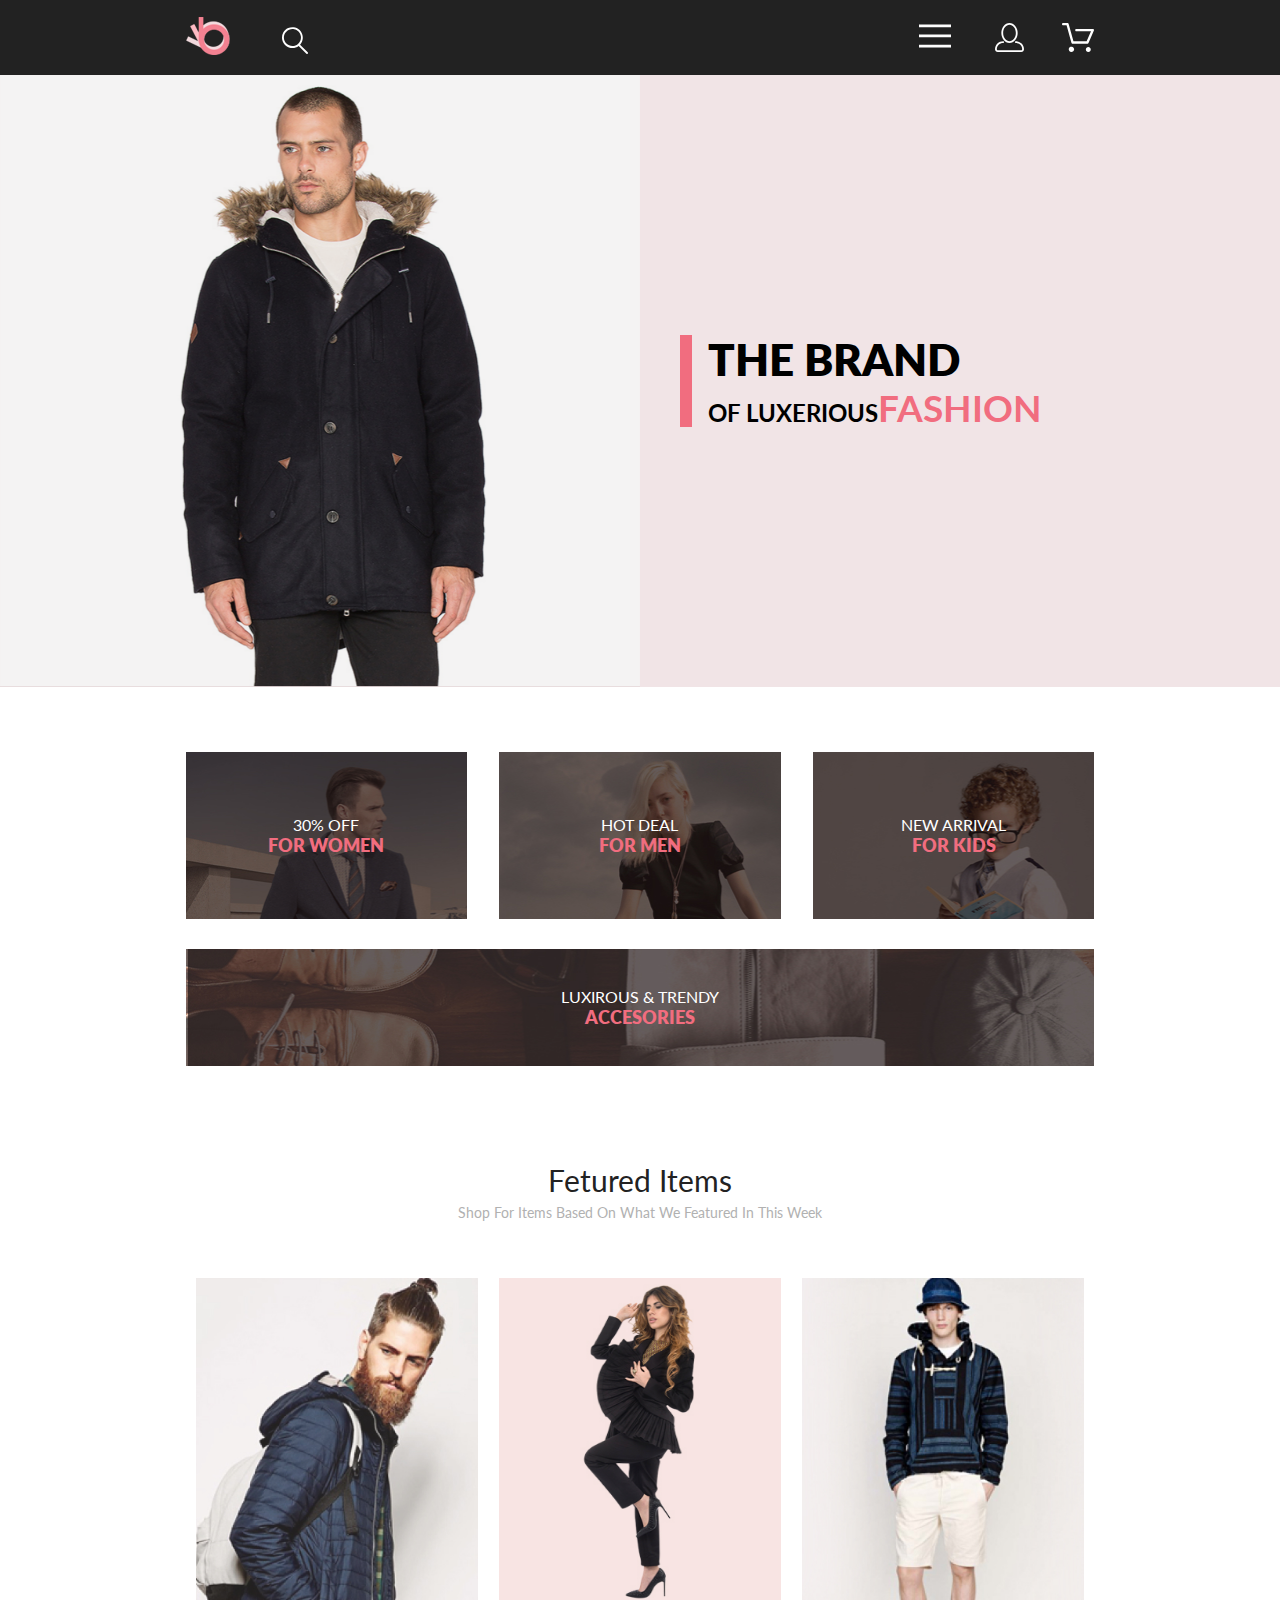
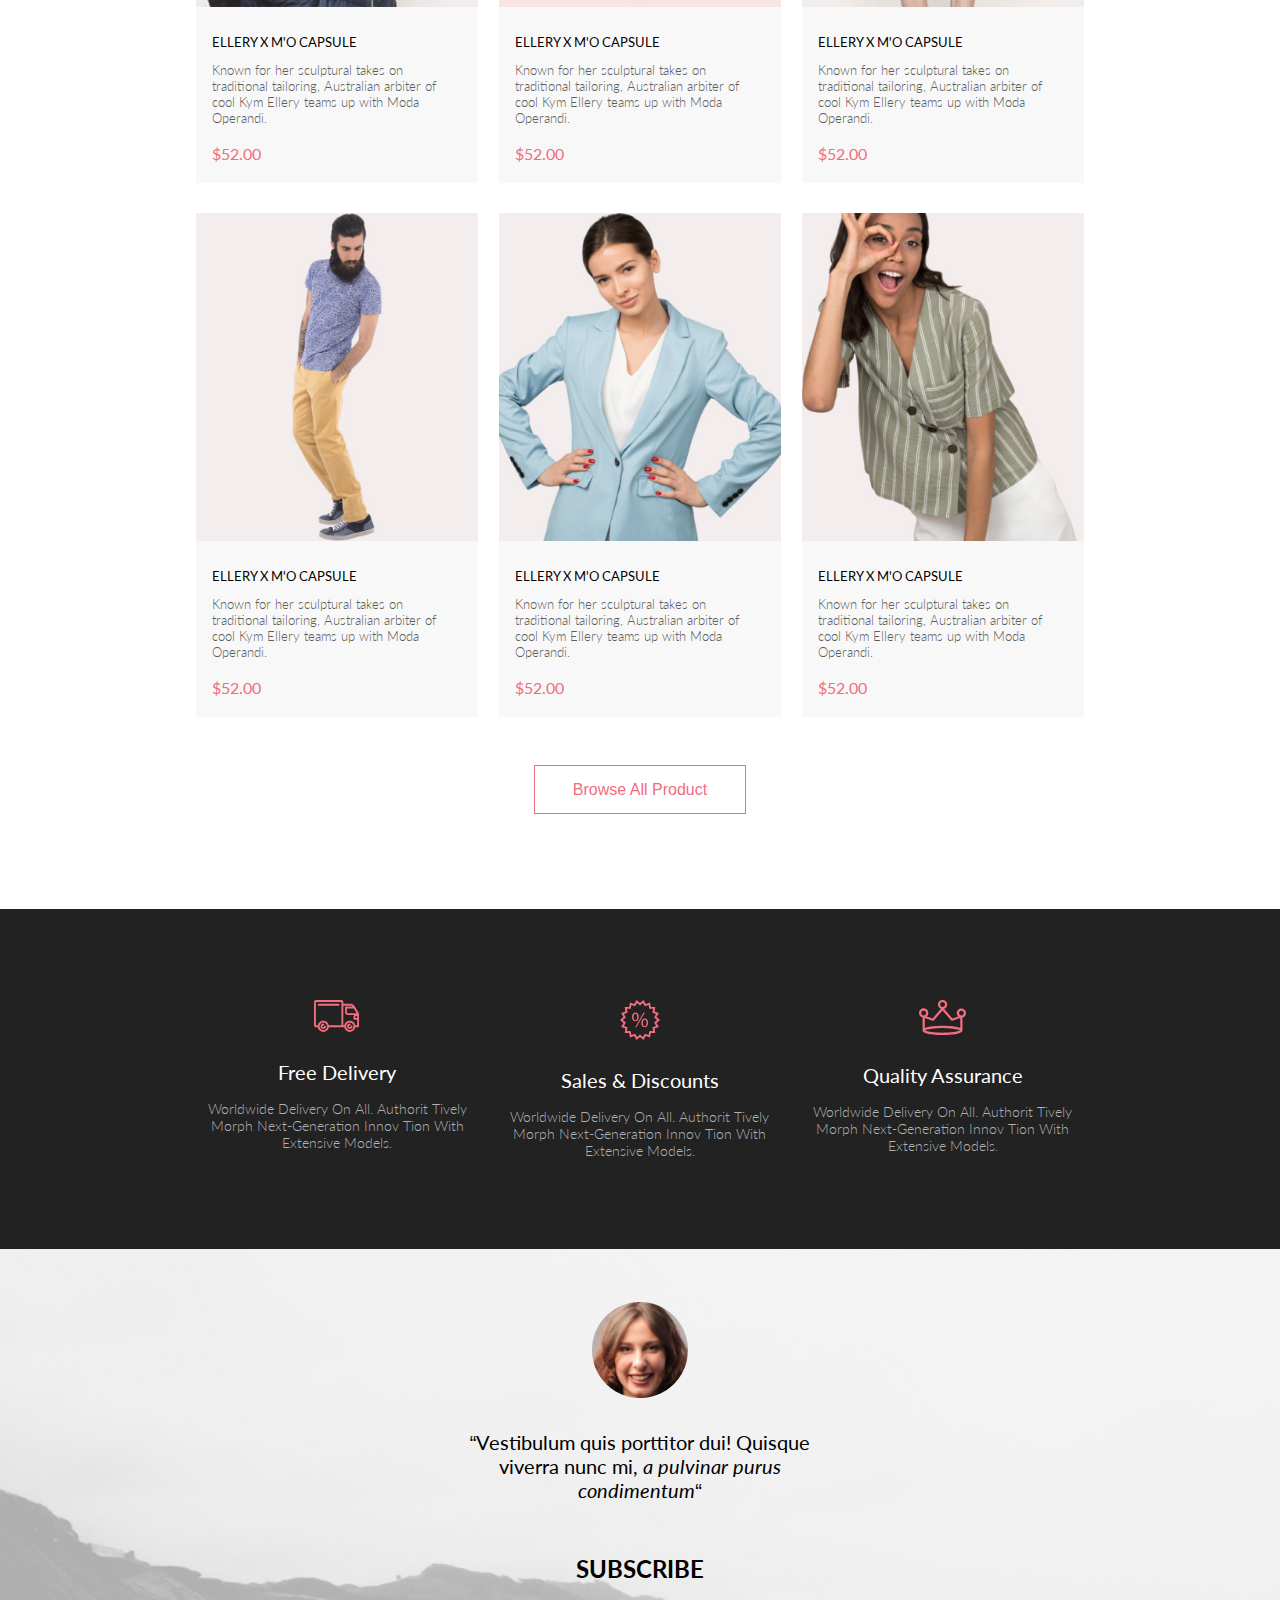
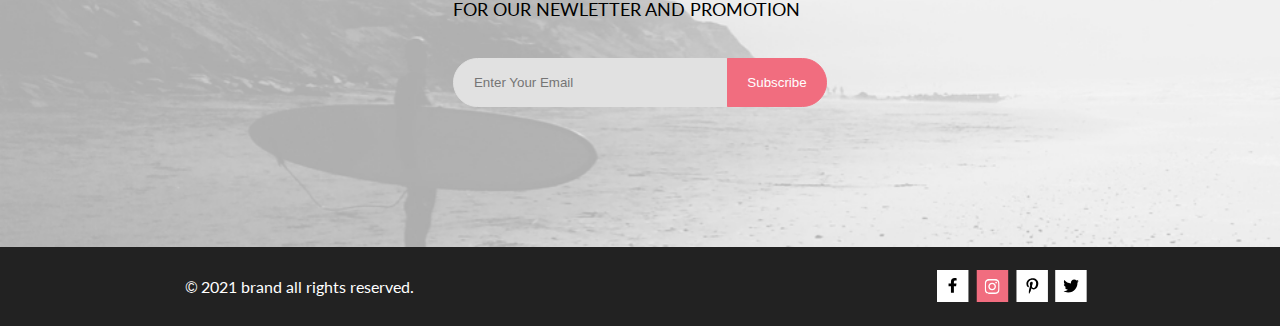
<file: index.html>
<!DOCTYPE html>
<html lang="en">

<head>
	<meta charset="UTF-8">
	<meta http-equiv="X-UA-Compatible" content="IE=edge">
	<meta name="viewport" content="width=device-width, initial-scale=1.0">
	<link rel="stylesheet" href="css/style.css">
	<title>Shop</title>
</head>

<body>
	<header class="header">
		<div class="container header__container">
			<div class="header__box">
				<svg class="header__logo" width="44" height="38" viewBox="0 0 44 38" fill="none" xmlns="http://www.w3.org/2000/svg" xmlns:xlink="http://www.w3.org/1999/xlink">
					<rect width="44" height="38" fill="url(#pattern0)"/>
					<defs>
					<pattern id="pattern0" patternContentUnits="objectBoundingBox" width="1" height="1">
					<use xlink:href="#image0" transform="scale(0.0227273 0.0263158)"/>
					</pattern>
					<image id="image0" width="44" height="38" xlink:href="[data-uri]"/>
					</defs>
					</svg>
				<button class="header__buttom effects">
					<svg class="header__ico-svg" width="27" height="28">
						<use xlink:href="img/sprite.svg#search"></use>
					</svg>
				</button>
			</div>
			<div class="header__box">
				<button class="header__burger effects" type="button" id="burger">
					<svg class="header__ico-svg" width="32" height="32">
						<use xlink:href="img/sprite.svg#burger"></use>
					</svg>
				</button>
				<a class="header__ico" href="#">
					<svg class="header__ico-svg effects" width="29" height="29">
						<use xlink:href="img/sprite.svg#reg"></use>
					</svg>
				</a>
				<a class="header__ico" href="#">
					<svg class="header__ico-svg effects" width="32" height="29">
						<use xlink:href="img/sprite.svg#basket"></use>
					</svg>
					</a>
				<nav class="header__menu" id="menu">
					<h2 class="header__title">menu</h2>
					<ul class="header__menu-list">
						<li class="header__menu-item menu-sub-item">
							<h3 class="menu-sub-item__title effects"><a class="menu-sub-item__link-title" href="#">man</a></h3>
							<ul class="menu-sub-item__list">
								<li class="menu-sub-item__item effects"><a class="menu-sub-item__link-text" href="#">accessories</a></li>
								<li class="menu-sub-item__item effects"><a class="menu-sub-item__link-text" href="#">bags</a></li>
								<li class="menu-sub-item__item effects"><a class="menu-sub-item__link-text" href="#">denim</a></li>
								<li class="menu-sub-item__item effects"><a class="menu-sub-item__link-text" href="#">t-shirts</a></li>
							</ul>
						</li>
						<li>
							<h3 class="menu-sub-item__title effects"><a class="menu-sub-item__link-title" href="#">woman</a></h3>
							<ul>
								<li class="menu-sub-item__item effects"><a class="menu-sub-item__link-text" href="#">accessories</a></li>
								<li class="menu-sub-item__item effects"><a class="menu-sub-item__link-text" href="#">jackets &amp;&nbsp;coats</a></li>
								<li class="menu-sub-item__item effects"><a class="menu-sub-item__link-text" href="#">polos</a></li>
								<li class="menu-sub-item__item effects"><a class="menu-sub-item__link-text" href="#">t-shirts</a></li>
								<li class="menu-sub-item__item effects"><a class="menu-sub-item__link-text" href="#">shirts</a></li>
							</ul>
						</li>
						<li>
							<h3 class="menu-sub-item__title effects"><a class="menu-sub-item__link-title" href="#">kids</a></h3>
							<ul>
								<li class="menu-sub-item__item effects"><a class="menu-sub-item__link-text" href="#">accessories</a></li>
								<li class="menu-sub-item__item effects"><a class="menu-sub-item__link-text" href="#">jackets &amp;&nbsp;coats</a></li>
								<li class="menu-sub-item__item effects"><a class="menu-sub-item__link-text" href="#">polos</a></li>
								<li class="menu-sub-item__item effects"><a class="menu-sub-item__link-text" href="#">t-shirts</a></li>
								<li class="menu-sub-item__item effects"><a class="menu-sub-item__link-text" href="#">shirts</a></li>
								<li class="menu-sub-item__item effects"><a class="menu-sub-item__link-text" href="#">bags</a></li>
							</ul>
						</li>
						<button class="header__menu-output effects" type="button" id="output">
							<svg class="header__menu-cross" width="13" height="13">
								<use xlink:href="img/sprite.svg#cross"></use>
							</svg>
						</button>
					</ul>
				</nav>
			</div>
		</div>
	</header>			
	<main>
		<section class="brand">
			<img class="brand__img" src="img/phon_man.png" alt="phon_man" width="800" height="765">
			<div class="brand__box">
				<h1 class="brand__title">the brand<span class="brand__mit-title">of luxerious<span
							class="brand__pink">fashion</span></span>
				</h1>
			</div>
			<div class="header__wrp" id="wrp"></div>
		</section>
		<section class="sale">
			<h2 class="visually-hidden">sale</h2>
			<div class="container">
				<ul class="sale__list">
					<li class="sale__item"><a href="#" class="sale__link effects"><p class="sale__text">30% off</p><h3 class="sale__title">for women</h3></a></li>
					<li class="sale__item"><a href="#" class="sale__link effects"><p class="sale__text">hot deal</p><h3 class="sale__title">for men</h3></a></li>
					<li class="sale__item"><a href="#" class="sale__link effects"><p class="sale__text">new arrival</p><h3 class="sale__title">for kids</h3></a></li>
					<li class="sale__item"><a href="#" class="sale__link effects"><p class="sale__text">luxirous & trendy</p><h3 class="sale__title">accesories</h3></a></li>
				</ul>
			</div>
		</section>
		<section class="feature">
			<div class="container">
				<h2 class="feature__title">fetured items</h2>
				<p class="feature__text">shop for items based on what we featured in this week</p>
				<ul class="feature__list">
					<li class="feature__item">
						<div class="feature__cards">
							<img src="img/products/cards-1.jpg" alt="products photo" class="feature__img" width="360" height="420">
							<div class="feature__overlay"></div>
							<button class="feature__overlay-btn"><div class="feature__overlay-position">
								<svg class="feature__ico-products" width="27" height="25">
									<use xlink:href="img/sprite.svg#strockeeffect"></use>
								</svg>
								add to cart</div></button>
						</div>
						<div class="feature__box">
							<h3 class="feature__subtitle">ELLERY X M'O CAPSULE</h3>
							<p class="feature__subtext">Known for her sculptural takes on traditional tailoring, Australian arbiter of cool Kym Ellery teams up with Moda Operandi.</p>
							<a href="#" class="feature__linck">$52.00</a>
						</div>
					</li>
					<li class="feature__item">
						<div class="feature__cards">
							<img src="img/products/cards-2.jpg" alt="products photo" class="feature__img" >
							<div class="feature__overlay"></div>
							<button class="feature__overlay-btn"><div class="feature__overlay-position">
								<svg class="feature__ico-products" width="27" height="25">
									<use xlink:href="img/sprite.svg#strockeeffect"></use>
								</svg>
								add to cart</div></button>
						</div>
						<div class="feature__box">
							<h3 class="feature__subtitle">ELLERY X M'O CAPSULE</h3>
							<p class="feature__subtext">Known for her sculptural takes on traditional tailoring, Australian arbiter of cool Kym Ellery teams up with Moda Operandi.</p>
							<a href="#" class="feature__linck">$52.00</a>
						</div>
					</li>
					<li class="feature__item">
						<div class="feature__cards">
							<img src="img/products/cards-3.jpg" alt="products photo" class="feature__img" >
							<div class="feature__overlay"></div>
							<button class="feature__overlay-btn"><div class="feature__overlay-position">
								<svg class="feature__ico-products" width="27" height="25">
									<use xlink:href="img/sprite.svg#strockeeffect"></use>
								</svg>
								add to cart</div></button>
						</div>
						<div class="feature__box">
							<h3 class="feature__subtitle">ELLERY X M'O CAPSULE</h3>
							<p class="feature__subtext">Known for her sculptural takes on traditional tailoring, Australian arbiter of cool Kym Ellery teams up with Moda Operandi.</p>
							<a href="#" class="feature__linck">$52.00</a>
						</div>
					</li>
					<li class="feature__item">
						<div class="feature__cards">
							<img src="img/products/cards-4.jpg" alt="products photo" class="feature__img">
							<div class="feature__overlay"></div>
							<button class="feature__overlay-btn"><div class="feature__overlay-position">
								<svg class="feature__ico-products" width="27" height="25">
									<use xlink:href="img/sprite.svg#strockeeffect"></use>
								</svg>
								add to cart</div></button>
						</div>
						<div class="feature__box">
							<h3 class="feature__subtitle">ELLERY X M'O CAPSULE</h3>
							<p class="feature__subtext">Known for her sculptural takes on traditional tailoring, Australian arbiter of cool Kym Ellery teams up with Moda Operandi.</p>
							<a href="#" class="feature__linck">$52.00</a>
						</div>
					</li>
					<li class="feature__item">
						<div class="feature__cards">
							<img src="img/products/cards-5.jpg" alt="products photo" class="feature__img" >
							<div class="feature__overlay"></div>
							<button class="feature__overlay-btn"><div class="feature__overlay-position">
								<svg class="feature__ico-products" width="27" height="25">
									<use xlink:href="img/sprite.svg#strockeeffect"></use>
								</svg>
								add to cart</div></button>
						</div>
						<div class="feature__box">
							<h3 class="feature__subtitle">ELLERY X M'O CAPSULE</h3>
							<p class="feature__subtext">Known for her sculptural takes on traditional tailoring, Australian arbiter of cool Kym Ellery teams up with Moda Operandi.</p>
							<a href="#" class="feature__linck">$52.00</a>
						</div>
					</li>
					<li class="feature__item">
						<div class="feature__cards">
							<img src="img/products/cards-6.jpg" alt="products photo" class="feature__img" >
							<div class="feature__overlay"></div>
							<button class="feature__overlay-btn"><div class="feature__overlay-position">
								<svg class="feature__ico-products" width="27" height="25">
									<use xlink:href="img/sprite.svg#strockeeffect"></use>
								</svg>
								add to cart</div></button>
						</div>
						<div class="feature__box">
							<h3 class="feature__subtitle">ELLERY X M'O CAPSULE</h3>
							<p class="feature__subtext">Known for her sculptural takes on traditional tailoring, Australian arbiter of cool Kym Ellery teams up with Moda Operandi.</p>
							<a href="#" class="feature__linck">$52.00</a>
						</div>
					</li>
				</ul>
				<button type="button" class="feature__btn effects">browse all product</button>
			</div>
		</section>
		<section class="service">
			<h2 class="visually-hidden">service</h2>
			<div class="container">
				<ul class="service__list">
					<li class="service__item">
						<svg class="service__ico" width="46" height="32">
							<use xlink:href="img/sprite.svg#delivery"></use>
						</svg>
						<div class="service__box">
							<h3 class="service__title">free delivery</h3>
							<p class="service__text">worldwide delivery on all. authorit tively morph next-generation innov tion with extensive models.</p>
						</div>
					</li>
					<li class="service__item">
						<svg class="service__ico" width="40" height="40">
							<use xlink:href="img/sprite.svg#sales"></use>
						</svg>
						<div class="service__box">
							<h3 class="service__title">sales & discounts</h3>
							<p class="service__text">worldwide delivery on all. authorit tively morph next-generation innov tion with extensive models.</p>
						</div>
					</li>
					<li class="service__item">
						<svg class="service__ico" width="48" height="35">
							<use xlink:href="img/sprite.svg#assurance"></use>
						</svg>
						<div class="service__box">
							<h3 class="service__title">quality assurance</h3>
							<p class="service__text">worldwide delivery on all. authorit tively morph next-generation innov tion with extensive models.</p>
						</div>
					</li>
				</ul>
			</div>
		</section>
	</main>
	<footer class="footer">
		<section class="frame">
			<div class="container frame__container">
				<h2 class="visually-hidden">frame</h2>
				<div class="frame__box">
					<img class="frame__img" src="img/footer/profil.png" alt="profil">
					<p class="frame__text">“Vestibulum quis porttitor dui! Quisque viverra nunc mi,<span
							class="frame__subtext"> a pulvinar purus
							condimentum</span>“</p>
				</div>
				<form class="frame__form" action="">
					<label for="frame__desc" class="frame__lead"><span class="frame__sublead"><span
								class="frame__lead-fixes">subscribe</span></span>
						for our newletter and promotion</label>
					<div class="frame__position">
						<input placeholder="enter your email" type="text" id="frame__desc" class="frame__subscription">
						<button type="button" class="frame__btn effects">subscribe</button>
					</div>
				</form>
			</div>
		</section>
		<section class="copyright">
			<div class="container copyright__box">
				<h2 class="visually-hidden">copyright</h2>
				<p class="copyright__text">© 2021 brand all rights reserved.</p>
				<ul class="copyright__list">
					<li class="copyright__item effects"><a class="copyright__link" href="#">
						<svg width="32" height="32">
							<use xlink:href="img/sprite.svg#facebook"></use>
						</svg>
					</a></li>
					<li class="copyright__item effects"><a class="copyright__link" href="#">
						<svg width="33" height="32">
							<use xlink:href="img/sprite.svg#instagram"></use>
						</svg>
					</a></li>
					<li class="copyright__item effects"><a class="copyright__link" href="#">
						<svg width="32" height="32">
							<use xlink:href="img/sprite.svg#pinters"></use>
						</svg>
					</a></li>
					<li class="copyright__item effects"><a class="copyright__link" href="#">
						<svg width="32" height="32">
							<use xlink:href="img/sprite.svg#twitter"></use>
						</svg>
					</a></li>
				</ul>
			</div>
		</section>
	</footer>
	<script src="js/main.js"></script>
</body>

</html>
</file>
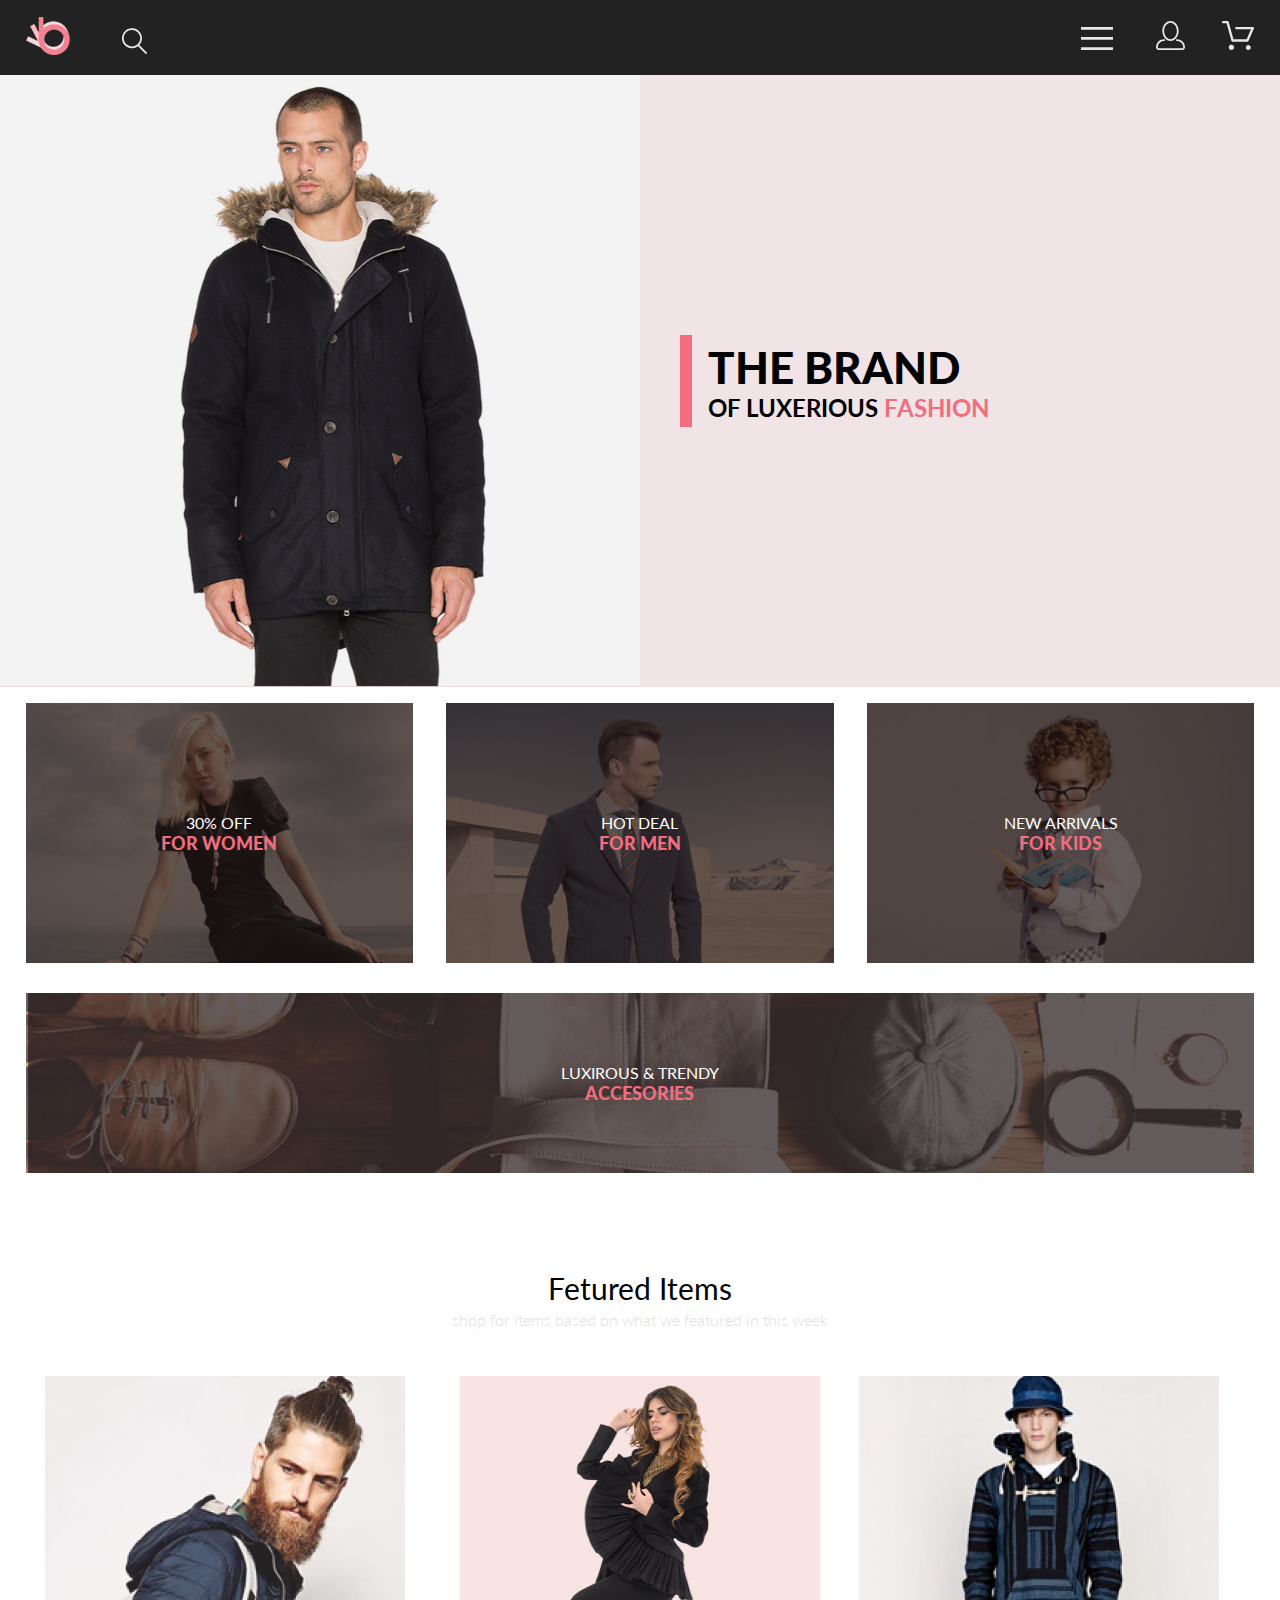
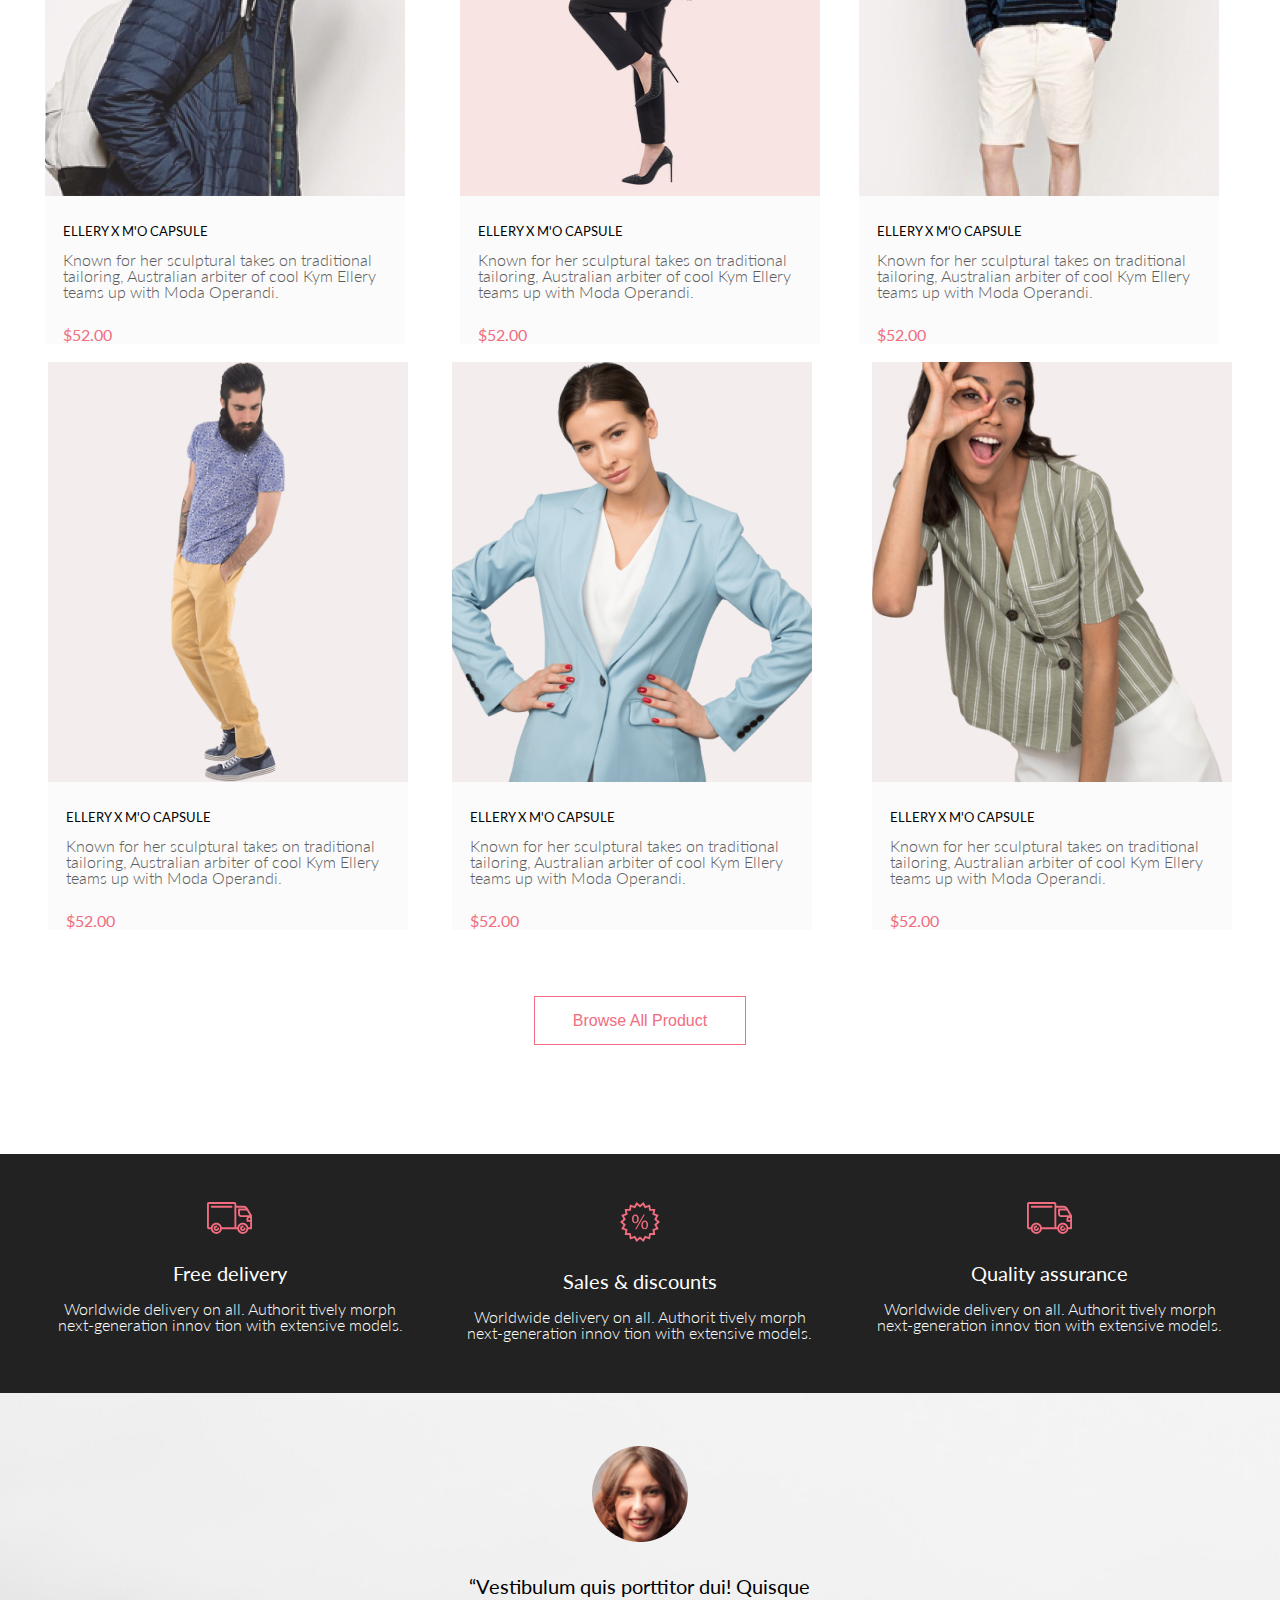
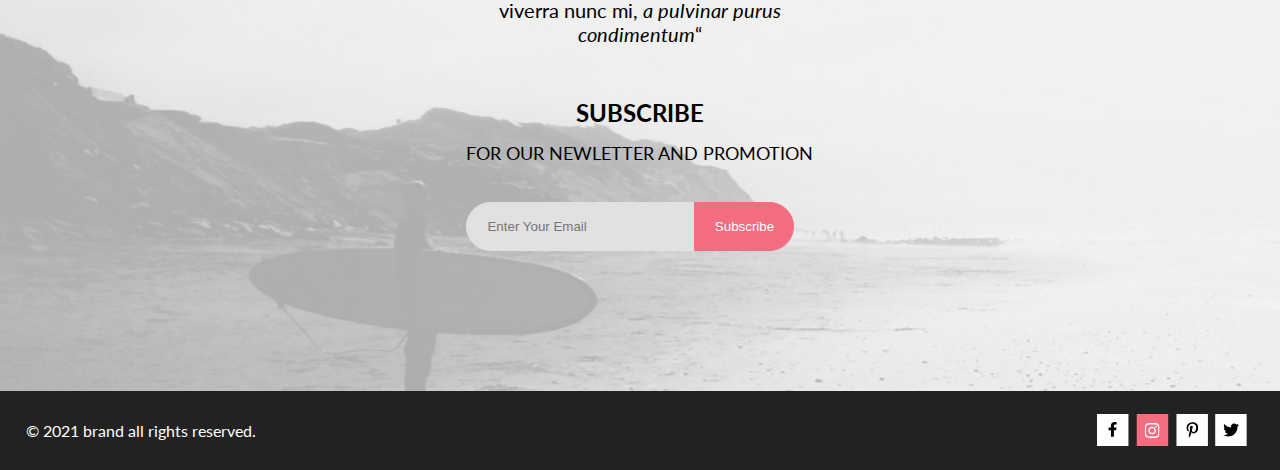
<file: ShopMain/index.html>
<!DOCTYPE html>
<html lang="en">

<head>
	<meta charset="UTF-8">
	<meta http-equiv="X-UA-Compatible" content="IE=edge">
	<meta name="viewport" content="width=device-width, initial-scale=1.0">
	<title>Shop</title>
	<link rel="stylesheet" href="css/style.css">
	<link rel="preconnect" href="https://fonts.googleapis.com">
	<link rel="preconnect" href="https://fonts.gstatic.com" crossorigin>
	<link href="https://fonts.googleapis.com/css2?family=Lato:ital,wght@0,300;0,400;0,700;0,900;1,400&display=swap"
		rel="stylesheet">
</head>

<body>
	<header class="header">
		<div class="container header__container">
			<div class="header__box">
				<img class="header__logo" src="img/menu/logo.svg" alt="logo" width="44" height="38">
				<button class="header__buttom effects">
					<img class="header__search-ico header__img" src="img/menu/search.svg" alt="search" width="26"
						height="27">
				</button>
			</div>
			<div class="header__box">
				<button class="header__burger effects" type="button" id="burger"><img src="img/menu/burger.svg" alt="burger"
						width="32" height="23"></button>
				<a class="header__ico" href="#"><img class="header__img effects" src="img/menu/reg.svg" alt="profile"
						width="29" height="29"></a>
				<a class="header__ico" href="#"><img class="header__img effects" src="img/menu/basket.svg" alt="basket"
						width="32" height="29"></a>
				<nav class="header__menu" id="menu">
					<h2 class="header__title">menu</h2>
					<ul class="header__menu-list">
						<li class="header__menu-item menu-sub-item">
							<h3 class="menu-sub-item__title">man</h3>
							<ul class="menu-sub-item__list">
								<li class="menu-sub-item__item">accessories</li>
								<li class="menu-sub-item__item">bags</li>
								<li class="menu-sub-item__item">denim</li>
								<li class="menu-sub-item__item">t-shirts</li>
							</ul>
						</li>
						<li>
							<h3 class="menu-sub-item__title">woman</h3>
							<ul>
								<li class="menu-sub-item__item">accessories</li>
								<li class="menu-sub-item__item">jackets &amp;&nbsp;coats</li>
								<li class="menu-sub-item__item">polos</li>
								<li class="menu-sub-item__item">t-shirts</li>
								<li class="menu-sub-item__item">shirts</li>
							</ul>
						</li>
						<li>
							<h3 class="menu-sub-item__title">kids</h3>
							<ul>
								<li class="menu-sub-item__item">accessories</li>
								<li class="menu-sub-item__item">jackets &amp;&nbsp;coats</li>
								<li class="menu-sub-item__item">polos</li>
								<li class="menu-sub-item__item">t-shirts</li>
								<li class="menu-sub-item__item">shirts</li>
								<li class="menu-sub-item__item">bags</li>
							</ul>
						</li>
						<button class="header__menu-output effects" type="button" id="output"><img src="img/menu/cross.svg"
								alt="cross"></button>
					</ul>
				</nav>
			</div>
		</div>
		<div class="header__wrp" id="wrp"></div>
	</header>
	<main>
		<section class="brand">
			<img class="brand__img" src="img/phon_man.png" alt="man" width="800" height="765">
			<div class="brand__wrap">
				<h1 class="brand__title">the brand <span class="brand__subtitle">of luxerious <span class="brand__pink">
							fashion</span></span></h1>
			</div>
		</section>
		<section class="sale">
			<div class="container">
				<h2 class="visually-hidden">sale</h2>
				<ul class="sale__list">
					<li class="sale__item">
						<a class="sale__link effects" href="#">
							<p class="sale__text">30% off</p>
							<h3 class="sale__title">for women</h3>
						</a>
					</li>
					<li class="sale__item">
						<a class="sale__link effects" href="#">
							<p class="sale__text">hot deal</p>
							<h3 class="sale__title">for men</h3>
						</a>
					</li>
					<li class="sale__item">
						<a class="sale__link effects" href="#">
							<p class="sale__text">new arrivals</p>
							<h3 class="sale__title">for kids</h3>
						</a>
					</li>
					<li class="sale__item">
						<a class="sale__link effects" href="#">
							<p class="sale__text">luxirous &amp;&nbsp;trendy</p>
							<h3 class="sale__title">accesories</h3>
						</a>
					</li>
			</div>
		</section>
		<section class="products">
			<div class="container">
				<h2 class="products__title">fetured items</h2>
				<p class="products__text">shop for items based on what we featured in this week</p>
				<ul class="products__list">
					<li class="products__item">
						<div class="products__cards">
							<img class="products__img" src="img/products/cards-1.jpg" alt="photo of product" width="360"
								height="420">
							<div class="products__overlay"></div>
							<button class="products__button" type="button">Add to cart</button>
						</div>
						<div class="products__box">
							<h3 class="products__subtitle">ellery x m'o capsule</h3>
							<p class="products__subtext">Known for her sculptural takes on traditional tailoring, Australian
								arbiter of cool Kym Ellery teams up with Moda Operandi.</p>
							<a class="products__link" href="#">$52.00</a>
						</div>
					</li>
					<li class="products__item">
						<div class="products__cards">
							<img class="products__img" src="img/products/cards-2.jpg" alt="photo of product" width="360"
								height="420">
							<div class="products__overlay"></div>
							<button class="products__button" type="button">Add to cart</button>
						</div>
						<div class="products__box">
							<h3 class="products__subtitle">ellery x m'o capsule</h3>
							<p class="products__subtext">Known for her sculptural takes on traditional tailoring, Australian
								arbiter of cool Kym Ellery teams up with Moda Operandi.</p>
							<a class="products__link" href="#">$52.00</a>
						</div>
					</li>
					<li class="products__item">
						<div class="products__cards">
							<img class="products__img" src="img/products/cards-3.jpg" alt="photo of product" width="360"
								height="420">
							<div class="products__overlay"></div>
							<button class="products__button" type="button">Add to cart</button>
						</div>
						<div class="products__box">
							<h3 class="products__subtitle">ellery x m'o capsule</h3>
							<p class="products__subtext">Known for her sculptural takes on traditional tailoring, Australian
								arbiter of cool Kym Ellery teams up with Moda Operandi.</p>
							<a class="products__link" href="#">$52.00</a>
						</div>
					</li>
					<li class="products__item">
						<div class="products__cards">
							<img class="products__img" src="img/products/cards-4.jpg" alt="photo of product" width="360"
								height="420">
							<div class="products__overlay"></div>
							<button class="products__button" type="button">Add to cart</button>
						</div>
						<div class="products__box">
							<h3 class="products__subtitle">ellery x m'o capsule</h3>
							<p class="products__subtext">Known for her sculptural takes on traditional tailoring, Australian
								arbiter of cool Kym Ellery teams up with Moda Operandi.</p>
							<a class="products__link" href="#">$52.00</a>
						</div>
					</li>
					<li class="products__item">
						<div class="products__cards">
							<img class="products__img" src="img/products/cards-5.jpg" alt="photo of product" width="360"
								height="420">
							<div class="products__overlay"></div>
							<button class="products__button" type="button">Add to cart</button>
						</div>
						<div class="products__box">
							<h3 class="products__subtitle">ellery x m'o capsule</h3>
							<p class="products__subtext">Known for her sculptural takes on traditional tailoring, Australian
								arbiter of cool Kym Ellery teams up with Moda Operandi.</p>
							<a class="products__link" href="#">$52.00</a>
						</div>
					</li>
					<li class="products__item">
						<div class="products__cards">
							<img class="products__img" src="img/products/cards-6.jpg" alt="photo of product" width="360"
								height="420">
							<div class="products__overlay"></div>
							<button class="products__button" type="button">Add to cart</button>
						</div>
						<div class="products__box">
							<h3 class="products__subtitle">ellery x m'o capsule</h3>
							<p class="products__subtext">Known for her sculptural takes on traditional tailoring, Australian
								arbiter of cool Kym Ellery teams up with Moda Operandi.</p>
							<a class="products__link" href="#">$52.00</a>
						</div>
					</li>
				</ul>
				<button class="products__btn effects" type="button">browse all product</button>
			</div>
		</section>
		<section class="feature">
			<div class="container">
				<h2 class="visually-hidden">feature</h2>
				<ul class="feature__list">
					<li class="feature__item">
						<img class="feature__ico" src="img/feature/icons_1.svg" alt="uniqueness of the store">
						<div class="feature__box">
							<h3 class="feature__title">Free delivery</h3>
							<p class="feature__text">Worldwide delivery on all. Authorit tively morph next-generation
								innov
								tion with extensive
								models.</p>
						</div>
					</li>
					<li class="feature__item">
						<img class="feature__ico" src="img/feature/icons_2.svg" alt="uniqueness of the store">
						<div class="feature__box">
							<h3 class="feature__title">Sales & discounts</h3>
							<p class="feature__text">Worldwide delivery on all. Authorit tively morph next-generation
								innov
								tion with extensive
								models.</p>
						</div>
					</li>
					<li class="feature__item">
						<img class="feature__ico" src="img/feature/icons_1.svg" alt="uniqueness of the store">
						<div class="feature__box">
							<h3 class="feature__title">Quality assurance</h3>
							<p class="feature__text">Worldwide delivery on all. Authorit tively morph next-generation
								innov
								tion with extensive
								models.</p>
						</div>
					</li>
				</ul>
			</div>
		</section>
	</main>
	<footer class="footer">
		<section class="frame">
			<div class="container frame__container">
				<h2 class="visually-hidden">frame</h2>
				<div class="frame__box">
					<img class="frame__img" src="img/footer/profil.png" alt="profil">
					<p class="frame__text">“Vestibulum quis porttitor dui! Quisque viverra nunc mi,<span
							class="frame__subtext"> a pulvinar purus
							condimentum</span>“</p>
				</div>
				<form class="frame__form" action="">
					<label for="frame__desc" class="frame__lead"><span class="frame__sublead"><span
								class="frame__lead-fixes">subscribe</span></span>
						for our newletter and promotion</label>
					<input placeholder="enter your email" type="text" id="frame__desc" class="frame__subscription">
					<button type="button" class="frame__btn effects">subscribe</button>
				</form>
			</div>
		</section>
		<section class="copyright">
			<div class="container copyright__box">
				<h2 class="visually-hidden">copyright</h2>
				<p class="copyright__text">© 2021 brand all rights reserved.</p>
				<ul class="copyright__list">
					<li class="copyright__item effects"><a class="copyright__link" href="#"><img class="copyright__logo"
								src="img/footer/facebook.svg" alt="facebook"></a></li>
					<li class="copyright__item effects"><a class="copyright__link" href="#"><img class="copyright__logo"
								src="img/footer/instagram.svg" alt="instagram"></a></li>
					<li class="copyright__item effects"><a class="copyright__link" href="#"><img class="copyright__logo"
								src="img/footer/pinters.svg" alt="pinters"></a></li>
					<li class="copyright__item effects"><a class="copyright__link" href="#"><img class="copyright__logo"
								src="img/footer/twitter.svg" alt="twitter"></a></li>
				</ul>
		</section>
		</div>
	</footer>
	<script src="main.js"></script>
</body>

</html>
</file>
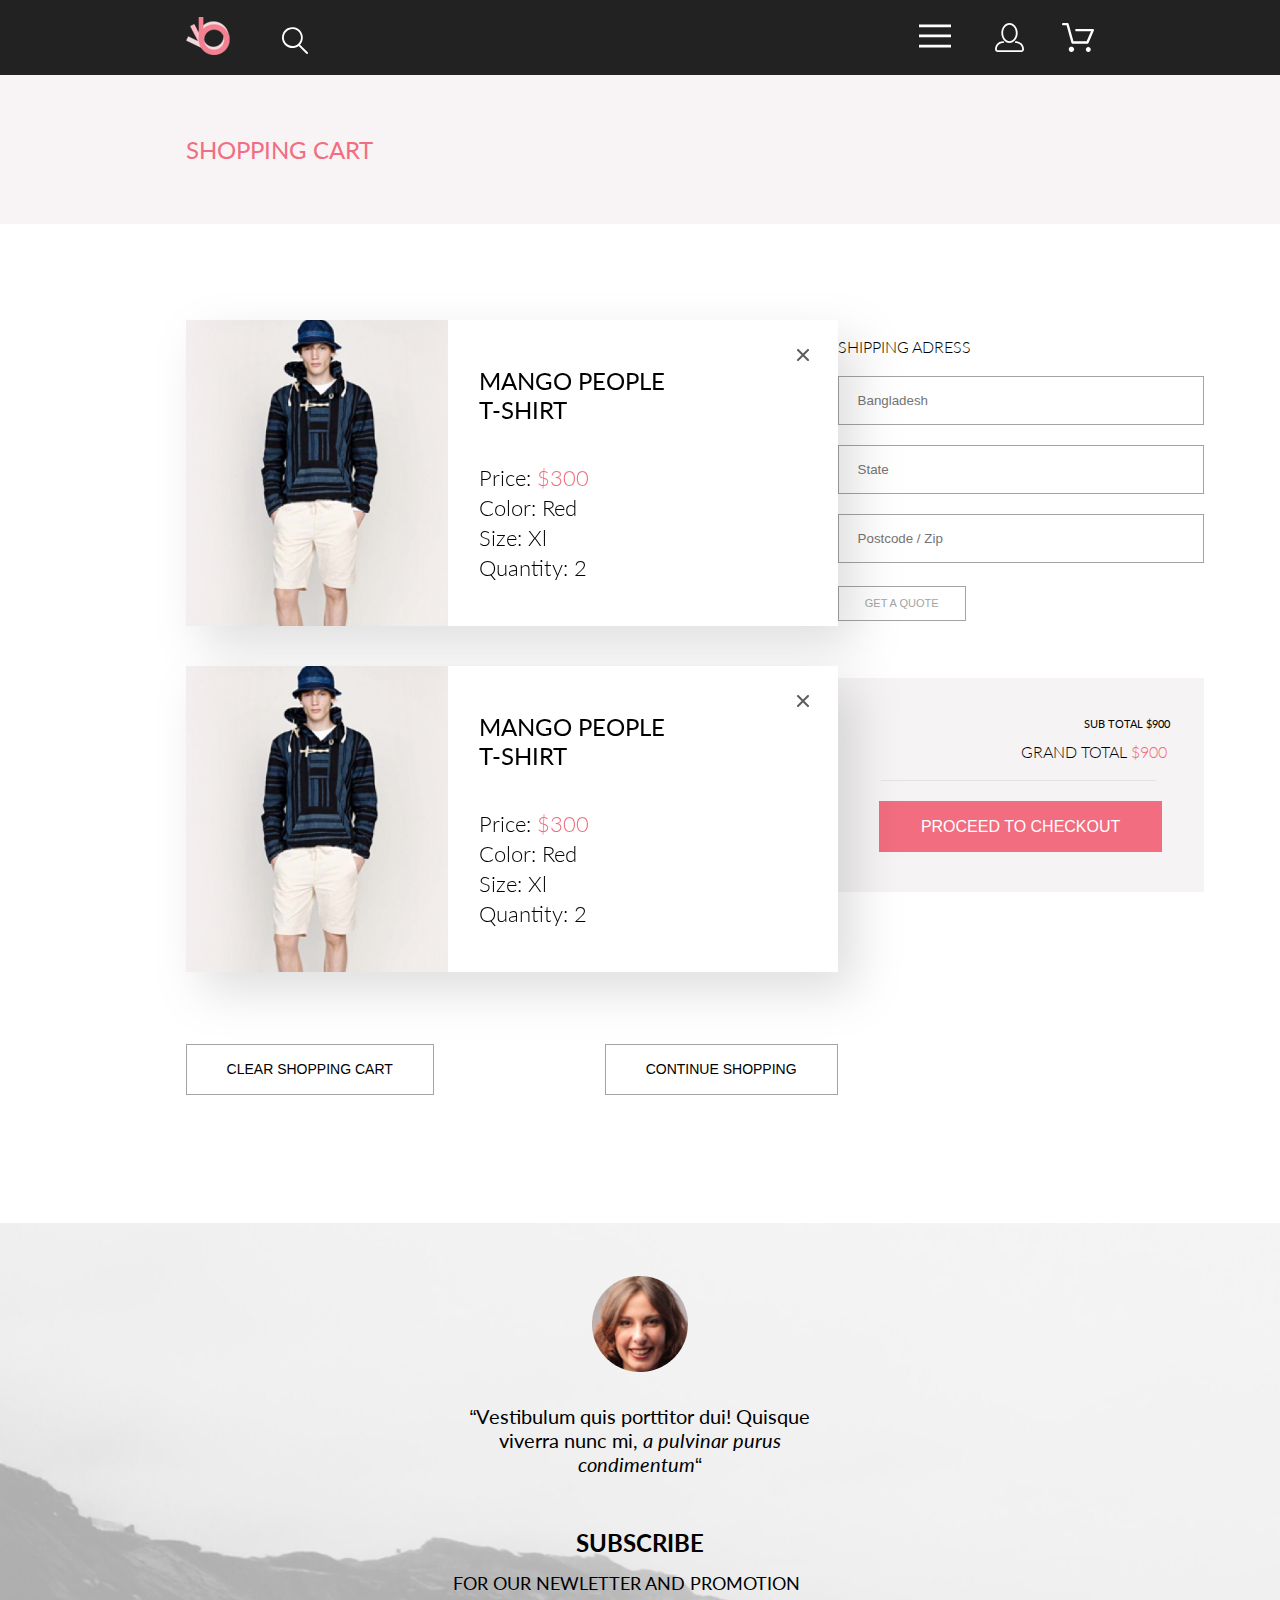
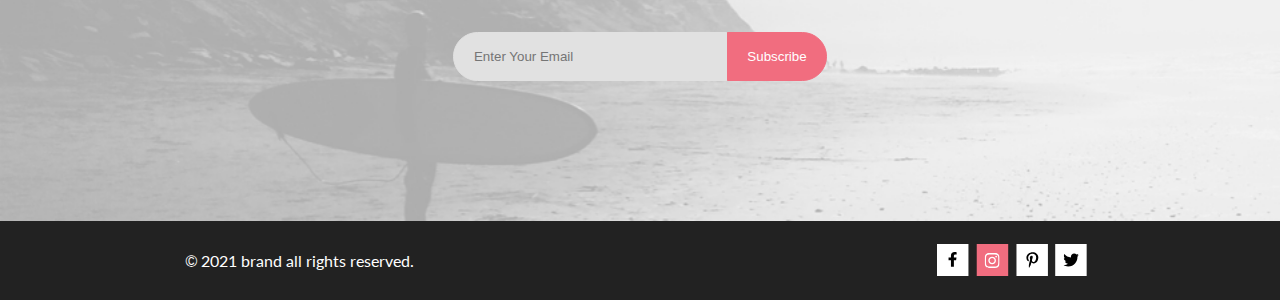
<file: cart.html>
<!DOCTYPE html>
<html lang="en">

<head>
	<meta charset="UTF-8">
	<meta http-equiv="X-UA-Compatible" content="IE=edge">
	<meta name="viewport" content="width=device-width, initial-scale=1.0">
	<title>Registration</title>
	<link rel="stylesheet" href="css/style.css">
	<link rel="preconnect" href="https://fonts.googleapis.com">
	<link rel="preconnect" href="https://fonts.gstatic.com" crossorigin>
	<link href="https://fonts.googleapis.com/css2?family=Lato:ital,wght@0,300;0,400;0,700;0,900;1,400&display=swap"
		rel="stylesheet">
</head>

<body>
	<header class="header">
		<div class="container header__container">
			<div class="header__box">
				<svg class="header__logo" width="44" height="38" viewBox="0 0 44 38" fill="none" xmlns="http://www.w3.org/2000/svg" xmlns:xlink="http://www.w3.org/1999/xlink">
					<rect width="44" height="38" fill="url(#pattern0)"/>
					<defs>
					<pattern id="pattern0" patternContentUnits="objectBoundingBox" width="1" height="1">
					<use xlink:href="#image0" transform="scale(0.0227273 0.0263158)"/>
					</pattern>
					<image id="image0" width="44" height="38" xlink:href="[data-uri]"/>
					</defs>
					</svg>
				<button class="header__buttom effects">
					<svg class="header__ico-svg" width="27" height="28">
						<use xlink:href="img/sprite.svg#search"></use>
					</svg>
				</button>
			</div>
			<div class="header__box">
				<button class="header__burger effects" type="button" id="burger">
					<svg class="header__ico-svg" width="32" height="32">
						<use xlink:href="img/sprite.svg#burger"></use>
					</svg>
				</button>
				<a class="header__ico" href="#">
					<svg class="header__ico-svg effects" width="29" height="29">
						<use xlink:href="img/sprite.svg#reg"></use>
					</svg>
				</a>
				<a class="header__ico" href="#">
					<svg class="header__ico-svg effects" width="32" height="29">
						<use xlink:href="img/sprite.svg#basket"></use>
					</svg>
					</a>
				<nav class="header__menu" id="menu">
					<h2 class="header__title">menu</h2>
					<ul class="header__menu-list">
						<li class="header__menu-item menu-sub-item">
							<h3 class="menu-sub-item__title effects"><a class="menu-sub-item__link-title" href="#">man</a></h3>
							<ul class="menu-sub-item__list">
								<li class="menu-sub-item__item effects"><a class="menu-sub-item__link-text" href="#">accessories</a></li>
								<li class="menu-sub-item__item effects"><a class="menu-sub-item__link-text" href="#">bags</a></li>
								<li class="menu-sub-item__item effects"><a class="menu-sub-item__link-text" href="#">denim</a></li>
								<li class="menu-sub-item__item effects"><a class="menu-sub-item__link-text" href="#">t-shirts</a></li>
							</ul>
						</li>
						<li>
							<h3 class="menu-sub-item__title effects"><a class="menu-sub-item__link-title" href="#">woman</a></h3>
							<ul>
								<li class="menu-sub-item__item effects"><a class="menu-sub-item__link-text" href="#">accessories</a></li>
								<li class="menu-sub-item__item effects"><a class="menu-sub-item__link-text" href="#">jackets &amp;&nbsp;coats</a></li>
								<li class="menu-sub-item__item effects"><a class="menu-sub-item__link-text" href="#">polos</a></li>
								<li class="menu-sub-item__item effects"><a class="menu-sub-item__link-text" href="#">t-shirts</a></li>
								<li class="menu-sub-item__item effects"><a class="menu-sub-item__link-text" href="#">shirts</a></li>
							</ul>
						</li>
						<li>
							<h3 class="menu-sub-item__title effects"><a class="menu-sub-item__link-title" href="#">kids</a></h3>
							<ul>
								<li class="menu-sub-item__item effects"><a class="menu-sub-item__link-text" href="#">accessories</a></li>
								<li class="menu-sub-item__item effects"><a class="menu-sub-item__link-text" href="#">jackets &amp;&nbsp;coats</a></li>
								<li class="menu-sub-item__item effects"><a class="menu-sub-item__link-text" href="#">polos</a></li>
								<li class="menu-sub-item__item effects"><a class="menu-sub-item__link-text" href="#">t-shirts</a></li>
								<li class="menu-sub-item__item effects"><a class="menu-sub-item__link-text" href="#">shirts</a></li>
								<li class="menu-sub-item__item effects"><a class="menu-sub-item__link-text" href="#">bags</a></li>
							</ul>
						</li>
						<button class="header__menu-output effects" type="button" id="output">
							<svg class="header__menu-cross" width="13" height="13">
								<use xlink:href="img/sprite.svg#cross"></use>
							</svg>
						</button>
					</ul>
				</nav>
			</div>
		</div>
	</header>
	<main>
		<section class="shopping">
			<div class="container">
				<h1 class="shopping__title">shopping cart</h1>
			</div>
		</section>
		<div class="wrp container">
			<section class="basket">
				<h2 class="visually-hidden">basket</h2>
				<ul class="basket__list">
					<li class="basket__item">
						<img src="img/products/cards-3.jpg" alt="product" width="262" height="306">
						<div class="basket__box">
							<h3 class="basket__title">mango people t-shirt</h3>
							<ul class="basket-text__list">
								<li class="basket-text__item">
									<p>Price: <span class="basket__pink">$300</span></p>
								</li>
								<li class="basket-text__item">
									<p>Color: Red</p>
								</li>
								<li class="basket-text__item">
									<p>Size: Xl </p>
								</li>
								<li class="basket-text__item">
									<p>Quantity: 2</p>
								</li>
							</ul>
						</div>
						<button class="basket__output effects">
							<svg class="basket__ico" width="13" height="13">
								<use xlink:href="img/sprite.svg#cross"></use>
							</svg>
						</button>
					</li>
					<li class="basket__item">
						<img src="img/products/cards-3.jpg" alt="product" width="262" height="306">
						<div class="basket__box">
							<h3 class="basket__title">mango people t-shirt</h3>
							<ul class="basket-text__list">
								<li class="basket-text__item">
									<p>Price: <span class="basket__pink">$300</span></p>
								</li>
								<li class="basket-text__item">
									<p>Color: Red</p>
								</li>
								<li class="basket-text__item">
									<p>Size: Xl </p>
								</li>
								<li class="basket-text__item">
									<p>Quantity: 2</p>
								</li>
							</ul>
						</div>
						<button class="basket__output effects">
							<svg class="basket__ico" width="13" height="13">
								<use xlink:href="img/sprite.svg#cross"></use>
							</svg>
						</button>
					</li>
				</ul>
				<div class="basket__button-box">
					<button class="basket__btn effects">clear shopping cart</button>
					<button class="basket__btn effects">continue shopping</button>
				</div>
			</section>
			<section class="adress">
				<form action="">
					<fieldset class="adress__shell">
						<legend class="adress__legend">shipping adress</legend>
						<label class="adress__info">
							<input class="adress__field" type="text" placeholder="bangladesh">
							<span class="visually-hidden">country</span>
						</label>
						<label class="adress__info">
							<input class="adress__field" type="text" placeholder="state">
							<span class="visually-hidden">state</span>
						</label>
						<label class="adress__info">
							<input class="adress__field" type="text" placeholder="postcode / zip">
							<span class="visually-hidden">postcode / zip</span>
						</label>
						<button class="adress__btn effects">get a quote</button>
				</form>
				</fieldset>

				<div class="checkout">
					<ul class="checkout__list">
						<li class="checkout__item">
							<p class="checkout__text">sub total $900</p>
						</li>
						<li class="checkout__item">
							<p class="checkout__subtext">grand total <span class="checkout__pink">$900</span></p>
						</li>
						<li class="checkout__item">
							<button class="checkout__btn effects">proceed to checkout</button>
						</li>
					</ul>
				</div>
			</section>
		</div>
	</main>
	<footer class="footer">
		<section class="frame">
			<div class="container frame__container">
				<h2 class="visually-hidden">frame</h2>
				<div class="frame__box">
					<img class="frame__img" src="img/footer/profil.png" alt="profil">
					<p class="frame__text">“Vestibulum quis porttitor dui! Quisque viverra nunc mi,<span
							class="frame__subtext"> a pulvinar purus
							condimentum</span>“</p>
				</div>
				<form class="frame__form" action="">
					<label for="frame__desc" class="frame__lead"><span class="frame__sublead"><span
								class="frame__lead-fixes">subscribe</span></span>
						for our newletter and promotion</label>
					<div class="frame__position">
						<input placeholder="enter your email" type="text" id="frame__desc" class="frame__subscription">
						<button type="button" class="frame__btn effects">subscribe</button>
					</div>
				</form>
			</div>
		</section>
		<section class="copyright">
			<div class="container copyright__box">
				<h2 class="visually-hidden">copyright</h2>
				<p class="copyright__text">© 2021 brand all rights reserved.</p>
				<ul class="copyright__list">
					<li class="copyright__item effects"><a class="copyright__link" href="#">
						<svg width="32" height="32">
							<use xlink:href="img/sprite.svg#facebook"></use>
						</svg>
					</a></li>
					<li class="copyright__item effects"><a class="copyright__link" href="#">
						<svg width="33" height="32">
							<use xlink:href="img/sprite.svg#instagram"></use>
						</svg>
					</a></li>
					<li class="copyright__item effects"><a class="copyright__link" href="#">
						<svg width="32" height="32">
							<use xlink:href="img/sprite.svg#pinters"></use>
						</svg>
					</a></li>
					<li class="copyright__item effects"><a class="copyright__link" href="#">
						<svg width="32" height="32">
							<use xlink:href="img/sprite.svg#twitter"></use>
						</svg>
					</a></li>
				</ul>
			</div>
		</section>
	</footer>
	<script src="js/main.js"></script>
</body>

</html>
</file>
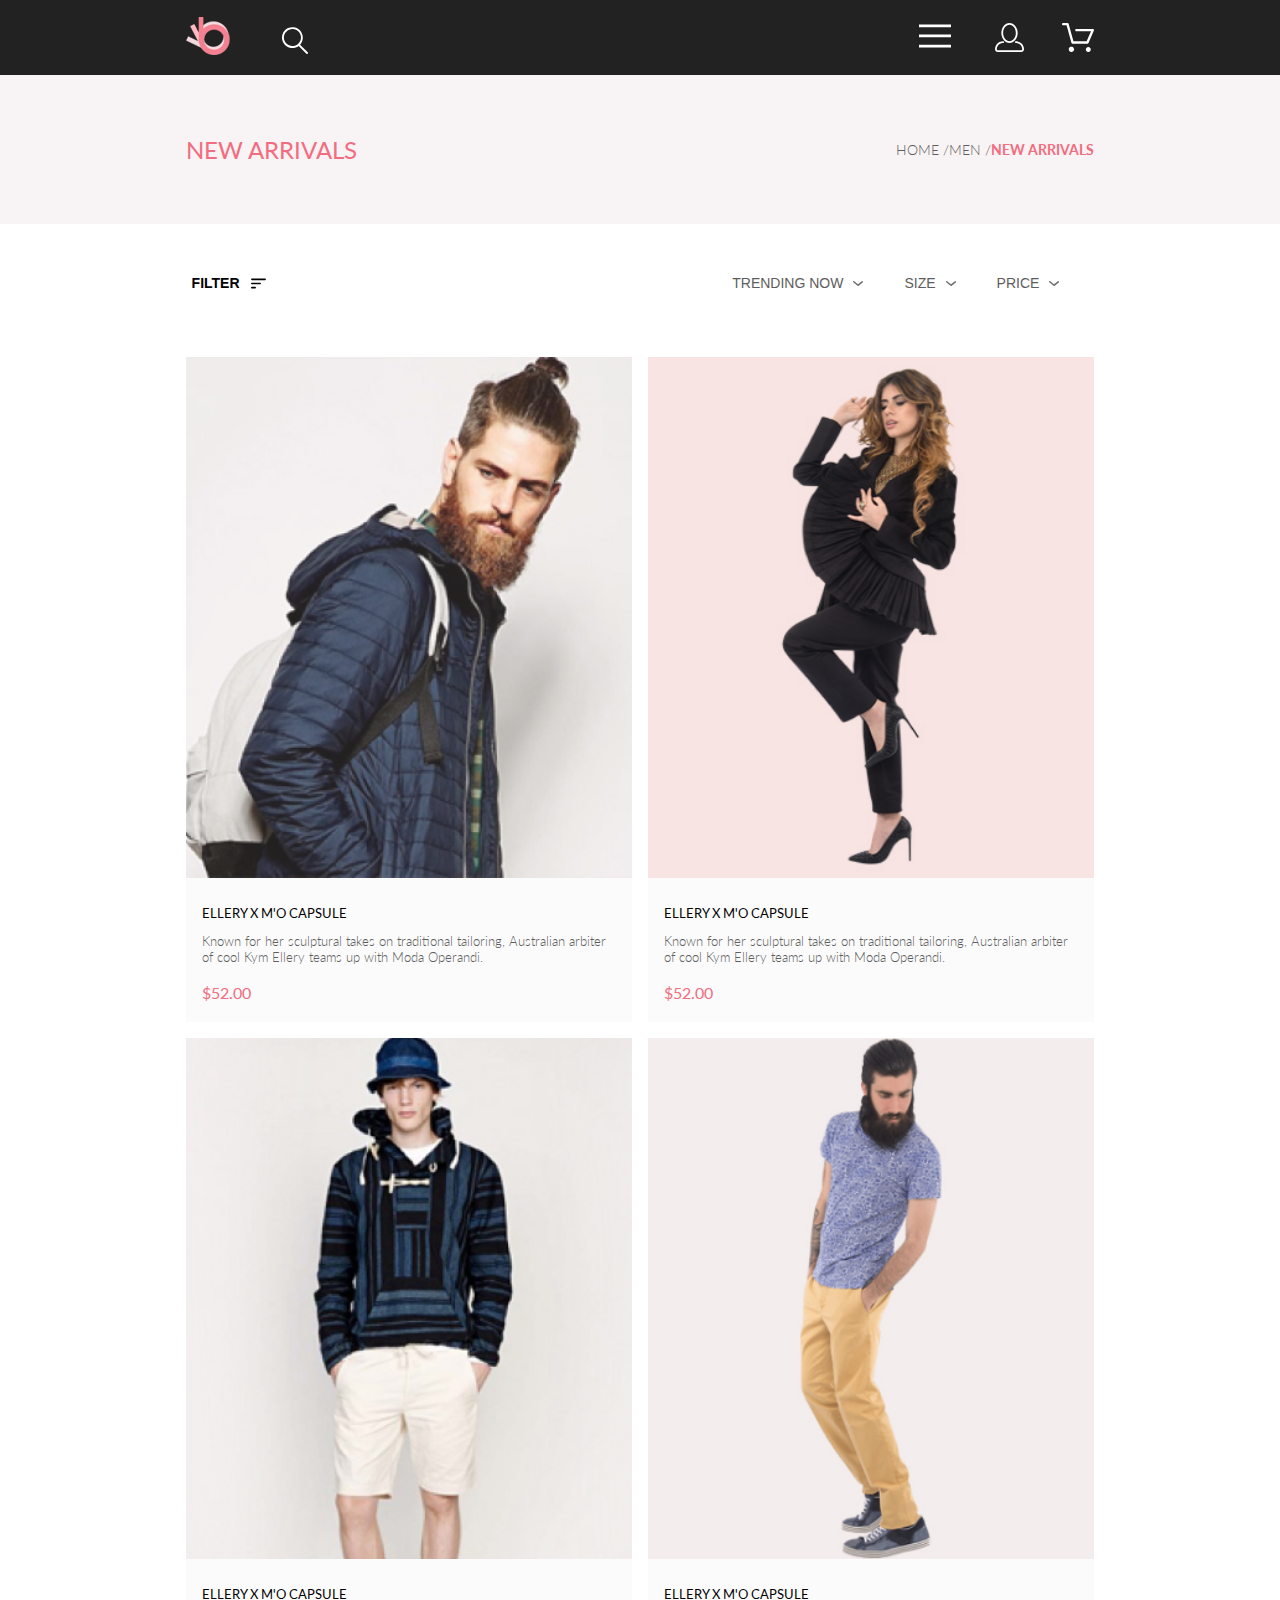
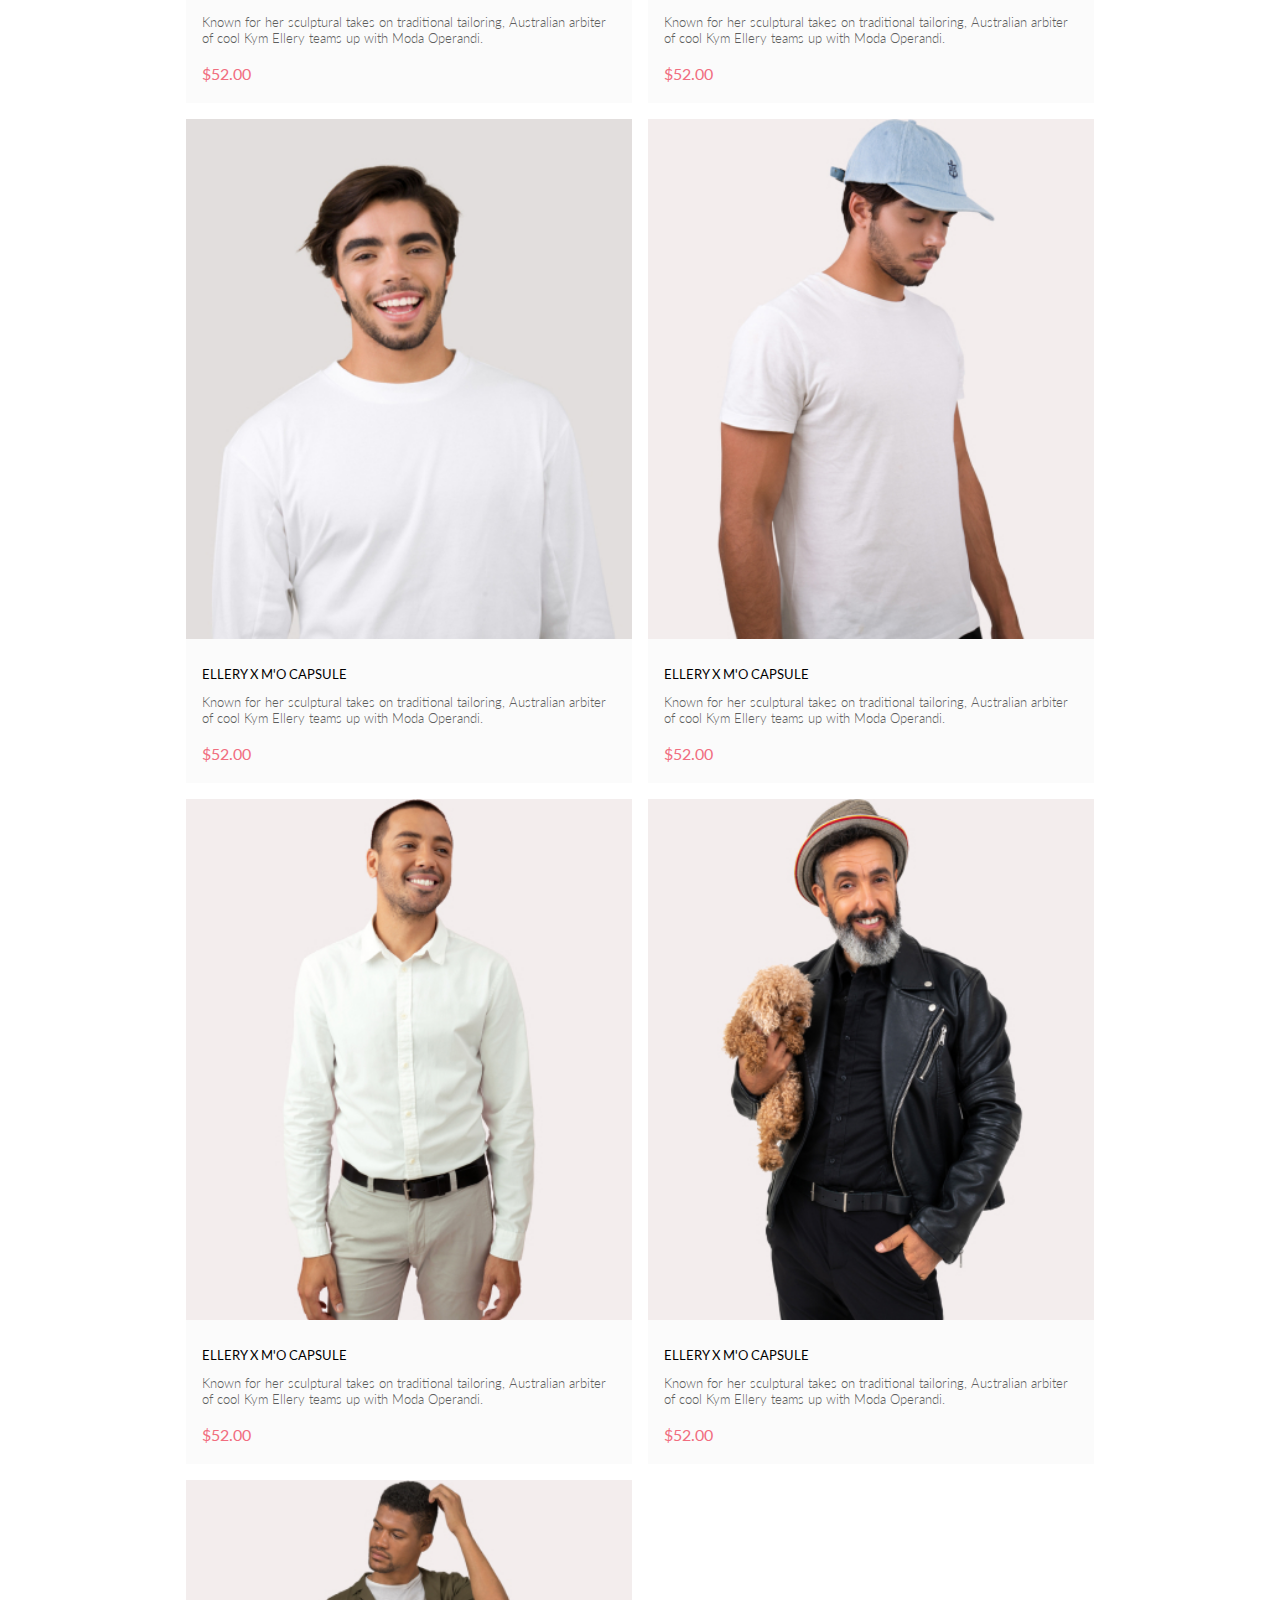
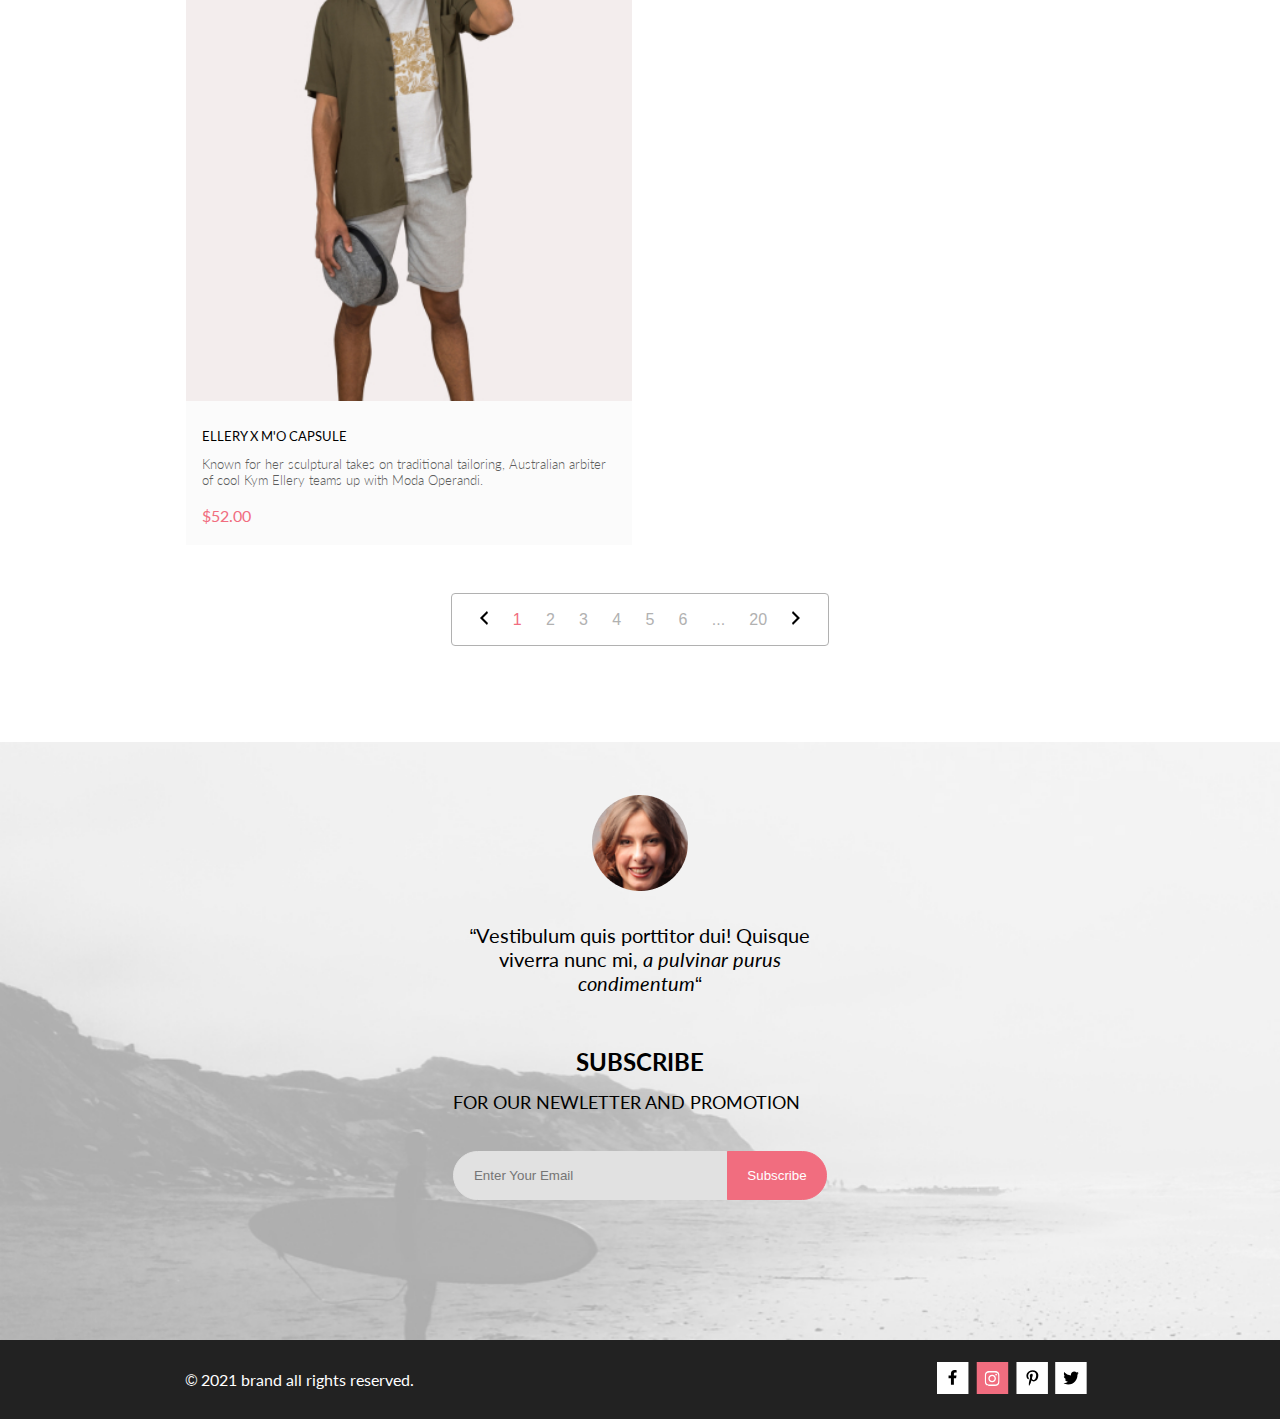
<file: catalog.html>
<!DOCTYPE html>
<html lang="en">
<head>
	<meta charset="UTF-8">
	<meta http-equiv="X-UA-Compatible" content="IE=edge">
	<meta name="viewport" content="width=device-width, initial-scale=1.0">
	<link rel="stylesheet" href="css/style.css">
	<title>Catalog</title>
</head>
<body>
	<header class="header">
		<div class="container header__container">
			<div class="header__box">
				<svg class="header__logo" width="44" height="38" viewBox="0 0 44 38" fill="none" xmlns="http://www.w3.org/2000/svg" xmlns:xlink="http://www.w3.org/1999/xlink">
					<rect width="44" height="38" fill="url(#pattern0)"/>
					<defs>
					<pattern id="pattern0" patternContentUnits="objectBoundingBox" width="1" height="1">
					<use xlink:href="#image0" transform="scale(0.0227273 0.0263158)"/>
					</pattern>
					<image id="image0" width="44" height="38" xlink:href="[data-uri]"/>
					</defs>
					</svg>
				<button class="header__buttom effects">
					<svg class="header__ico-svg" width="27" height="28">
						<use xlink:href="img/sprite.svg#search"></use>
					</svg>
				</button>
			</div>
			<div class="header__box">
				<button class="header__burger effects" type="button" id="burger">
					<svg class="header__ico-svg" width="32" height="32">
						<use xlink:href="img/sprite.svg#burger"></use>
					</svg>
				</button>
				<a class="header__ico" href="#">
					<svg class="header__ico-svg effects" width="29" height="29">
						<use xlink:href="img/sprite.svg#reg"></use>
					</svg>
				</a>
				<a class="header__ico" href="#">
					<svg class="header__ico-svg effects" width="32" height="29">
						<use xlink:href="img/sprite.svg#basket"></use>
					</svg>
					</a>
				<nav class="header__menu" id="menu">
					<h2 class="header__title">menu</h2>
					<ul class="header__menu-list">
						<li class="header__menu-item menu-sub-item">
							<h3 class="menu-sub-item__title effects"><a class="menu-sub-item__link-title" href="#">man</a></h3>
							<ul class="menu-sub-item__list">
								<li class="menu-sub-item__item effects"><a class="menu-sub-item__link-text" href="#">accessories</a></li>
								<li class="menu-sub-item__item effects"><a class="menu-sub-item__link-text" href="#">bags</a></li>
								<li class="menu-sub-item__item effects"><a class="menu-sub-item__link-text" href="#">denim</a></li>
								<li class="menu-sub-item__item effects"><a class="menu-sub-item__link-text" href="#">t-shirts</a></li>
							</ul>
						</li>
						<li>
							<h3 class="menu-sub-item__title effects"><a class="menu-sub-item__link-title" href="#">woman</a></h3>
							<ul>
								<li class="menu-sub-item__item effects"><a class="menu-sub-item__link-text" href="#">accessories</a></li>
								<li class="menu-sub-item__item effects"><a class="menu-sub-item__link-text" href="#">jackets &amp;&nbsp;coats</a></li>
								<li class="menu-sub-item__item effects"><a class="menu-sub-item__link-text" href="#">polos</a></li>
								<li class="menu-sub-item__item effects"><a class="menu-sub-item__link-text" href="#">t-shirts</a></li>
								<li class="menu-sub-item__item effects"><a class="menu-sub-item__link-text" href="#">shirts</a></li>
							</ul>
						</li>
						<li>
							<h3 class="menu-sub-item__title effects"><a class="menu-sub-item__link-title" href="#">kids</a></h3>
							<ul>
								<li class="menu-sub-item__item effects"><a class="menu-sub-item__link-text" href="#">accessories</a></li>
								<li class="menu-sub-item__item effects"><a class="menu-sub-item__link-text" href="#">jackets &amp;&nbsp;coats</a></li>
								<li class="menu-sub-item__item effects"><a class="menu-sub-item__link-text" href="#">polos</a></li>
								<li class="menu-sub-item__item effects"><a class="menu-sub-item__link-text" href="#">t-shirts</a></li>
								<li class="menu-sub-item__item effects"><a class="menu-sub-item__link-text" href="#">shirts</a></li>
								<li class="menu-sub-item__item effects"><a class="menu-sub-item__link-text" href="#">bags</a></li>
							</ul>
						</li>
						<button class="header__menu-output effects" type="button" id="output">
							<svg class="header__menu-cross" width="13" height="13">
								<use xlink:href="img/sprite.svg#cross"></use>
							</svg>
						</button>
					</ul>
				</nav>
			</div>
		</div>
	</header>
	<main>
		<section class="arrivels">
			<div class="arrivels__box container">
				<h1 class="arrivels__title">new arrivals </h1>
				<ul class="arrivels__list">
					<li class="arrivels__item"><a href="#" class="arrivels__link">home /</a></li>
					<li class="arrivels__item"><a href="#" class="arrivels__link">men /</a></li>
					<li class="arrivels__item"><p class="arrivels__text">new arrivals</p></li>
				</ul>
			</div>
		</section>
		<section class="products-catalog">
			<h2 class="visually-hidden">products catalog</h2>
			<div class="container">
				<div class="products-catalog__box">
					<button class="products-catalog__burger effects">
					<p class="products-catalog__subtext">filter</p>
					<img class="products-catalog__img" src="img/products/burger.svg" alt="burger">
					</button>
					<ul class="products-catalog__list-burger">
						<li class="products-catalog__item-burger"><button class="products-catalog__burger-dop effects">trending now <img class="products-catalog__img-burger" src="img/products/arrow.svg" alt=""></button></li>
						<li class="products-catalog__item-burger"><button class="products-catalog__burger-dop effects">size<img class="products-catalog__img-burger" src="img/products/arrow.svg" alt=""> </button></li>
						<li class="products-catalog__item-burger"><button class="products-catalog__burger-dop effects">price<img class="products-catalog__img-burger" src="img/products/arrow.svg" alt=""></button></li>
					</ul>
				</div>
				<ul class="products-catalog__list">
					<li class="products-catalog__item">
						<div class="feature__cards">
							<img src="img/products/cards-1.jpg" alt="products photo" class="feature__img" width="360" height="420">
							<div class="feature__overlay"></div>
							<button class="feature__overlay-btn"><div class="feature__overlay-position">
								<svg class="feature__ico-products" width="27" height="25">
									<use xlink:href="img/sprite.svg#strockeeffect"></use>
								</svg>
								add to cart</div></button>
						</div>
						<div class="feature__box">
							<h3 class="feature__subtitle">ELLERY X M'O CAPSULE</h3>
							<p class="feature__subtext">Known for her sculptural takes on traditional tailoring, Australian arbiter of cool Kym Ellery teams up with Moda Operandi.</p>
							<a href="#" class="feature__linck">$52.00</a>
						</div>
					</li>
					<li class="products-catalog__item">
						<div class="feature__cards">
							<img src="img/products/cards-2.jpg" alt="products photo" class="feature__img" width="360" height="420">
							<div class="feature__overlay"></div>
							<button class="feature__overlay-btn"><div class="feature__overlay-position">
								<svg class="feature__ico-products" width="27" height="25">
									<use xlink:href="img/sprite.svg#strockeeffect"></use>
								</svg>
								add to cart</div></button>
						</div>
						<div class="feature__box">
							<h3 class="feature__subtitle">ELLERY X M'O CAPSULE</h3>
							<p class="feature__subtext">Known for her sculptural takes on traditional tailoring, Australian arbiter of cool Kym Ellery teams up with Moda Operandi.</p>
							<a href="#" class="feature__linck">$52.00</a>
						</div>
					</li>
					<li class="products-catalog__item">
						<div class="feature__cards">
							<img src="img/products/cards-3.jpg" alt="products photo" class="feature__img" width="360" height="420">
							<div class="feature__overlay"></div>
							<button class="feature__overlay-btn"><div class="feature__overlay-position">
								<svg class="feature__ico-products" width="27" height="25">
									<use xlink:href="img/sprite.svg#strockeeffect"></use>
								</svg>
								add to cart</div></button>
						</div>
						<div class="feature__box">
							<h3 class="feature__subtitle">ELLERY X M'O CAPSULE</h3>
							<p class="feature__subtext">Known for her sculptural takes on traditional tailoring, Australian arbiter of cool Kym Ellery teams up with Moda Operandi.</p>
							<a href="#" class="feature__linck">$52.00</a>
						</div>
					</li>
					<li class="products-catalog__item">
						<div class="feature__cards">
							<img src="img/products/cards-4.jpg" alt="products photo" class="feature__img" width="360" height="420">
							<div class="feature__overlay"></div>
							<button class="feature__overlay-btn"><div class="feature__overlay-position">
								<svg class="feature__ico-products" width="27" height="25">
									<use xlink:href="img/sprite.svg#strockeeffect"></use>
								</svg>
								add to cart</div></button>
						</div>
						<div class="feature__box">
							<h3 class="feature__subtitle">ELLERY X M'O CAPSULE</h3>
							<p class="feature__subtext">Known for her sculptural takes on traditional tailoring, Australian arbiter of cool Kym Ellery teams up with Moda Operandi.</p>
							<a href="#" class="feature__linck">$52.00</a>
						</div>
					</li>
					<li class="products-catalog__item">
						<div class="feature__cards">
							<img src="img/products/cards-7.jpg" alt="products photo" class="feature__img" width="360" height="420">
							<div class="feature__overlay"></div>
							<button class="feature__overlay-btn"><div class="feature__overlay-position">
								<svg class="feature__ico-products" width="27" height="25">
									<use xlink:href="img/sprite.svg#strockeeffect"></use>
								</svg>
								add to cart</div></button>
						</div>
						<div class="feature__box">
							<h3 class="feature__subtitle">ELLERY X M'O CAPSULE</h3>
							<p class="feature__subtext">Known for her sculptural takes on traditional tailoring, Australian arbiter of cool Kym Ellery teams up with Moda Operandi.</p>
							<a href="#" class="feature__linck">$52.00</a>
						</div>
					</li>
					<li class="products-catalog__item">
						<div class="feature__cards">
							<img src="img/products/cards-8.jpg" alt="products photo" class="feature__img" width="360" height="420">
							<div class="feature__overlay"></div>
							<button class="feature__overlay-btn"><div class="feature__overlay-position">
								<svg class="feature__ico-products" width="27" height="25">
									<use xlink:href="img/sprite.svg#strockeeffect"></use>
								</svg>
								add to cart</div></button>
						</div>
						<div class="feature__box">
							<h3 class="feature__subtitle">ELLERY X M'O CAPSULE</h3>
							<p class="feature__subtext">Known for her sculptural takes on traditional tailoring, Australian arbiter of cool Kym Ellery teams up with Moda Operandi.</p>
							<a href="#" class="feature__linck">$52.00</a>
						</div>
					</li>
					<li class="products-catalog__item">
						<div class="feature__cards">
							<img src="img/products/cards-9.jpg" alt="products photo" class="feature__img" width="360" height="420">
							<div class="feature__overlay"></div>
							<button class="feature__overlay-btn"><div class="feature__overlay-position">
								<svg class="feature__ico-products" width="27" height="25">
									<use xlink:href="img/sprite.svg#strockeeffect"></use>
								</svg>
								add to cart</div></button>
						</div>
						<div class="feature__box">
							<h3 class="feature__subtitle">ELLERY X M'O CAPSULE</h3>
							<p class="feature__subtext">Known for her sculptural takes on traditional tailoring, Australian arbiter of cool Kym Ellery teams up with Moda Operandi.</p>
							<a href="#" class="feature__linck">$52.00</a>
						</div>
					</li>
					<li class="products-catalog__item">
						<div class="feature__cards">
							<img src="img/products/cards-10.jpg" alt="products photo" class="feature__img" width="360" height="420">
							<div class="feature__overlay"></div>
							<button class="feature__overlay-btn"><div class="feature__overlay-position">
								<svg class="feature__ico-products" width="27" height="25">
									<use xlink:href="img/sprite.svg#strockeeffect"></use>
								</svg>
								add to cart</div></button>
						</div>
						<div class="feature__box">
							<h3 class="feature__subtitle">ELLERY X M'O CAPSULE</h3>
							<p class="feature__subtext">Known for her sculptural takes on traditional tailoring, Australian arbiter of cool Kym Ellery teams up with Moda Operandi.</p>
							<a href="#" class="feature__linck">$52.00</a>
						</div>
					</li>
					<li class="products-catalog__item">
						<div class="feature__cards">
							<img src="img/products/cards-11.jpg" alt="products photo" class="feature__img" width="360" height="420">
							<div class="feature__overlay"></div>
							<button class="feature__overlay-btn"><div class="feature__overlay-position">
								<svg class="feature__ico-products" width="27" height="25">
									<use xlink:href="img/sprite.svg#strockeeffect"></use>
								</svg>
								add to cart</div></button>
						</div>
						<div class="feature__box">
							<h3 class="feature__subtitle">ELLERY X M'O CAPSULE</h3>
							<p class="feature__subtext">Known for her sculptural takes on traditional tailoring, Australian arbiter of cool Kym Ellery teams up with Moda Operandi.</p>
							<a href="#" class="feature__linck">$52.00</a>
						</div>
					</li>
				</ul>
				<div class="products-catalog__wrp">
					<ul class="products-catalog__sub-list">
						<li class="products-catalog__sub-item"><button class="products-catalog__btn"><img src="img/products/arrow-l.svg" alt=""></button></li>
						<li class="products-catalog__sub-item"><button class="products-catalog__btn products-catalog__pink">1</button></li>
						<li class="products-catalog__sub-item"><button class="products-catalog__btn">2</button></li>
						<li class="products-catalog__sub-item"><button class="products-catalog__btn">3</button></li>
						<li class="products-catalog__sub-item"><button class="products-catalog__btn">4</button></li>
						<li class="products-catalog__sub-item"><button class="products-catalog__btn">5</button></li>
						<li class="products-catalog__sub-item"><button class="products-catalog__btn">6</button></li>
						<li class="products-catalog__sub-item"><button class="products-catalog__btn">...</button></li>
						<li class="products-catalog__sub-item"><button class="products-catalog__btn">20</button></li>
						<li class="products-catalog__sub-item"><button class="products-catalog__btn"><img src="img/products/arrow-r.svg" alt=""></button></li>
					</ul>
				</div>
			</div>
		</section>
	</main>
	<footer class="footer">
		<section class="frame">
			<div class="container frame__container">
				<h2 class="visually-hidden">frame</h2>
				<div class="frame__box">
					<img class="frame__img" src="img/footer/profil.png" alt="profil">
					<p class="frame__text">“Vestibulum quis porttitor dui! Quisque viverra nunc mi,<span
							class="frame__subtext"> a pulvinar purus
							condimentum</span>“</p>
				</div>
				<form class="frame__form" action="">
					<label for="frame__desc" class="frame__lead"><span class="frame__sublead"><span
								class="frame__lead-fixes">subscribe</span></span>
						for our newletter and promotion</label>
					<div class="frame__position">
						<input placeholder="enter your email" type="text" id="frame__desc" class="frame__subscription">
						<button type="button" class="frame__btn effects">subscribe</button>
					</div>
				</form>
			</div>
		</section>
		<section class="copyright">
			<div class="container copyright__box">
				<h2 class="visually-hidden">copyright</h2>
				<p class="copyright__text">© 2021 brand all rights reserved.</p>
				<ul class="copyright__list">
					<li class="copyright__item effects"><a class="copyright__link" href="#">
						<svg width="32" height="32">
							<use xlink:href="img/sprite.svg#facebook"></use>
						</svg>
					</a></li>
					<li class="copyright__item effects"><a class="copyright__link" href="#">
						<svg width="33" height="32">
							<use xlink:href="img/sprite.svg#instagram"></use>
						</svg>
					</a></li>
					<li class="copyright__item effects"><a class="copyright__link" href="#">
						<svg width="32" height="32">
							<use xlink:href="img/sprite.svg#pinters"></use>
						</svg>
					</a></li>
					<li class="copyright__item effects"><a class="copyright__link" href="#">
						<svg width="32" height="32">
							<use xlink:href="img/sprite.svg#twitter"></use>
						</svg>
					</a></li>
				</ul>
			</div>
		</section>
	</footer>
	<script src="js/main.js"></script>
</body>
</html>
</file>
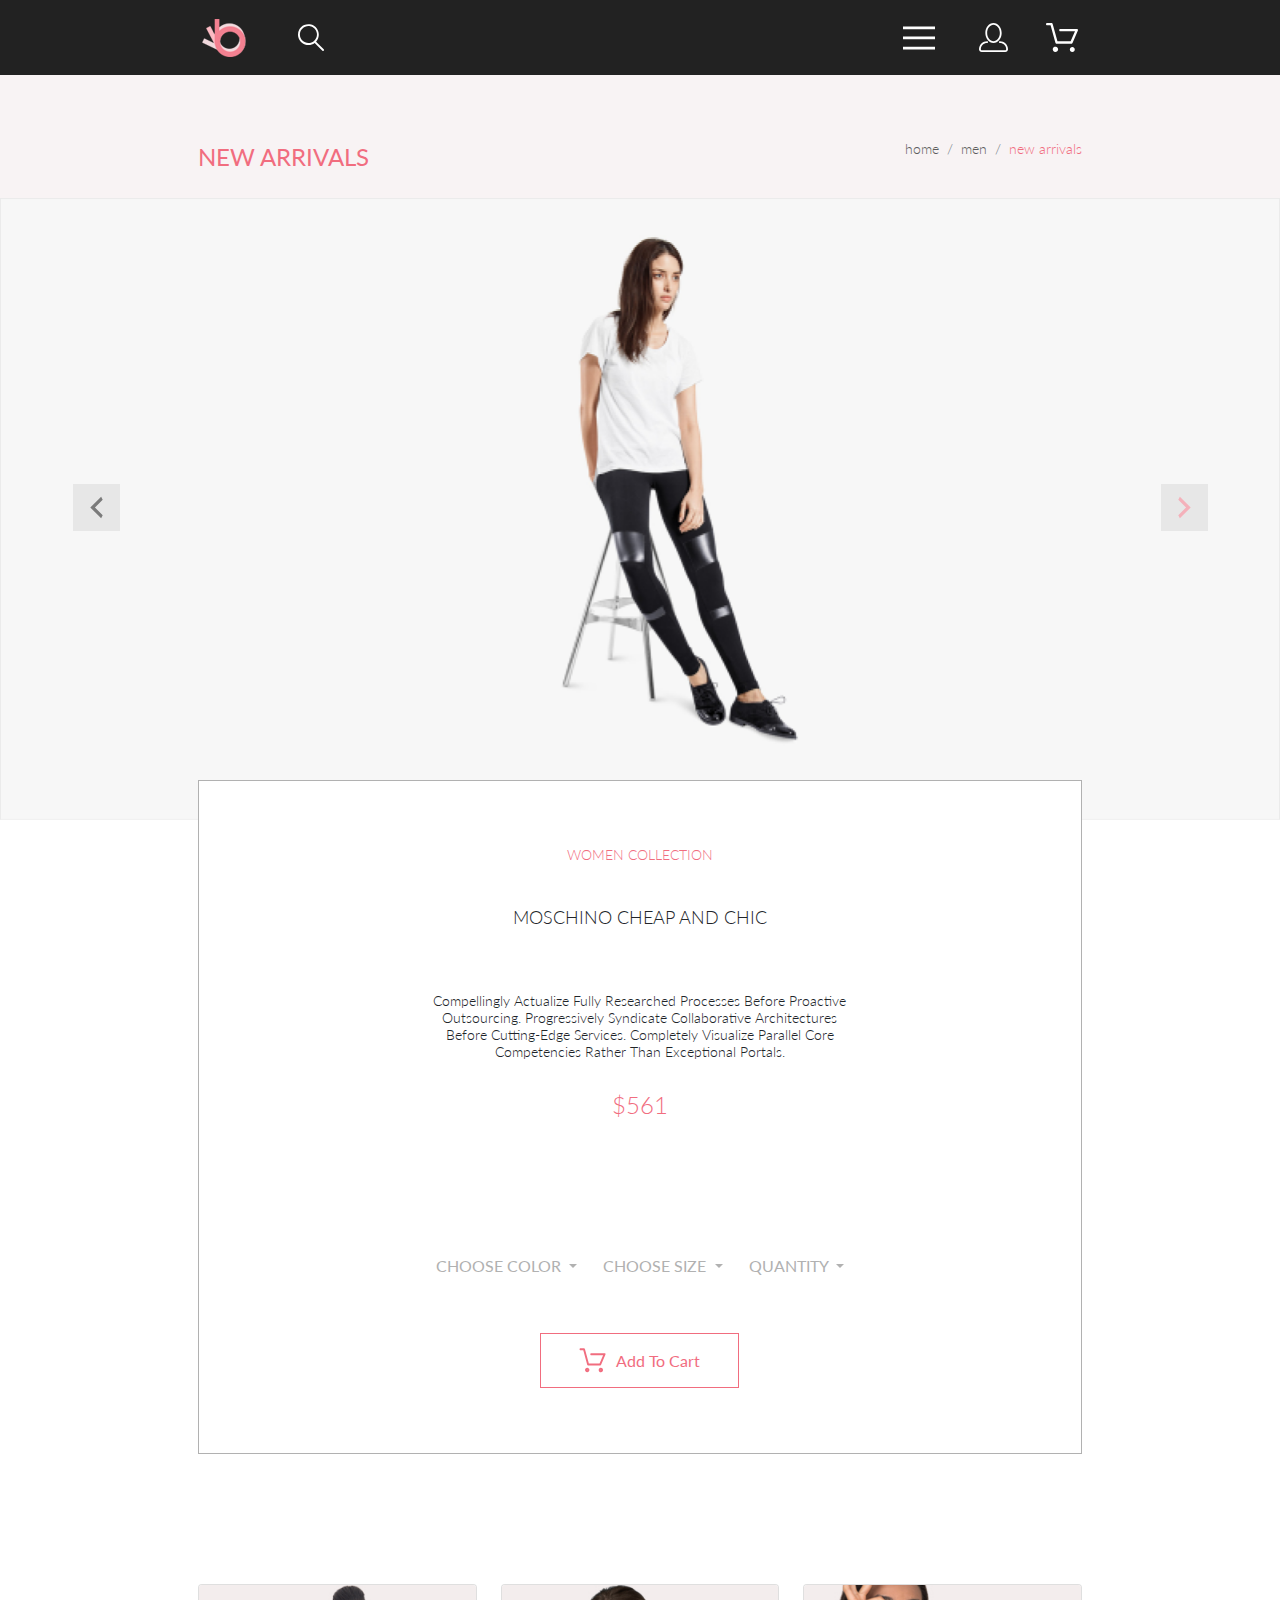
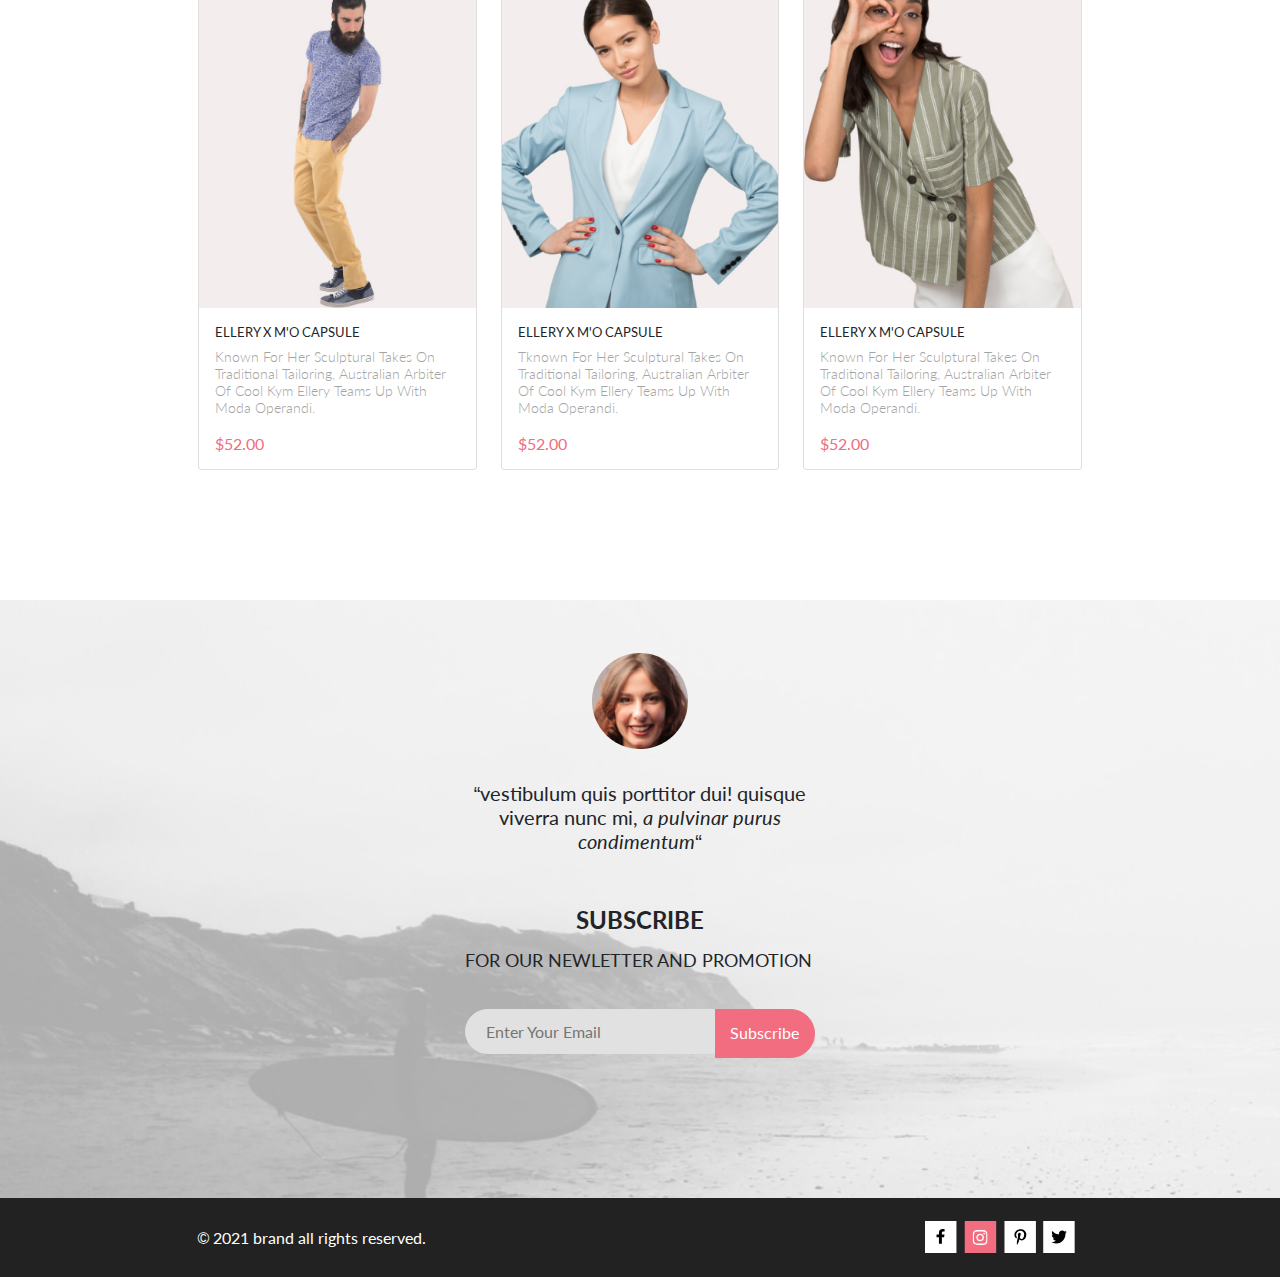
<file: produckt.html>
<!DOCTYPE html>
<html lang="en">
<head>
	<meta charset="UTF-8">
	<meta http-equiv="X-UA-Compatible" content="IE=edge">
	<meta name="viewport" content="width=device-width, initial-scale=1.0">
	<title>Produckt</title>
	<link rel="stylesheet" href="css/bootstrap.css">
	<link rel="stylesheet" href="css/style.css">
</head>
<body>
	<header class="header">
		<div class="container header__container">
			<div class="header__box">
				<svg class="header__logo" width="44" height="38" viewBox="0 0 44 38" fill="none" xmlns="http://www.w3.org/2000/svg" xmlns:xlink="http://www.w3.org/1999/xlink">
					<rect width="44" height="38" fill="url(#pattern0)"/>
					<defs>
					<pattern id="pattern0" patternContentUnits="objectBoundingBox" width="1" height="1">
					<use xlink:href="#image0" transform="scale(0.0227273 0.0263158)"/>
					</pattern>
					<image id="image0" width="44" height="38" xlink:href="[data-uri]"/>
					</defs>
					</svg>
				<button class="header__buttom effects">
					<svg class="header__ico-svg" width="27" height="28">
						<use xlink:href="img/sprite.svg#search"></use>
					</svg>
				</button>
			</div>
			<div class="header__box">
				<button class="header__burger effects" type="button" id="burger">
					<svg class="header__ico-svg" width="32" height="32">
						<use xlink:href="img/sprite.svg#burger"></use>
					</svg>
				</button>
				<a class="header__ico" href="#">
					<svg class="header__ico-svg effects" width="29" height="29">
						<use xlink:href="img/sprite.svg#reg"></use>
					</svg>
				</a>
				<a class="header__ico" href="#">
					<svg class="header__ico-svg effects" width="32" height="29">
						<use xlink:href="img/sprite.svg#basket"></use>
					</svg>
					</a>
				<nav class="header__menu" id="menu">
					<h2 class="header__title">menu</h2>
					<ul class="header__menu-list">
						<li class="header__menu-item menu-sub-item">
							<h3 class="menu-sub-item__title effects"><a class="menu-sub-item__link-title" href="#">man</a></h3>
							<ul class="menu-sub-item__list">
								<li class="menu-sub-item__item effects"><a class="menu-sub-item__link-text" href="#">accessories</a></li>
								<li class="menu-sub-item__item effects"><a class="menu-sub-item__link-text" href="#">bags</a></li>
								<li class="menu-sub-item__item effects"><a class="menu-sub-item__link-text" href="#">denim</a></li>
								<li class="menu-sub-item__item effects"><a class="menu-sub-item__link-text" href="#">t-shirts</a></li>
							</ul>
						</li>
						<li>
							<h3 class="menu-sub-item__title effects"><a class="menu-sub-item__link-title" href="#">woman</a></h3>
							<ul>
								<li class="menu-sub-item__item effects"><a class="menu-sub-item__link-text" href="#">accessories</a></li>
								<li class="menu-sub-item__item effects"><a class="menu-sub-item__link-text" href="#">jackets &amp;&nbsp;coats</a></li>
								<li class="menu-sub-item__item effects"><a class="menu-sub-item__link-text" href="#">polos</a></li>
								<li class="menu-sub-item__item effects"><a class="menu-sub-item__link-text" href="#">t-shirts</a></li>
								<li class="menu-sub-item__item effects"><a class="menu-sub-item__link-text" href="#">shirts</a></li>
							</ul>
						</li>
						<li>
							<h3 class="menu-sub-item__title effects"><a class="menu-sub-item__link-title" href="#">kids</a></h3>
							<ul>
								<li class="menu-sub-item__item effects"><a class="menu-sub-item__link-text" href="#">accessories</a></li>
								<li class="menu-sub-item__item effects"><a class="menu-sub-item__link-text" href="#">jackets &amp;&nbsp;coats</a></li>
								<li class="menu-sub-item__item effects"><a class="menu-sub-item__link-text" href="#">polos</a></li>
								<li class="menu-sub-item__item effects"><a class="menu-sub-item__link-text" href="#">t-shirts</a></li>
								<li class="menu-sub-item__item effects"><a class="menu-sub-item__link-text" href="#">shirts</a></li>
								<li class="menu-sub-item__item effects"><a class="menu-sub-item__link-text" href="#">bags</a></li>
							</ul>
						</li>
						<button class="header__menu-output effects" type="button" id="output">
							<svg class="header__menu-cross" width="13" height="13">
								<use xlink:href="img/sprite.svg#cross"></use>
							</svg>
						</button>
					</ul>
				</nav>
			</div>
		</div>
	</header>			
	<main>
		<section class="product carousel">
			<div class="container">
				<div class="hstack gap-2 product__wrp">
				<div class="bg-light border"><h1 class="product__title">new arrivals</h1></div>
				<div class="bg-light border">
					<nav aria-label="breadcrumb">
						<ol class="breadcrumb">
							<li class="breadcrumb-item product__item"><a class="product__link" href="#">home</a></li>
							<li class="breadcrumb-item product__item"><a class="product__link" href="#">men</a></li>
							<li class="breadcrumb-item product__item active" aria-current="page">new arrivals </li>
						</ol>
					</nav>
				</div>
			</div>
			</div>
		</section>
		<section>
			<div id="carouselexamplecontrols" class="carousel slide" data-bs-ride="carousel">
				<div class="carousel-inner">
				  <div class="carousel-item active">
					 <img src="img/product.png" class="d-block w-100" alt="...">
				  </div>
				  <div class="carousel-item">
					 <img src="img/product.png" class="d-block w-100" alt="...">
				  </div>
				  <div class="carousel-item">
					 <img src="img/product.png" class="d-block w-100" alt="...">
				  </div>
				</div>
				<button class="carousel-control-prev" type="button" data-bs-target="#carouselexamplecontrols"  data-bs-slide="prev">
				  <span><img src="img/car/arrow_l.svg" alt=""></span>
				  <span class="visually-hidden">предыдущий</span>
				</button>
				<button class="carousel-control-next" type="button" data-bs-target="#carouselexamplecontrols"  data-bs-slide="next">
				  <span><img src="img/car/arrow_r.svg" alt=""></span>
				  <span class="visually-hidden">следующий</span>
				</button>
			 </div>
		</section>
		<section class="pay">
			<div class="container">
				<div class="pay__wrp">
				<div class="vstack gap-3">
					<div class="bg-light border pay__item"><h2 class="pay__title">women collection</h2></div>
					<div class="bg-light border pay__item"><h3 class="pay__subtitle">moschino cheap and chic</h3></div>
					<div class="bg-light border pay__item"><p class="pay__text">compellingly actualize fully researched processes before proactive outsourcing. progressively syndicate collaborative architectures before cutting-edge services. completely visualize parallel core competencies rather than exceptional portals. </p></div>
				</div>
				<div class="bg-light border pay__item"><a class="pay__link" href="#">$561</a></div>
				<div class="bg-light border pay__item pay__box">
						<div class="btn-group">
							<button type="button" class="btn dropdown-toggle pay__subtext" data-bs-toggle="dropdown" aria-expanded="false">
								choose color
							</button>
						</div>
						<div class="btn-group">
							<button type="button" class="btn  dropdown-toggle pay__subtext" data-bs-toggle="dropdown" aria-expanded="false">
								choose size 
							</button>
						</div>
						<div class="btn-group">
							<button type="button" class="btn dropdown-toggle pay__subtext" data-bs-toggle="dropdown" aria-expanded="false">
								quantity
							</button>
						</div>
					</div>
					<button type="button" class="feature__btn effects pay__btn"><div class="feature__overlay-position">
						<svg class="pay__ico" width="27" height="25">
							<use xlink:href="img/sprite.svg#strockeeffect"></use>
						</svg>
						add to cart</div></button>
			</div>
		</section>
		<section class="card-main">
			<div class="container">
				<div class="row row-cols-1 row-cols-md-3 g-4">
					<div class="col">
					<div class="card h-100">
						<img src="img/products/cards-4.jpg" class="card-img-top" alt="...">
						<div class="card-body">
							<h5 class="card-title card-main__title">ellery x m'o capsule</h5>
							<p class="card-text card-main__text">known for her sculptural takes on traditional tailoring, australian arbiter of cool kym ellery teams up with moda operandi.</p>
							<a  href="#" class="card-main__link">$52.00</a>
						</div>
					</div>
					</div>
					<div class="col">
					<div class="card h-100">
						<img src="img/products/cards-5.jpg" class="card-img-top" alt="...">
						<div class="card-body">
							<h5 class="card-title card-main__title">ellery x m'o capsule</h5>
							<p class="card-text card-main__text">tknown for her sculptural takes on traditional tailoring, australian arbiter of cool kym ellery teams up with moda operandi.</p>
							<a href="#" class="card-main__link">$52.00</a>
						</div>
					</div>
					</div>
					<div class="col">
					<div class="card h-100">
						<img src="img/products/cards-6.jpg" class="card-img-top" alt="...">
						<div class="card-body">
							<h5 class="card-title card-main__title">ellery x m'o capsule</h5>
							<p class="card-text card-main__text">known for her sculptural takes on traditional tailoring, australian arbiter of cool kym ellery teams up with moda operandi.</p>
							<a href="#" class="card-main__link">$52.00</a>
						</div>
					</div>
					</div>
				</div>
			</div>
		</section>
	</main>
	<footer class="footer">
		<section class="frame">
			<div class="container frame__container">
				<h2 class="visually-hidden">frame</h2>
				<div class="frame__box">
					<img class="frame__img" src="img/footer/profil.png" alt="profil">
					<p class="frame__text">“vestibulum quis porttitor dui! quisque viverra nunc mi,<span
							class="frame__subtext"> a pulvinar purus
							condimentum</span>“</p>
				</div>
				<form class="frame__form" action="">
					<label for="frame__desc" class="frame__lead"><span class="frame__sublead"><span
								class="frame__lead-fixes">subscribe</span></span>
						for our newletter and promotion</label>
					<div class="frame__position">
						<input placeholder="enter your email" type="text" id="frame__desc" class="frame__subscription">
						<button type="button" class="frame__btn effects">subscribe</button>
					</div>
				</form>
			</div>
		</section>
		<section class="copyright">
			<div class="container copyright__box">
				<h2 class="visually-hidden">copyright</h2>
				<p class="copyright__text">© 2021 brand all rights reserved.</p>
				<ul class="copyright__list">
					<li class="copyright__item effects"><a class="copyright__link" href="#">
						<svg width="32" height="32">
							<use xlink:href="img/sprite.svg#facebook"></use>
						</svg>
					</a></li>
					<li class="copyright__item effects"><a class="copyright__link" href="#">
						<svg width="33" height="32">
							<use xlink:href="img/sprite.svg#instagram"></use>
						</svg>
					</a></li>
					<li class="copyright__item effects"><a class="copyright__link" href="#">
						<svg width="32" height="32">
							<use xlink:href="img/sprite.svg#pinters"></use>
						</svg>
					</a></li>
					<li class="copyright__item effects"><a class="copyright__link" href="#">
						<svg width="32" height="32">
							<use xlink:href="img/sprite.svg#twitter"></use>
						</svg>
					</a></li>
				</ul>
			</div>
		</section>
	</footer>
	<script src="js/main.js"></script>
	<script src="js/bootstrap.bundle.js"></script>
</body>
</html>
</file>
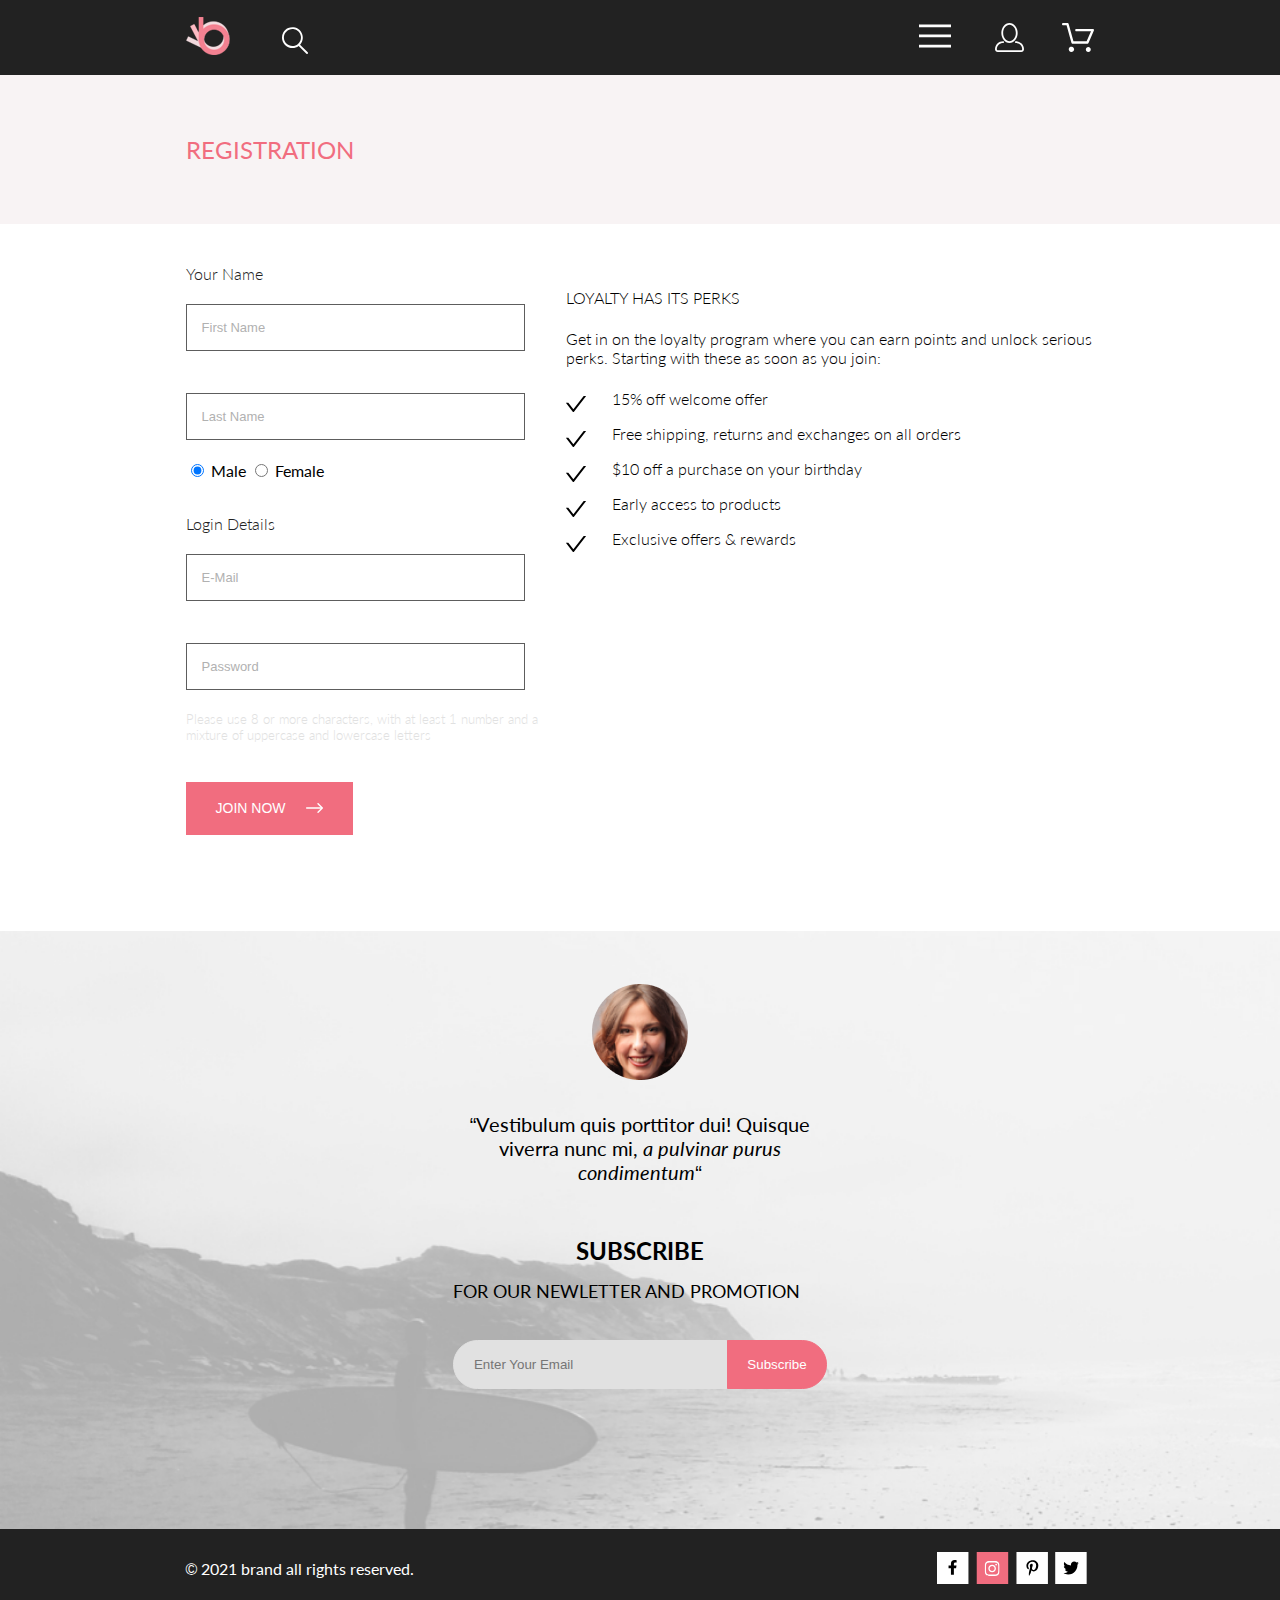
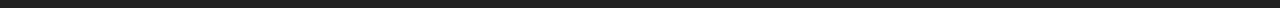
<file: registration.html>
<!DOCTYPE html>
<html lang="en">

<head>
	<meta charset="UTF-8">
	<meta http-equiv="X-UA-Compatible" content="IE=edge">
	<meta name="viewport" content="width=device-width, initial-scale=1.0">
	<title>Registration</title>
	<link rel="stylesheet" href="css/style.css">
</head>

<body>
	<header class="header">
		<div class="container header__container">
			<div class="header__box">
				<svg class="header__logo" width="44" height="38" viewBox="0 0 44 38" fill="none" xmlns="http://www.w3.org/2000/svg" xmlns:xlink="http://www.w3.org/1999/xlink">
					<rect width="44" height="38" fill="url(#pattern0)"/>
					<defs>
					<pattern id="pattern0" patternContentUnits="objectBoundingBox" width="1" height="1">
					<use xlink:href="#image0" transform="scale(0.0227273 0.0263158)"/>
					</pattern>
					<image id="image0" width="44" height="38" xlink:href="[data-uri]"/>
					</defs>
					</svg>
				<button class="header__buttom effects">
					<svg class="header__ico-svg" width="27" height="28">
						<use xlink:href="img/sprite.svg#search"></use>
					</svg>
				</button>
			</div>
			<div class="header__box">
				<button class="header__burger effects" type="button" id="burger">
					<svg class="header__ico-svg" width="32" height="32">
						<use xlink:href="img/sprite.svg#burger"></use>
					</svg>
				</button>
				<a class="header__ico" href="#">
					<svg class="header__ico-svg effects" width="29" height="29">
						<use xlink:href="img/sprite.svg#reg"></use>
					</svg>
				</a>
				<a class="header__ico" href="#">
					<svg class="header__ico-svg effects" width="32" height="29">
						<use xlink:href="img/sprite.svg#basket"></use>
					</svg>
					</a>
				<nav class="header__menu" id="menu">
					<h2 class="header__title">menu</h2>
					<ul class="header__menu-list">
						<li class="header__menu-item menu-sub-item">
							<h3 class="menu-sub-item__title effects"><a class="menu-sub-item__link-title" href="#">man</a></h3>
							<ul class="menu-sub-item__list">
								<li class="menu-sub-item__item effects"><a class="menu-sub-item__link-text" href="#">accessories</a></li>
								<li class="menu-sub-item__item effects"><a class="menu-sub-item__link-text" href="#">bags</a></li>
								<li class="menu-sub-item__item effects"><a class="menu-sub-item__link-text" href="#">denim</a></li>
								<li class="menu-sub-item__item effects"><a class="menu-sub-item__link-text" href="#">t-shirts</a></li>
							</ul>
						</li>
						<li>
							<h3 class="menu-sub-item__title effects"><a class="menu-sub-item__link-title" href="#">woman</a></h3>
							<ul>
								<li class="menu-sub-item__item effects"><a class="menu-sub-item__link-text" href="#">accessories</a></li>
								<li class="menu-sub-item__item effects"><a class="menu-sub-item__link-text" href="#">jackets &amp;&nbsp;coats</a></li>
								<li class="menu-sub-item__item effects"><a class="menu-sub-item__link-text" href="#">polos</a></li>
								<li class="menu-sub-item__item effects"><a class="menu-sub-item__link-text" href="#">t-shirts</a></li>
								<li class="menu-sub-item__item effects"><a class="menu-sub-item__link-text" href="#">shirts</a></li>
							</ul>
						</li>
						<li>
							<h3 class="menu-sub-item__title effects"><a class="menu-sub-item__link-title" href="#">kids</a></h3>
							<ul>
								<li class="menu-sub-item__item effects"><a class="menu-sub-item__link-text" href="#">accessories</a></li>
								<li class="menu-sub-item__item effects"><a class="menu-sub-item__link-text" href="#">jackets &amp;&nbsp;coats</a></li>
								<li class="menu-sub-item__item effects"><a class="menu-sub-item__link-text" href="#">polos</a></li>
								<li class="menu-sub-item__item effects"><a class="menu-sub-item__link-text" href="#">t-shirts</a></li>
								<li class="menu-sub-item__item effects"><a class="menu-sub-item__link-text" href="#">shirts</a></li>
								<li class="menu-sub-item__item effects"><a class="menu-sub-item__link-text" href="#">bags</a></li>
							</ul>
						</li>
						<button class="header__menu-output effects" type="button" id="output">
							<svg class="header__menu-cross" width="13" height="13">
								<use xlink:href="img/sprite.svg#cross"></use>
							</svg>
						</button>
					</ul>
				</nav>
			</div>
		</div>
	</header>			
	<main>
		<div class="header__wrp" id="wrp"></div>
		<section class="registration">
			<div class="container">
				<h1 class="registration__title">registration</h1>
			</div>
		</section>
		<div class="wrp container">
			<section class="form">
				<form action="">
					<fieldset class="form__shell">
						<legend class="form__legend">your name</legend>
						<label class="form__info">
							<input class="form__field" type="text" placeholder="first name">
							<span class="visually-hidden">first name</span>
						</label>
						<label class="form__info">
							<input class="form__field" type="text" placeholder="last name">
							<span class="visually-hidden">last name</span>
						</label>
						<div class="form__box">
							<label class="form__info">
								<input class="form__choice" type="radio" name="gender" checked>
								<span class="visually-hidden">male</span>
								male
							</label>
							<label class="form__info">
								<input class="form__choice" type="radio" name="gender">
								<span class="visually-hidden">man</span>
								female
							</label>
						</div>
					</fieldset>

					<fieldset class="form__shell">
						<legend class="form__legend">login details</legend>
						<label class="form__info">
							<input class="form__field" type="email" placeholder="e-mail">
							<span class="visually-hidden">email</span>
						</label>
						<label class="form__info">
							<input class="form__field" type="password" placeholder="password">
							<span class="visually-hidden">password</span>
						</label>
					</fieldset>
					<p class="form__text">
						Please use 8 or more characters, with at least 1 number and a mixture of uppercase and
						lowercase
						letters
					</p>
					<button class="form__button effects" type="button">join now</button>
				</form>
			</section>
			<section class="perks">
				<h2 class="perks__title">loyalty has its perks</h2>
				<p class="perks__text">Get in on the loyalty program where you can earn points and unlock serious
					perks. Starting with these as soon as you join:
				</p>
				<ul class="perks__list">
					<li class="perks__item">15% off welcome offer
					</li>
					<li class="perks__item">Free shipping, returns and exchanges on all orders

					</li>
					<li class="perks__item">$10 off a purchase on your birthday

					</li>
					<li class="perks__item">Early access to products</li>
					<li class="perks__item">Exclusive offers & rewards</li>
				</ul>
			</section>
		</div>
		</div>
	</main>
	<footer class="footer">
		<section class="frame">
			<div class="container frame__container">
				<h2 class="visually-hidden">frame</h2>
				<div class="frame__box">
					<img class="frame__img" src="img/footer/profil.png" alt="profil">
					<p class="frame__text">“Vestibulum quis porttitor dui! Quisque viverra nunc mi,<span
							class="frame__subtext"> a pulvinar purus
							condimentum</span>“</p>
				</div>
				<form class="frame__form" action="">
					<label for="frame__desc" class="frame__lead"><span class="frame__sublead"><span
								class="frame__lead-fixes">subscribe</span></span>
						for our newletter and promotion</label>
					<div class="frame__position">
						<input placeholder="enter your email" type="text" id="frame__desc" class="frame__subscription">
						<button type="button" class="frame__btn effects">subscribe</button>
					</div>
				</form>
			</div>
		</section>
		<section class="copyright">
			<div class="container copyright__box">
				<h2 class="visually-hidden">copyright</h2>
				<p class="copyright__text">© 2021 brand all rights reserved.</p>
				<ul class="copyright__list">
					<li class="copyright__item effects"><a class="copyright__link" href="#">
						<svg width="32" height="32">
							<use xlink:href="img/sprite.svg#facebook"></use>
						</svg>
					</a></li>
					<li class="copyright__item effects"><a class="copyright__link" href="#">
						<svg width="33" height="32">
							<use xlink:href="img/sprite.svg#instagram"></use>
						</svg>
					</a></li>
					<li class="copyright__item effects"><a class="copyright__link" href="#">
						<svg width="32" height="32">
							<use xlink:href="img/sprite.svg#pinters"></use>
						</svg>
					</a></li>
					<li class="copyright__item effects"><a class="copyright__link" href="#">
						<svg width="32" height="32">
							<use xlink:href="img/sprite.svg#twitter"></use>
						</svg>
					</a></li>
				</ul>
			</div>
		</section>
	</footer>
	<script src="js/main.js"></script>
</body>

</html>
</file>
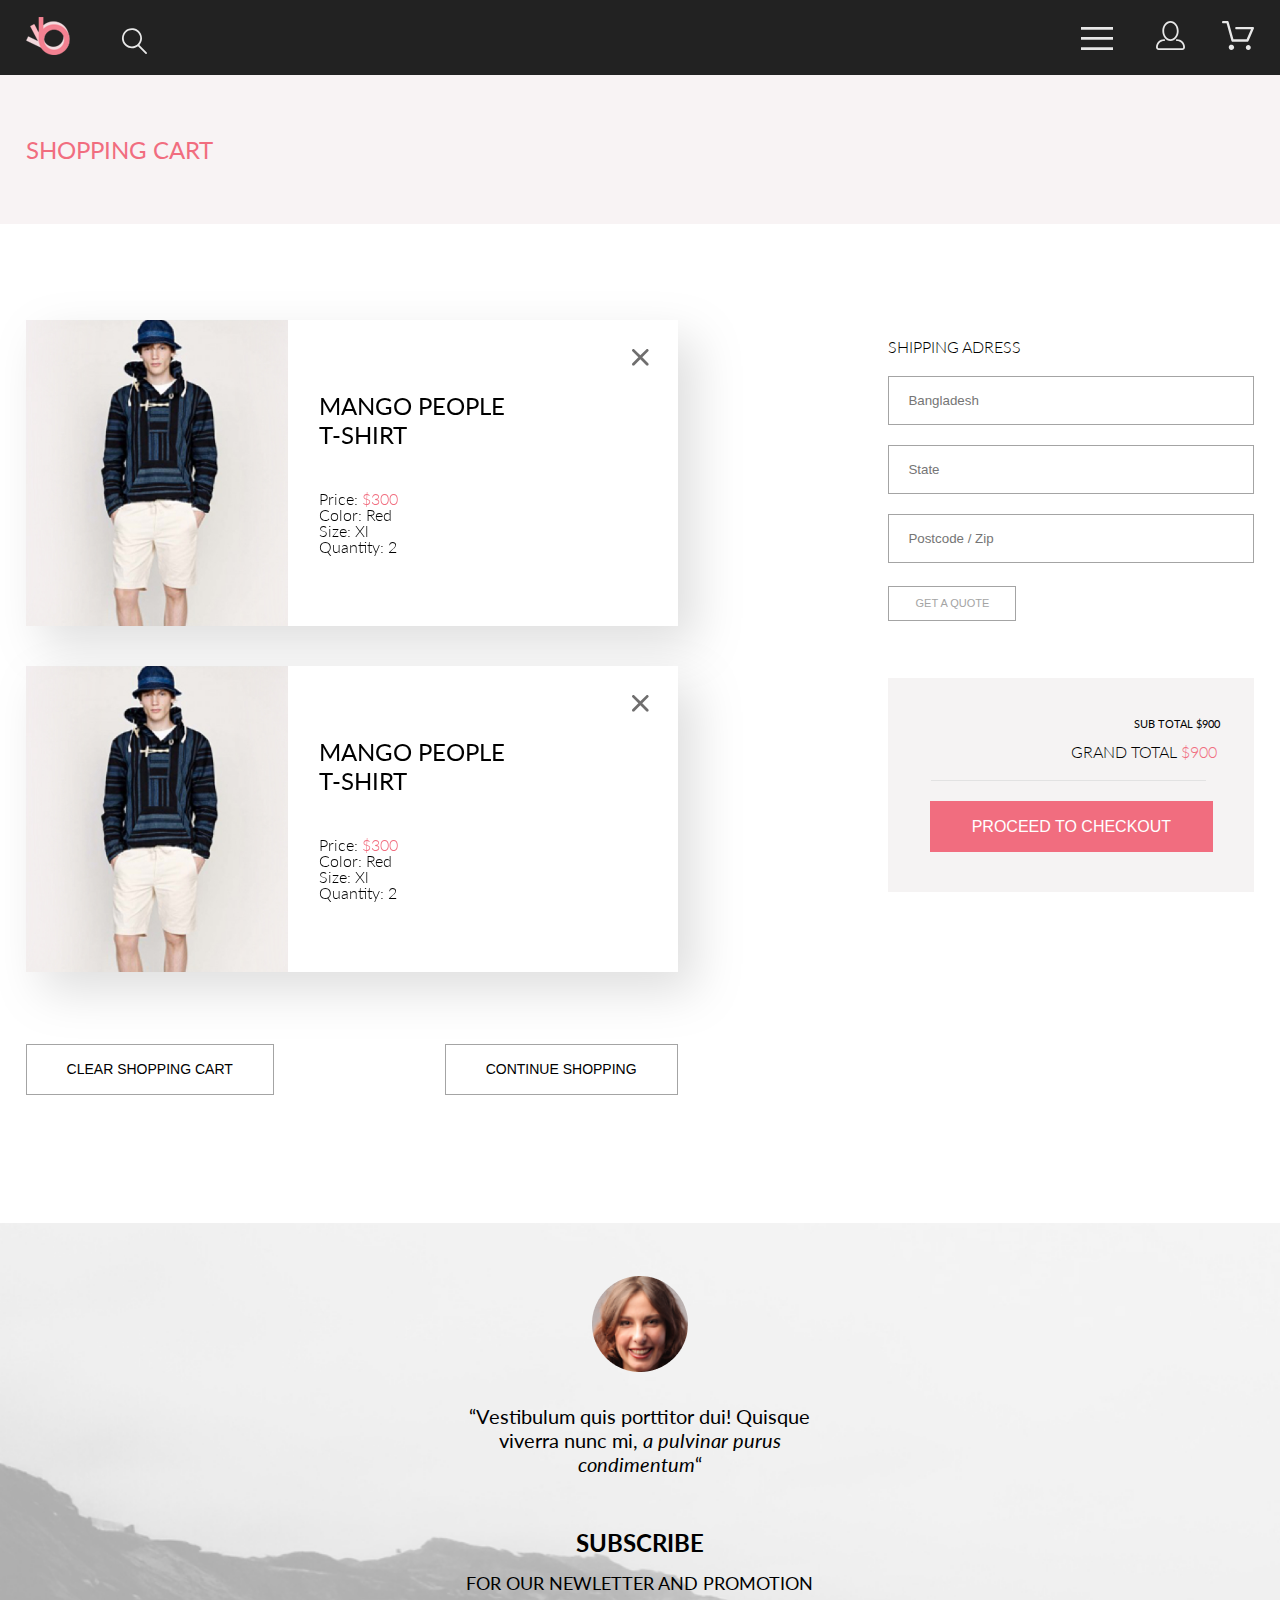
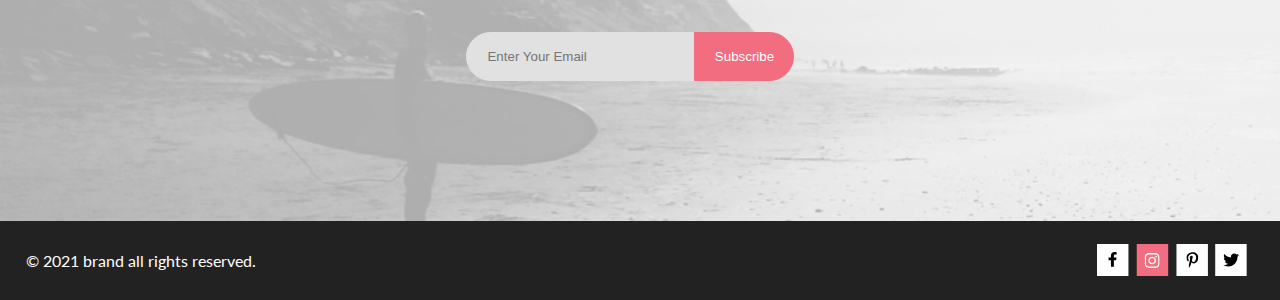
<file: ShopMain/cart.html>
<!DOCTYPE html>
<html lang="en">

<head>
	<meta charset="UTF-8">
	<meta http-equiv="X-UA-Compatible" content="IE=edge">
	<meta name="viewport" content="width=device-width, initial-scale=1.0">
	<title>Registration</title>
	<link rel="stylesheet" href="css/style.css">
	<link rel="preconnect" href="https://fonts.googleapis.com">
	<link rel="preconnect" href="https://fonts.gstatic.com" crossorigin>
	<link href="https://fonts.googleapis.com/css2?family=Lato:ital,wght@0,300;0,400;0,700;0,900;1,400&display=swap"
		rel="stylesheet">
</head>

<body>
	<header class="header">
		<div class="container header__container">
			<div class="header__box">
				<img class="header__logo" src="img/menu/logo.svg" alt="logo" width="44" height="38">
				<button class="header__buttom effects">
					<img class="header__search-ico header__img" src="img/menu/search.svg" alt="search" width="26"
						height="27">
				</button>
			</div>
			<div class="header__box">
				<button class="header__burger effects" type="button" id="burger"><img src="img/menu/burger.svg" alt="burger"
						width="32" height="23"></button>
				<a class="header__ico" href="#"><img class="header__img effects" src="img/menu/reg.svg" alt="profile"
						width="29" height="29"></a>
				<a class="header__ico" href="#"><img class="header__img effects" src="img/menu/basket.svg" alt="basket"
						width="32" height="29"></a>
				<nav class="header__menu" id="menu">
					<h2 class="header__title">menu</h2>
					<ul class="header__menu-list">
						<li class="header__menu-item menu-sub-item">
							<h3 class="menu-sub-item__title">man</h3>
							<ul class="menu-sub-item__list">
								<li class="menu-sub-item__item">accessories</li>
								<li class="menu-sub-item__item">bags</li>
								<li class="menu-sub-item__item">denim</li>
								<li class="menu-sub-item__item">t-shirts</li>
							</ul>
						</li>
						<li>
							<h3 class="menu-sub-item__title">woman</h3>
							<ul>
								<li class="menu-sub-item__item">accessories</li>
								<li class="menu-sub-item__item">jackets &amp;&nbsp;coats</li>
								<li class="menu-sub-item__item">polos</li>
								<li class="menu-sub-item__item">t-shirts</li>
								<li class="menu-sub-item__item">shirts</li>
							</ul>
						</li>
						<li>
							<h3 class="menu-sub-item__title">kids</h3>
							<ul>
								<li class="menu-sub-item__item">accessories</li>
								<li class="menu-sub-item__item">jackets &amp;&nbsp;coats</li>
								<li class="menu-sub-item__item">polos</li>
								<li class="menu-sub-item__item">t-shirts</li>
								<li class="menu-sub-item__item">shirts</li>
								<li class="menu-sub-item__item">bags</li>
							</ul>
						</li>
						<button class="header__menu-output effects" type="button" id="output"><img src="img/menu/cross.svg"
								alt="cross"></button>
					</ul>
				</nav>
			</div>
		</div>
		<div class="header__wrp" id="wrp"></div>
	</header>
	<main>
		<section class="shopping">
			<div class="container">
				<h1 class="shopping__title">shopping cart</h1>
			</div>
		</section>
		<div class="wrp container">
			<section class="basket">
				<h2 class="visually-hidden">basket</h2>
				<ul class="basket__list">
					<li class="basket__item">
						<img src="img/products/cards-3.jpg" alt="product" width="262" height="306">
						<div class="basket__box">
							<h3 class="basket__title">mango people t-shirt</h3>
							<ul class="basket-text__list">
								<li class="basket-text__item">
									<p>Price: <span class="basket__pink">$300</span></p>
								</li>
								<li class="basket-text__item">
									<p>Color: Red</p>
								</li>
								<li class="basket-text__item">
									<p>Size: Xl </p>
								</li>
								<li class="basket-text__item">
									<p>Quantity: 2</p>
								</li>
							</ul>
						</div>
						<button class="basket__output effects"><img src="img/menu/cross.svg" alt="output" width="18"
								height="18"></button>
					</li>
					<li class="basket__item">
						<img src="img/products/cards-3.jpg" alt="product" width="262" height="306">
						<div class="basket__box">
							<h3 class="basket__title">mango people t-shirt</h3>
							<ul class="basket-text__list">
								<li class="basket-text__item">
									<p>Price: <span class="basket__pink">$300</span></p>
								</li>
								<li class="basket-text__item">
									<p>Color: Red</p>
								</li>
								<li class="basket-text__item">
									<p>Size: Xl </p>
								</li>
								<li class="basket-text__item">
									<p>Quantity: 2</p>
								</li>
							</ul>
						</div>
						<button class="basket__output effects"><img src="img/menu/cross.svg" alt="output" width="18"
								height="18"></button>
					</li>
				</ul>
				<div class="basket__button-box">
					<button class="basket__btn effects">clear shopping cart</button>
					<button class="basket__btn effects">continue shopping</button>
				</div>
			</section>
			<section class="adress">
				<form action="">
					<fieldset class="adress__shell">
						<legend class="adress__legend">shipping adress</legend>
						<label class="adress__info">
							<input class="adress__field" type="text" placeholder="bangladesh">
							<span class="visually-hidden">country</span>
						</label>
						<label class="adress__info">
							<input class="adress__field" type="text" placeholder="state">
							<span class="visually-hidden">state</span>
						</label>
						<label class="adress__info">
							<input class="adress__field" type="text" placeholder="postcode / zip">
							<span class="visually-hidden">postcode / zip</span>
						</label>
						<button class="adress__btn effects">get a quote</button>
				</form>
				</fieldset>

				<div class="checkout">
					<ul class="checkout__list">
						<li class="checkout__item">
							<p class="checkout__text">sub total $900</p>
						</li>
						<li class="checkout__item">
							<p class="checkout__subtext">grand total <span class="checkout__pink">$900</span></p>
						</li>
						<li class="checkout__item">
							<button class="checkout__btn effects">proceed to checkout</button>
						</li>
					</ul>
				</div>
			</section>
		</div>
	</main>
	<footer class="footer">
		<section class="frame">
			<div class="container frame__container">
				<h2 class="visually-hidden">frame</h2>
				<div class="frame__box">
					<img class="frame__img" src="img/footer/profil.png" alt="profil">
					<p class="frame__text">“Vestibulum quis porttitor dui! Quisque viverra nunc mi,<span
							class="frame__subtext"> a pulvinar purus
							condimentum</span>“</p>
				</div>
				<form class="frame__form" action="">
					<label for="frame__desc" class="frame__lead"><span class="frame__sublead"><span
								class="frame__lead-fixes">subscribe</span></span>
						for our newletter and promotion</label>
					<input placeholder="enter your email" type="text" id="frame__desc" class="frame__subscription">
					<button type="button" class="frame__btn effects">subscribe</button>
				</form>
			</div>
		</section>
		<section class="copyright">
			<div class="container copyright__box">
				<h2 class="visually-hidden">copyright</h2>
				<p class="copyright__text">© 2021 brand all rights reserved.</p>
				<ul class="copyright__list">
					<li class="copyright__item effects"><a class="copyright__link" href="#"><img class="copyright__logo"
								src="img/footer/facebook.svg" alt="facebook"></a></li>
					<li class="copyright__item effects"><a class="copyright__link" href="#"><img class="copyright__logo"
								src="img/footer/instagram.svg" alt="instagram"></a></li>
					<li class="copyright__item effects"><a class="copyright__link" href="#"><img class="copyright__logo"
								src="img/footer/pinters.svg" alt="pinters"></a></li>
					<li class="copyright__item effects"><a class="copyright__link" href="#"><img class="copyright__logo"
								src="img/footer/twitter.svg" alt="twitter"></a></li>
				</ul>
		</section>
		</div>
	</footer>
	<script src="main.js"></script>
</body>

</html>
</file>
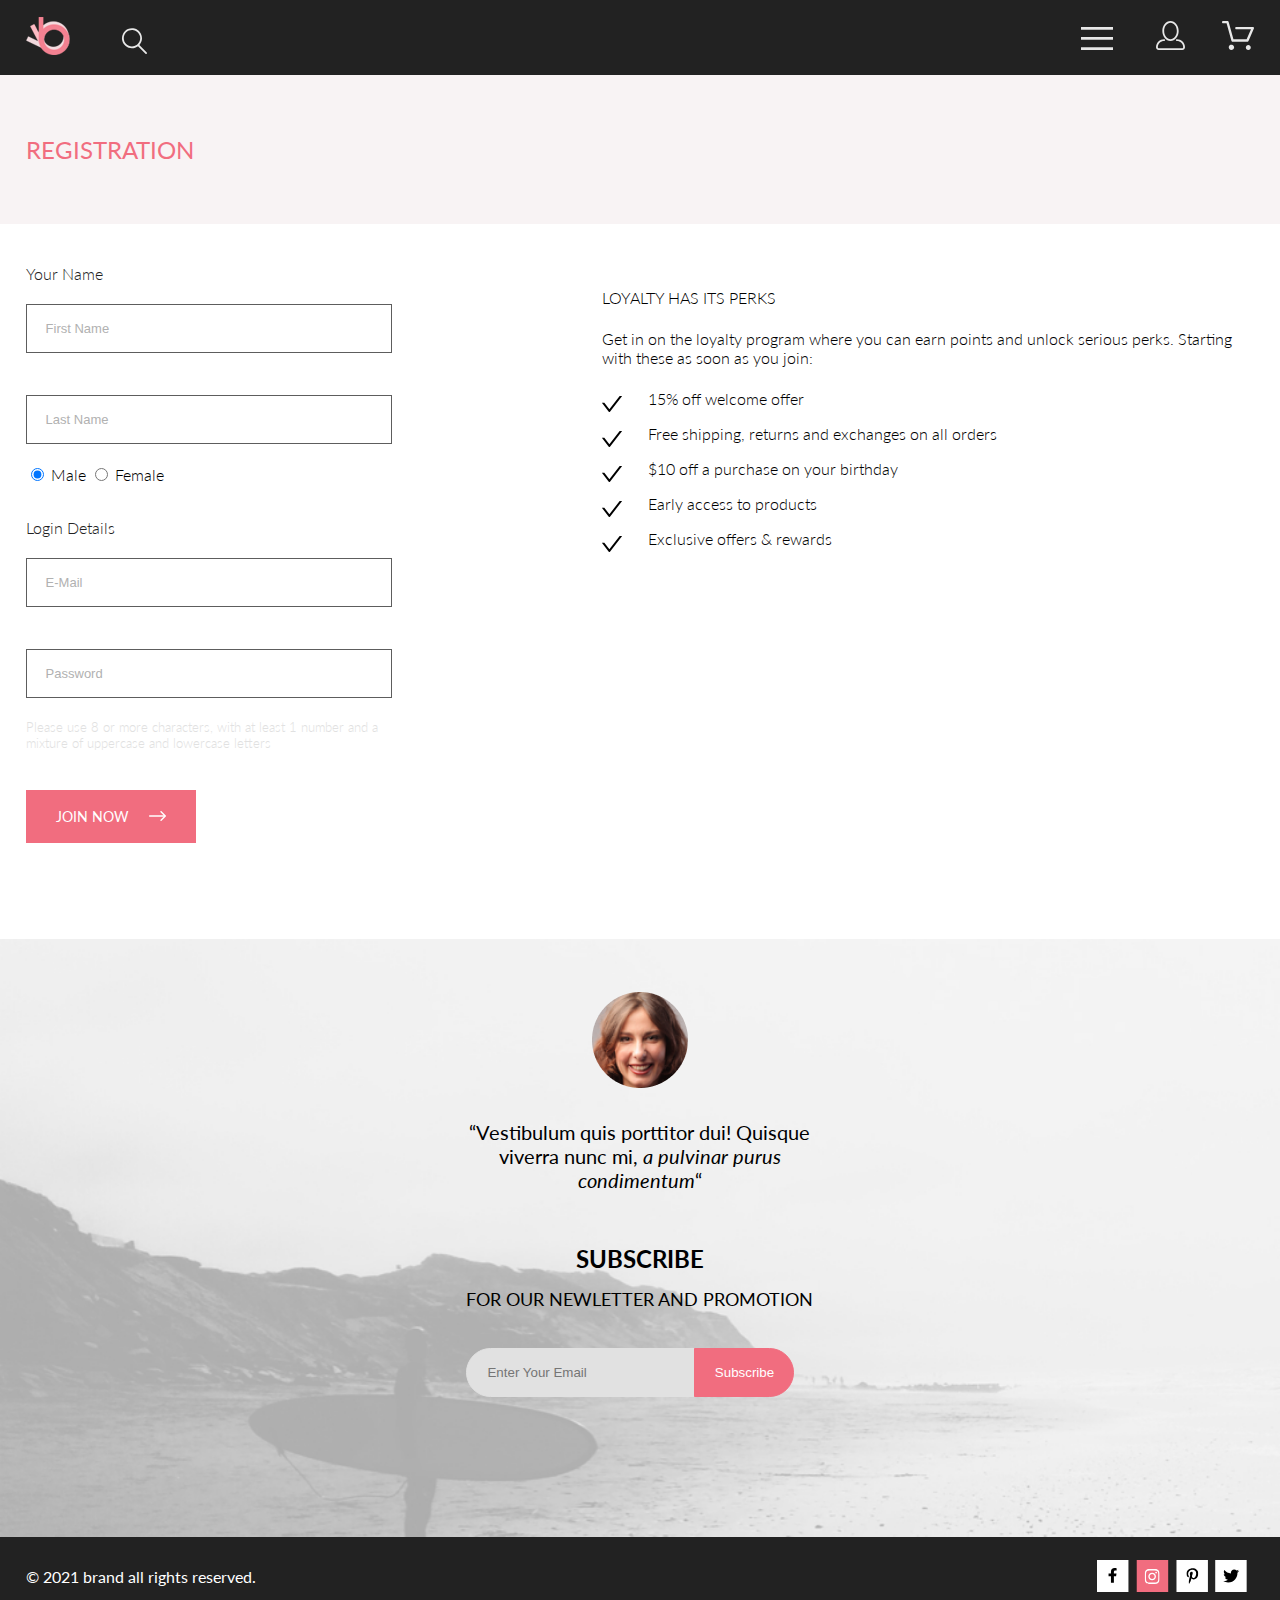
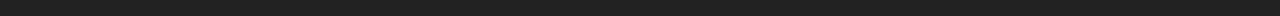
<file: ShopMain/registration.html>
<!DOCTYPE html>
<html lang="en">

<head>
	<meta charset="UTF-8">
	<meta http-equiv="X-UA-Compatible" content="IE=edge">
	<meta name="viewport" content="width=device-width, initial-scale=1.0">
	<title>Registration</title>
	<link rel="stylesheet" href="css/style.css">
	<link rel="preconnect" href="https://fonts.googleapis.com">
	<link rel="preconnect" href="https://fonts.gstatic.com" crossorigin>
	<link href="https://fonts.googleapis.com/css2?family=Lato:ital,wght@0,300;0,400;0,700;0,900;1,400&display=swap"
		rel="stylesheet">
</head>

<body>
	<header class="header">
		<div class="container header__container">
			<div class="header__box">
				<img class="header__logo" src="img/menu/logo.svg" alt="logo" width="44" height="38">
				<button class="header__buttom effects">
					<img class="header__search-ico header__img" src="img/menu/search.svg" alt="search" width="26"
						height="27">
				</button>
			</div>
			<div class="header__box">
				<button class="header__burger effects" type="button" id="burger"><img src="img/menu/burger.svg" alt="burger"
						width="32" height="23"></button>
				<a class="header__ico" href="#"><img class="header__img effects" src="img/menu/reg.svg" alt="profile"
						width="29" height="29"></a>
				<a class="header__ico" href="#"><img class="header__img effects" src="img/menu/basket.svg" alt="basket"
						width="32" height="29"></a>
				<nav class="header__menu" id="menu">
					<h2 class="header__title">menu</h2>
					<ul class="header__menu-list">
						<li class="header__menu-item menu-sub-item">
							<h3 class="menu-sub-item__title">man</h3>
							<ul class="menu-sub-item__list">
								<li class="menu-sub-item__item">accessories</li>
								<li class="menu-sub-item__item">bags</li>
								<li class="menu-sub-item__item">denim</li>
								<li class="menu-sub-item__item">t-shirts</li>
							</ul>
						</li>
						<li>
							<h3 class="menu-sub-item__title">woman</h3>
							<ul>
								<li class="menu-sub-item__item">accessories</li>
								<li class="menu-sub-item__item">jackets &amp;&nbsp;coats</li>
								<li class="menu-sub-item__item">polos</li>
								<li class="menu-sub-item__item">t-shirts</li>
								<li class="menu-sub-item__item">shirts</li>
							</ul>
						</li>
						<li>
							<h3 class="menu-sub-item__title">kids</h3>
							<ul>
								<li class="menu-sub-item__item">accessories</li>
								<li class="menu-sub-item__item">jackets &amp;&nbsp;coats</li>
								<li class="menu-sub-item__item">polos</li>
								<li class="menu-sub-item__item">t-shirts</li>
								<li class="menu-sub-item__item">shirts</li>
								<li class="menu-sub-item__item">bags</li>
							</ul>
						</li>
						<button class="header__menu-output effects" type="button" id="output"><img src="img/menu/cross.svg"
								alt="cross"></button>
					</ul>
				</nav>
			</div>
		</div>
		<div class="header__wrp" id="wrp"></div>
	</header>
	<main>
		<section class="registration">
			<div class="container">
				<h1 class="registration__title">registration</h1>
			</div>
		</section>
		<div class="wrp container">
			<section class="form">
				<form action="">
					<fieldset class="form__shell">
						<legend class="form__legend">your name</legend>
						<label class="form__info">
							<input class="form__field" type="text" placeholder="first name">
							<span class="visually-hidden">first name</span>
						</label>
						<label class="form__info">
							<input class="form__field" type="text" placeholder="last name">
							<span class="visually-hidden">last name</span>
						</label>
						<div class="form__box">
							<label class="form__info">
								<input type="radio" name="gender" checked>
								<span class="visually-hidden">male</span>
								male
							</label>
							<label class="form__info">
								<input type="radio" name="gender">
								<span class="visually-hidden">man</span>
								female
							</label>
						</div>
					</fieldset>

					<fieldset class="form__shell">
						<legend class="form__legend">login details</legend>
						<label class="form__info">
							<input class="form__field" type="email" placeholder="e-mail">
							<span class="visually-hidden">email</span>
						</label>
						<label class="form__info">
							<input class="form__field" type="password" placeholder="password">
							<span class="visually-hidden">password</span>
						</label>
					</fieldset>
					<p class="form__text">
						Please use 8 or more characters, with at least 1 number and a mixture of uppercase and
						lowercase
						letters
					</p>
					<button class="form__button effects" type="submit">join now</button>
				</form>
			</section>
			<section class="perks">
				<h2 class="perks__title">loyalty has its perks</h2>
				<p class="perks__text">Get in on the loyalty program where you can earn points and unlock serious
					perks. Starting with these as soon as you join:
				</p>
				<ul class="perks__list">
					<li class="perks__item">15% off welcome offer
					</li>
					<li class="perks__item">Free shipping, returns and exchanges on all orders

					</li>
					<li class="perks__item">$10 off a purchase on your birthday

					</li>
					<li class="perks__item">Early access to products</li>
					<li class="perks__item">Exclusive offers & rewards</li>
				</ul>
			</section>
		</div>
	</main>
	<footer class="footer">
		<section class="frame">
			<div class="container frame__container">
				<h2 class="visually-hidden">frame</h2>
				<div class="frame__box">
					<img class="frame__img" src="img/footer/profil.png" alt="profil">
					<p class="frame__text">“Vestibulum quis porttitor dui! Quisque viverra nunc mi,<span
							class="frame__subtext"> a pulvinar purus
							condimentum</span>“</p>
				</div>
				<form class="frame__form" action="">
					<label for="frame__desc" class="frame__lead"><span class="frame__sublead"><span
								class="frame__lead-fixes">subscribe</span></span>
						for our newletter and promotion</label>
					<input placeholder="enter your email" type="text" id="frame__desc" class="frame__subscription">
					<button type="button" class="frame__btn effects">subscribe</button>
				</form>
			</div>
		</section>
		<section class="copyright">
			<div class="container copyright__box">
				<h2 class="visually-hidden">copyright</h2>
				<p class="copyright__text">© 2021 brand all rights reserved.</p>
				<ul class="copyright__list">
					<li class="copyright__item effects"><a class="copyright__link" href="#"><img class="copyright__logo"
								src="img/footer/facebook.svg" alt="facebook"></a></li>
					<li class="copyright__item effects"><a class="copyright__link" href="#"><img class="copyright__logo"
								src="img/footer/instagram.svg" alt="instagram"></a></li>
					<li class="copyright__item effects"><a class="copyright__link" href="#"><img class="copyright__logo"
								src="img/footer/pinters.svg" alt="pinters"></a></li>
					<li class="copyright__item effects"><a class="copyright__link" href="#"><img class="copyright__logo"
								src="img/footer/twitter.svg" alt="twitter"></a></li>
				</ul>
		</section>
		</div>
	</footer>
	<script src="main.js"></script>
</body>

</html>
</file>
<file: css/style.css>
@font-face {
  font-family: "Roboto";
  src: url(../fonts/latoregular.woff2) format("woff2"), url(../fonts/latoregular.woff) format("woff");
  font-style: normal;
  font-weight: 400;
}

@font-face {
  font-family: "Roboto";
  src: url(../fonts/latoblack.woff2) format("woff2"), url(../fonts/latoblack.woff) format("woff");
  font-style: normal;
  font-weight: 900;
}

@font-face {
  font-family: "Roboto";
  src: url(../fonts/latobold.woff2) format("woff2"), url(../fonts/latobold.woff) format("woff");
  font-style: normal;
  font-weight: 700;
}

@font-face {
  font-family: "Roboto";
  src: url(../fonts/latoitalic.woff2) format("woff2"), url(../fonts/latoitalic.woff) format("woff");
  font-style: italic;
  font-weight: 400;
}

@font-face {
  font-family: "Roboto";
  src: url(../fonts/latolight.woff2) format("woff2"), url(../fonts/latolight.woff) format("woff");
  font-style: normal;
  font-weight: 300;
}

body {
  font-family: "Roboto", sans-serif;
  font-style: normal;
  font-weight: normal;
}

.container {
  width: 71%;
  margin: 0 auto;
}

@media (max-width: 767px) {
  .container {
    width: 90%;
  }
}

.visually-hidden {
  position: absolute;
  white-space: nowrap;
  width: 1px;
  height: 1px;
  overflow: hidden;
  border: 0;
  padding: 0;
  clip: rect(0 0 0 0);
  -webkit-clip-path: inset(50%);
          clip-path: inset(50%);
  margin: -1px;
}

.effects {
  -webkit-transition: 0.3s;
  transition: 0.3s;
}

.effects:focus {
  cursor: pointer;
}

.effects:hover {
  -webkit-transform: scale(1.1);
          transform: scale(1.1);
}

.effects:active {
  opacity: 0.7;
  -webkit-box-shadow: 0 1px 0 rgba(255, 255, 255, 0.5) inset, 0 -1px 0 rgba(255, 255, 255, 0.1) inset;
          box-shadow: 0 1px 0 rgba(255, 255, 255, 0.5) inset, 0 -1px 0 rgba(255, 255, 255, 0.1) inset;
  -webkit-box-shadow: 0 1px 0 rgba(255, 255, 255, 0.5) inset, 0 -1px 0 rgba(255, 255, 255, 0.1);
          box-shadow: 0 1px 0 rgba(255, 255, 255, 0.5) inset, 0 -1px 0 rgba(255, 255, 255, 0.1);
}

.wrp {
  display: -webkit-box;
  display: -ms-flexbox;
  display: flex;
  -webkit-box-pack: justify;
      -ms-flex-pack: justify;
          justify-content: space-between;
}

@media (max-width: 767px) {
  .wrp {
    display: -webkit-box;
    display: -ms-flexbox;
    display: flex;
    -webkit-box-pack: center;
        -ms-flex-pack: center;
            justify-content: center;
    -webkit-box-align: center;
        -ms-flex-align: center;
            align-items: center;
    -webkit-box-orient: vertical;
    -webkit-box-direction: normal;
        -ms-flex-direction: column;
            flex-direction: column;
  }
}

html, body, div, span, applet, object, iframe,
h1, h2, h3, h4, h5, h6, p, blockquote, pre,
a, abbr, acronym, address, big, cite, code,
del, dfn, em, img, ins, kbd, q, s, samp,
small, strike, strong, sub, sup, tt, var,
b, u, i, center,
dl, dt, dd, ol, ul, li,
fieldset, form, label, legend,
table, caption, tbody, tfoot, thead, tr, th, td,
article, aside, canvas, details, embed,
figure, figcaption, footer, header, hgroup,
menu, nav, output, ruby, section, summary,
time, mark, audio, video {
  margin: 0;
  padding: 0;
  border: 0;
  font-size: 100%;
  vertical-align: baseline;
  text-decoration: none;
}

article, aside, details, figcaption, figure,
footer, header, hgroup, menu, nav, section {
  display: block;
}

html {
  height: 100%;
}

body {
  line-height: 1;
}

ol, ul {
  list-style: none;
}

blockquote, q {
  quotes: none;
}

blockquote:before, blockquote:after,
q:before, q:after {
  content: '';
  content: none;
}

table {
  border-collapse: collapse;
  border-spacing: 0;
}

.header {
  background-color: #222222;
  position: relative;
}

.header__container {
  display: -webkit-box;
  display: -ms-flexbox;
  display: flex;
  -webkit-box-pack: justify;
      -ms-flex-pack: justify;
          justify-content: space-between;
  -webkit-box-align: center;
      -ms-flex-align: center;
          align-items: center;
  min-height: 75px;
}

@media (max-width: 1599px) {
  .header__container {
    padding: 0 16px;
  }
}

@media (max-width: 767px) {
  .header__container {
    padding: 0;
  }
}

.header__logo {
  margin: 0 41px 0 0;
}

.header__ico-svg {
  fill: #fff;
}

.header__buttom {
  border: none;
  background: transparent;
}

.header__burger {
  border: none;
  background: transparent;
}

.header__ico {
  margin: 0 0 0 34px;
}

@media (max-width: 767px) {
  .header__ico {
    display: none;
  }
}

.header__menu {
  display: none;
  position: absolute;
  background-color: #fff;
  height: 768px;
  top: 75px;
  width: 15%;
  right: 0px;
  z-index: 2;
}

@media (max-width: 767px) {
  .header__menu {
    width: 100%;
  }
}

.header__title {
  font-size: 14px;
  line-height: 17px;
  font-weight: 700;
  font-style: normal;
  text-transform: uppercase;
  margin: 37px 0 0 33px;
}

.header__menu-list {
  margin: 0 0 0 33px;
}

.header__menu-output {
  position: absolute;
  top: 16px;
  right: 17px;
  border: none;
  background: transparent;
}

.header__wrp {
  display: none;
  position: absolute;
  width: 100%;
  height: 100%;
  background: rgba(0, 0, 0, 0.5);
  z-index: 1;
}

.header__menu-cross {
  fill: #5d5d5d;
}

.display-block {
  display: block;
}

.menu-sub-item__title {
  padding: 20px 0 0 0;
}

.menu-sub-item__link-title {
  font-size: 14px;
  line-height: 17px;
  font-weight: 400;
  font-style: normal;
  text-transform: uppercase;
  color: #f16d7f;
}

.menu-sub-item__item {
  padding: 12px 0 0 20px;
}

.menu-sub-item__link-text {
  font-size: 14px;
  line-height: 17px;
  font-weight: 400;
  font-style: normal;
  text-transform: capitalize;
  color: #5d5d5d;
}

.brand {
  position: relative;
  display: -webkit-box;
  display: -ms-flexbox;
  display: flex;
  background-color: #f1e4e6;
}

@media (max-width: 767px) {
  .brand {
    min-height: 363px;
  }
}

.brand__box {
  display: -webkit-box;
  display: -ms-flexbox;
  display: flex;
  -webkit-box-pack: center;
      -ms-flex-pack: center;
          justify-content: center;
  -webkit-box-align: center;
      -ms-flex-align: center;
          align-items: center;
  position: relative;
  padding: 0 0 0 92px;
}

.brand__box::before {
  content: "";
  border-left: 12px solid #f16d7f;
  position: absolute;
  width: 12px;
  height: 92px;
  left: 64px;
}

@media (max-width: 1599px) {
  .brand__box::before {
    left: 40px;
  }
}

@media (max-width: 1599px) {
  .brand__box {
    padding: 0 0 0 68px;
  }
}

@media (max-width: 1599px) {
  .brand__img {
    height: 100%;
    width: 50%;
    -o-object-fit: contain;
       object-fit: contain;
  }
}

@media (max-width: 767px) {
  .brand__img {
    display: none;
  }
}

.brand__title {
  font-size: 48px;
  line-height: 57px;
  font-weight: 900;
  font-style: normal;
  text-transform: uppercase;
}

@media (max-width: 1599px) {
  .brand__title {
    font-size: 44px;
    line-height: 53px;
    font-weight: 900;
    font-style: normal;
  }
}

@media (max-width: 767px) {
  .brand__title {
    font-size: 38px;
    line-height: 46px;
    font-weight: 900;
    font-style: normal;
  }
}

.brand__mit-title {
  display: block;
  font-size: 32px;
  line-height: 38px;
  font-weight: 700;
  font-style: normal;
}

@media (max-width: 1599px) {
  .brand__mit-title {
    font-size: 24px;
    line-height: 28px;
    font-weight: 700;
    font-style: normal;
  }
}

@media (max-width: 767px) {
  .brand__mit-title {
    font-size: 20px;
    line-height: 24px;
    font-weight: 700;
    font-style: normal;
  }
}

.brand__pink {
  font-size: 37px;
  line-height: 44px;
  font-weight: 700;
  font-style: normal;
  color: #f16d7f;
}

.sale {
  margin: 65px 0 96px 0;
}

.sale__list {
  display: -webkit-box;
  display: -ms-flexbox;
  display: flex;
  -ms-flex-wrap: wrap;
      flex-wrap: wrap;
  -webkit-box-pack: justify;
      -ms-flex-pack: justify;
          justify-content: space-between;
}

.sale__item {
  min-height: 260px;
  width: 31%;
  display: -webkit-box;
  display: -ms-flexbox;
  display: flex;
  -webkit-box-pack: center;
      -ms-flex-pack: center;
          justify-content: center;
  -webkit-box-align: center;
      -ms-flex-align: center;
          align-items: center;
  background-repeat: no-repeat;
  background-position: center;
  background-size: cover;
  text-transform: uppercase;
  text-align: center;
  background: #504542;
}

.sale__item:nth-child(1) {
  background-image: url(/img/offer/man.jpg);
}

.sale__item:nth-child(2) {
  background-image: url(/img/offer/women.jpg);
}

.sale__item:nth-child(3) {
  background-image: url(/img/offer/kids.jpg);
}

.sale__item:nth-child(4) {
  background-image: url(/img/offer/accesories.jpg);
  width: 100%;
  min-height: 180px;
}

@media (max-width: 1599px) {
  .sale__item:nth-child(4) {
    min-height: 117px;
  }
}

.sale__item:not(:last-child) {
  margin: 0 0 30px 0;
}

@media (max-width: 1599px) {
  .sale__item {
    min-height: 167px;
  }
}

@media (max-width: 767px) {
  .sale__item {
    min-height: 248px;
    width: 100%;
  }
}

.sale__text {
  font-size: 16px;
  line-height: 19px;
  font-weight: 400;
  font-style: normal;
  color: #fff;
}

.sale__title {
  font-size: 18px;
  line-height: 22px;
  font-weight: 900;
  font-style: normal;
  color: #f16d7f;
}

.feature {
  text-align: center;
}

.feature__title {
  font-size: 30px;
  line-height: 36px;
  font-weight: 400;
  font-style: normal;
  color: #222222;
  text-align: center;
  text-transform: capitalize;
}

.feature__text {
  font-size: 14px;
  line-height: 17px;
  font-weight: 400;
  font-style: normal;
  color: #b1b1b1;
  text-align: center;
  text-transform: capitalize;
  margin: 6px 0 57px 0;
}

.feature__list {
  display: -webkit-box;
  display: -ms-flexbox;
  display: flex;
  -ms-flex-wrap: wrap;
      flex-wrap: wrap;
  -ms-flex-pack: distribute;
      justify-content: space-around;
}

.feature__item {
  width: 31%;
  height: 100%;
  background-color: #f8f8f8;
}

.feature__item:nth-child(1) {
  margin: 0 0 30px 0;
}

.feature__item:nth-child(2) {
  margin: 0 0 30px 0;
}

.feature__item:nth-child(3) {
  margin: 0 0 30px 0;
}

@media (max-width: 1024px) {
  .feature__item {
    width: 48%;
  }
  .feature__item:nth-child(1) {
    margin: 0 0 17px 0;
  }
  .feature__item:nth-child(2) {
    margin: 0 0 17px 0;
  }
  .feature__item:nth-child(3) {
    margin: 0 0 17px 0;
  }
  .feature__item:nth-child(4) {
    margin: 0 0 17px 0;
  }
  .feature__item:nth-child(5) {
    margin: 0 0 17px 0;
  }
  .feature__item:nth-child(6) {
    margin: 0 0 17px 0;
  }
}

@media (max-width: 767px) {
  .feature__item {
    width: 100%;
  }
  .feature__item:nth-child(1) {
    margin: 0 0 17px 0;
  }
  .feature__item:nth-child(2) {
    margin: 0 0 17px 0;
  }
  .feature__item:nth-child(3) {
    margin: 0 0 17px 0;
  }
  .feature__item:nth-child(4) {
    margin: 0 0 17px 0;
  }
  .feature__item:nth-child(5) {
    margin: 0 0 17px 0;
  }
  .feature__item:nth-child(6) {
    margin: 0 0 17px 0;
  }
}

.feature__cards {
  overflow: hidden;
  position: relative;
}

.feature__box {
  padding: 25px 20px 20px 16px;
  text-align: left;
}

.feature__img {
  width: 100%;
  height: 100%;
  -o-object-fit: cover;
     object-fit: cover;
}

.feature__subtitle {
  font-size: 13px;
  line-height: 16px;
  font-weight: 400;
  font-style: normal;
}

.feature__subtext {
  font-size: 13px;
  line-height: 16px;
  font-weight: 300;
  font-style: normal;
  color: #5d5d5d;
  margin: 12px 0 18px 0;
}

.feature__linck {
  font-size: 16px;
  line-height: 19px;
  font-weight: 400;
  font-style: normal;
  color: #f16d7f;
}

.feature__overlay {
  background: rgba(58, 56, 56, 0.86);
  position: absolute;
  width: 100%;
  height: 100%;
  top: 0;
  display: -webkit-box;
  display: -ms-flexbox;
  display: flex;
  -webkit-box-pack: center;
      -ms-flex-pack: center;
          justify-content: center;
  -webkit-box-align: center;
      -ms-flex-align: center;
          align-items: center;
}

.feature__overlay-btn {
  width: 55%;
  color: #fff;
  background: transparent;
  border: 1px solid #fff;
  text-transform: capitalize;
  padding: 10px 15px;
  position: absolute;
  top: 50%;
  left: 50%;
  -webkit-transform: translate(-50%, -50%);
          transform: translate(-50%, -50%);
}

.feature__overlay-btn:focus {
  cursor: pointer;
}

.feature__overlay-btn:hover {
  background: rgba(0, 0, 0, 0.2);
}

.feature__overlay-btn:active {
  opacity: 0.8;
  -webkit-box-shadow: 0 1px 0 rgba(255, 255, 255, 0.5) inset, 0 -1px 0 rgba(255, 255, 255, 0.1) inset;
          box-shadow: 0 1px 0 rgba(255, 255, 255, 0.5) inset, 0 -1px 0 rgba(255, 255, 255, 0.1) inset;
  -webkit-box-shadow: 0 1px 0 rgba(255, 255, 255, 0.5) inset, 0 -1px 0 rgba(255, 255, 255, 0.1);
          box-shadow: 0 1px 0 rgba(255, 255, 255, 0.5) inset, 0 -1px 0 rgba(255, 255, 255, 0.1);
}

.feature__ico-products {
  fill: #fff;
  margin: 0 10px 0 0;
}

.feature__overlay-position {
  display: -webkit-box;
  display: -ms-flexbox;
  display: flex;
  -webkit-box-pack: center;
      -ms-flex-pack: center;
          justify-content: center;
  -webkit-box-align: center;
      -ms-flex-align: center;
          align-items: center;
}

.feature__btn {
  font-size: 16px;
  line-height: 19px;
  font-weight: 400;
  font-style: normal;
  text-transform: capitalize;
  color: #f16d7f;
  padding: 14px 38px;
  background-color: #fff;
  border: 1px solid #f16d7f;
  margin: 48px 0 95px 0;
}

.feature__btn:hover {
  background-color: #f16d7f;
  border: 1px solid #f16d7f;
  color: #fff;
}

.feature__overlay-btn,
.feature__overlay {
  display: none;
}

.feature__cards:hover .feature__overlay-btn,
.feature__cards:hover .feature__overlay,
.feature__cards:hover {
  display: block;
}

.service {
  background-color: #222222;
  min-height: 340px;
  display: -webkit-box;
  display: -ms-flexbox;
  display: flex;
  -webkit-box-pack: center;
      -ms-flex-pack: center;
          justify-content: center;
  -webkit-box-align: center;
      -ms-flex-align: center;
          align-items: center;
}

.service__list {
  display: -webkit-box;
  display: -ms-flexbox;
  display: flex;
  -ms-flex-pack: distribute;
      justify-content: space-around;
}

@media (max-width: 1024px) {
  .service__list {
    -webkit-box-orient: vertical;
    -webkit-box-direction: normal;
        -ms-flex-direction: column;
            flex-direction: column;
    display: -webkit-box;
    display: -ms-flexbox;
    display: flex;
    -webkit-box-pack: center;
        -ms-flex-pack: center;
            justify-content: center;
    -webkit-box-align: center;
        -ms-flex-align: center;
            align-items: center;
  }
}

.service__item {
  display: -webkit-box;
  display: -ms-flexbox;
  display: flex;
  -webkit-box-pack: center;
      -ms-flex-pack: center;
          justify-content: center;
  -webkit-box-align: center;
      -ms-flex-align: center;
          align-items: center;
  -webkit-box-orient: vertical;
  -webkit-box-direction: normal;
      -ms-flex-direction: column;
          flex-direction: column;
  width: 30%;
  height: 100%;
  text-transform: capitalize;
  text-align: center;
}

@media (max-width: 1024px) {
  .service__item {
    width: 55%;
    margin: 0 0 48px 0;
  }
  .service__item:first-child {
    margin: 48px 0 48px 0;
  }
}

.service__ico {
  fill: #f16d7f;
}

.service__title {
  font-size: 20px;
  line-height: 24px;
  font-weight: 400;
  font-style: normal;
  color: #fff;
  margin: 28px 0 16px 0;
}

.service__text {
  font-size: 14px;
  line-height: 17px;
  font-weight: 300;
  font-style: normal;
  color: #b1b1b1;
}

.frame {
  background-image: url(../img/footer/nature.jpg);
  background-size: cover;
  background-repeat: no-repeat;
}

.frame__container {
  display: -webkit-box;
  display: -ms-flexbox;
  display: flex;
  -webkit-box-align: center;
      -ms-flex-align: center;
          align-items: center;
  -webkit-box-pack: justify;
      -ms-flex-pack: justify;
          justify-content: space-between;
}

@media (max-width: 1599px) {
  .frame__container {
    -webkit-box-orient: vertical;
    -webkit-box-direction: normal;
        -ms-flex-direction: column;
            flex-direction: column;
  }
}

.frame__box {
  width: 360px;
  margin: 87px 0 126px 0;
  text-align: center;
}

@media (max-width: 1599px) {
  .frame__box {
    margin: 53px 0 48px 0;
  }
}

.frame__text {
  font-size: 20px;
  line-height: 24px;
  font-weight: 400;
  font-style: normal;
  margin: 30px 0 0 0;
}

@media (max-width: 767px) {
  .frame__text {
    font-size: 19px;
    line-height: 22px;
    font-weight: 400;
    font-style: normal;
  }
}

.frame__subtext {
  font-size: 20px;
  line-height: 24px;
  font-weight: 400;
  font-style: italic;
}

@media (max-width: 767px) {
  .frame__subtext {
    font-size: 18px;
    line-height: 22px;
    font-weight: 400;
    font-style: italic;
  }
}

@media (max-width: 1599px) {
  .frame__form {
    margin: 0 0 140px 0;
  }
}

.frame__lead {
  font-size: 18px;
  line-height: 30px;
  font-weight: 400;
  font-style: normal;
  display: block;
  text-transform: uppercase;
  margin: 0 0 32px 0;
}

.frame__sublead {
  font-size: 24px;
  line-height: 38px;
  font-weight: 700;
  font-style: normal;
  text-align: center;
}

.frame__lead-fixes {
  display: block;
}

.frame__subscription {
  width: 250px;
  height: 45px;
  border-radius: 30px 0 0 30px;
  border: 1px solid #e1e1e1;
  background-color: #e1e1e1;
  padding-left: 20px;
}

.frame__subscription::-webkit-input-placeholder {
  text-transform: capitalize;
}

.frame__subscription:-ms-input-placeholder {
  text-transform: capitalize;
}

.frame__subscription::-ms-input-placeholder {
  text-transform: capitalize;
}

.frame__subscription::placeholder {
  text-transform: capitalize;
}

.frame__btn {
  width: 100px;
  height: 49px;
  border: 1px solid #f16d7f;
  border-radius: 0px 30px 30px 0;
  background-color: #f16d7f;
  text-transform: capitalize;
  color: #fff;
}

.frame__position {
  display: -webkit-box;
  display: -ms-flexbox;
  display: flex;
}

.copyright {
  background-color: #222222;
  -webkit-box-align: center;
      -ms-flex-align: center;
          align-items: center;
}

.copyright__box {
  display: -webkit-box;
  display: -ms-flexbox;
  display: flex;
  -webkit-box-pack: justify;
      -ms-flex-pack: justify;
          justify-content: space-between;
  -webkit-box-align: center;
      -ms-flex-align: center;
          align-items: center;
}

@media (max-width: 767px) {
  .copyright__box {
    -webkit-box-orient: vertical;
    -webkit-box-direction: reverse;
        -ms-flex-direction: column-reverse;
            flex-direction: column-reverse;
  }
}

.copyright__text {
  font-size: 16px;
  line-height: 19px;
  font-weight: 400;
  font-style: normal;
  display: block;
  color: #fff;
  margin: 30px 0 30px 0;
}

@media (max-width: 767px) {
  .copyright__text {
    margin: 25px 0 25px 0;
  }
}

.copyright__list {
  display: -webkit-box;
  display: -ms-flexbox;
  display: flex;
}

@media (max-width: 767px) {
  .copyright__list {
    margin: 25px 0 0 0;
  }
}

.copyright__item:not(last-child) {
  margin: 0 7px 0 0;
}

.registration {
  background-color: #f8f3f4;
  padding: 60px 0 60px 0;
}

.registration__title {
  font-size: 24px;
  line-height: 29px;
  font-weight: 400;
  font-style: normal;
  text-align: left;
  text-transform: uppercase;
  color: #f16d7f;
}

@media (max-width: 767px) {
  .registration__title {
    text-align: center;
  }
}

.form {
  display: -webkit-box;
  display: -ms-flexbox;
  display: flex;
  -webkit-box-orient: vertical;
  -webkit-box-direction: normal;
      -ms-flex-direction: column;
          flex-direction: column;
  margin: 64px 0 0 0;
}

@media (max-width: 767px) {
  .form {
    text-align: center;
  }
}

@media (max-width: 1599px) {
  .form {
    margin: 40px 22px 0 0;
  }
}

.form__shell {
  display: -webkit-box;
  display: -ms-flexbox;
  display: flex;
  -webkit-box-orient: vertical;
  -webkit-box-direction: normal;
      -ms-flex-direction: column;
          flex-direction: column;
}

.form__legend {
  font-size: 16px;
  line-height: 19px;
  font-weight: 300;
  font-style: normal;
  color: #222222;
  text-transform: capitalize;
}

.form__info {
  margin: 21px 0 21px 0;
}

.form__info:hover {
  cursor: pointer;
}

.form__field {
  border: 1px solid #5d5d5d;
  width: 90%;
  height: 45px;
  padding: 0 0 0 15px;
}

.form__field::-webkit-input-placeholder {
  font-size: 13px;
  line-height: 16px;
  font-weight: 300;
  font-style: normal;
  color: #b1b1b1;
  text-transform: capitalize;
}

.form__field:-ms-input-placeholder {
  font-size: 13px;
  line-height: 16px;
  font-weight: 300;
  font-style: normal;
  color: #b1b1b1;
  text-transform: capitalize;
}

.form__field::-ms-input-placeholder {
  font-size: 13px;
  line-height: 16px;
  font-weight: 300;
  font-style: normal;
  color: #b1b1b1;
  text-transform: capitalize;
}

.form__field::placeholder {
  font-size: 13px;
  line-height: 16px;
  font-weight: 300;
  font-style: normal;
  color: #b1b1b1;
  text-transform: capitalize;
}

.form__field:focus {
  outline: 1px solid #5d5d5d;
  background: #f8f3f4;
}

.form__field:hover {
  cursor: pointer;
}

.form__choice:hover {
  cursor: pointer;
}

.form__box {
  margin: 0 0 35px 0;
  text-transform: capitalize;
}

.form__text {
  font-size: 13px;
  line-height: 16px;
  font-weight: 300;
  font-style: normal;
  text-align: left;
  color: #e1e1e1;
  width: 358px;
}

.form__button {
  font-size: 14px;
  line-height: 17px;
  font-weight: 400;
  font-style: normal;
  background-color: #f16d7f;
  border: 1px solid #f16d7f;
  color: #fff;
  text-transform: uppercase;
  padding: 17px 66px 17px 29px;
  margin: 39px 0 96px 0;
  position: relative;
}

.form__button::after {
  content: "";
  background-image: url(/img/regist/arrow.svg);
  width: 17px;
  height: 10px;
  background-size: 17px 10px;
  position: absolute;
  right: 29px;
  top: 20px;
}

@media (max-width: 767px) {
  .form__button {
    margin: 40px 0 40px 0;
  }
}

.perks {
  max-width: 652px;
  margin: 64px 0 0 0;
  display: -webkit-box;
  display: -ms-flexbox;
  display: flex;
  -webkit-box-orient: vertical;
  -webkit-box-direction: normal;
      -ms-flex-direction: column;
          flex-direction: column;
  max-width: 100%;
}

@media (max-width: 767px) {
  .perks {
    margin: 0 0 100px 0;
  }
}

.perks__title {
  font-size: 24px;
  line-height: 29px;
  font-weight: 300;
  font-style: normal;
  text-transform: uppercase;
  max-width: 100%;
}

@media (max-width: 1599px) {
  .perks__title {
    font-size: 16px;
    line-height: 19px;
    font-weight: 300;
    font-style: normal;
  }
}

.perks__text {
  font-size: 24px;
  line-height: 29px;
  font-weight: 300;
  font-style: normal;
  margin: 22px 0;
  max-width: 100%;
}

@media (max-width: 1599px) {
  .perks__text {
    font-size: 16px;
    line-height: 19px;
    font-weight: 300;
    font-style: normal;
  }
}

.perks__list {
  font-size: 24px;
  line-height: 29px;
  font-weight: 300;
  font-style: normal;
  max-width: 100%;
}

@media (max-width: 1599px) {
  .perks__list {
    font-size: 16px;
    line-height: 19px;
    font-weight: 300;
    font-style: normal;
  }
}

.perks__item {
  position: relative;
  margin: 0 0 16px 46px;
}

.perks__item::before {
  content: "";
  position: absolute;
  background-image: url(/img/regist/check-mark.svg);
  background-size: 20px 16px;
  width: 20px;
  height: 16px;
  margin: 7px 0 0 -46px;
  background-repeat: no-repeat;
}

.shopping {
  background-color: #f8f3f4;
  padding: 60px 0 60px 0;
}

.shopping__title {
  font-size: 24px;
  line-height: 29px;
  font-weight: 400;
  font-style: normal;
  text-align: left;
  text-transform: uppercase;
  color: #f16d7f;
}

.adress {
  margin: 113px 0 0 0;
}

.adress__shell {
  display: -webkit-box;
  display: -ms-flexbox;
  display: flex;
  -webkit-box-orient: vertical;
  -webkit-box-direction: normal;
      -ms-flex-direction: column;
          flex-direction: column;
}

.adress__legend {
  font-size: 16px;
  line-height: 19px;
  font-weight: 300;
  font-style: normal;
  text-transform: uppercase;
}

.adress__field {
  width: 360px;
  height: 45px;
  margin: 20px 0 0 0;
  border: 1px solid #a4a4a4;
}

.adress__field::-webkit-input-placeholder {
  text-transform: capitalize;
  padding: 0 0 0 17px;
}

.adress__field:-ms-input-placeholder {
  text-transform: capitalize;
  padding: 0 0 0 17px;
}

.adress__field::-ms-input-placeholder {
  text-transform: capitalize;
  padding: 0 0 0 17px;
}

.adress__field::placeholder {
  text-transform: capitalize;
  padding: 0 0 0 17px;
}

.adress__btn {
  font-size: 11px;
  line-height: 13px;
  font-weight: 300;
  font-style: normal;
  border: 1px solid #a4a4a4;
  color: #a4a4a4;
  text-transform: uppercase;
  background: transparent;
  padding: 10px 15px;
  width: 35%;
  margin: 23px 0 0 0;
}

.adress__btn:hover {
  background-color: #f16d7f;
  border: #f16d7f;
  color: #fff;
}

.basket__item {
  position: relative;
  display: -webkit-box;
  display: -ms-flexbox;
  display: flex;
  -webkit-box-align: center;
      -ms-flex-align: center;
          align-items: center;
  background: white;
  -webkit-filter: drop-shadow(17px 19px 24px rgba(0, 0, 0, 0.13));
          filter: drop-shadow(17px 19px 24px rgba(0, 0, 0, 0.13));
  width: 652px;
}

.basket__item:not(:last-child) {
  margin: 96px 0 40px 0;
}

.basket__box {
  width: 211px;
  padding: 0 0 0 31px;
}

.basket__title {
  font-size: 24px;
  line-height: 29px;
  font-weight: 400;
  font-style: normal;
  text-transform: uppercase;
  margin: 0 0 42px 0;
}

.basket__output {
  position: absolute;
  top: 28px;
  right: 22px;
  border: none;
  background: none;
}

.basket__button-box {
  display: -webkit-box;
  display: -ms-flexbox;
  display: flex;
  -webkit-box-pack: justify;
      -ms-flex-pack: justify;
          justify-content: space-between;
  margin: 72px 0 128px 0;
}

.basket__btn {
  font-size: 14px;
  line-height: 17px;
  font-weight: 300;
  font-style: normal;
  border: 1px solid #a4a4a4;
  background: transparent;
  padding: 16px 40px;
  text-transform: uppercase;
}

.basket__btn:hover {
  background-color: #f16d7f;
  border: #f16d7f;
  color: #fff;
}

.basket__ico {
  fill: #5d5d5d;
}

.basket__pink {
  color: #f16d7f;
}

.basket-text__list {
  font-size: 22px;
  line-height: 24px;
  font-weight: 300;
  font-style: normal;
}

.basket-text__item:not(:last-child) {
  margin: 0 0 6px 0;
}

.checkout {
  background: #F5F3F3;
  margin: 57px 0 0 0;
}

.checkout__list {
  height: 214px;
  display: -webkit-box;
  display: -ms-flexbox;
  display: flex;
  -webkit-box-orient: vertical;
  -webkit-box-direction: normal;
      -ms-flex-direction: column;
          flex-direction: column;
}

.checkout__item:last-child {
  display: -webkit-box;
  display: -ms-flexbox;
  display: flex;
  -webkit-box-pack: center;
      -ms-flex-pack: center;
          justify-content: center;
}

.checkout__item:nth-child(2) {
  position: relative;
}

.checkout__text {
  font-size: 11px;
  line-height: 13px;
  font-weight: 400;
  font-style: normal;
  text-transform: uppercase;
  text-align: right;
  margin: 39px 34px 0 0;
}

.checkout__subtext {
  font-size: 16px;
  line-height: 19px;
  font-weight: 300;
  font-style: normal;
  text-transform: uppercase;
  text-align: right;
  margin: 12px 37px 40px 0;
}

.checkout__subtext::before {
  content: '';
  background: #E2E2E2;
  width: 275px;
  height: 1px;
  position: absolute;
  top: 50px;
  left: 43px;
}

.checkout__btn {
  font-size: 16px;
  line-height: 19px;
  font-weight: 300;
  font-style: normal;
  color: #fff;
  border: 1px solid #f16d7f;
  background: #f16d7f;
  text-transform: uppercase;
  padding: 15px 41px;
}

.checkout__pink {
  color: #f16d7f;
}

.menu__burger {
  fill: #fff;
}

.menu__ico {
  fill: #fff;
}

.product {
  background-color: #f8f3f4;
  min-height: 130px;
}

.product__wrp {
  -webkit-box-pack: justify;
      -ms-flex-pack: justify;
          justify-content: space-between;
  padding: 65px 0;
}

.product__title {
  font-size: 24px;
  line-height: 29px;
  font-weight: 400;
  font-style: normal;
  text-transform: uppercase;
  color: #f16d7f;
}

.product__item {
  font-size: 14px;
  line-height: 17px;
  font-weight: 300;
  font-style: normal;
}

.product__item:last-child {
  color: #f16d7f;
}

.product__link {
  color: #5d5d5d;
}

.pay {
  text-align: center;
}

.pay__wrp {
  border: 1px solid #b1b1b1;
  padding: 65px 0;
  position: relative;
  background: #fff;
}

.pay__box {
  margin: 130px 0 48px 0;
}

.pay__item {
  display: -webkit-box;
  display: -ms-flexbox;
  display: flex;
  -webkit-box-pack: center;
      -ms-flex-pack: center;
          justify-content: center;
  -webkit-box-align: center;
      -ms-flex-align: center;
          align-items: center;
}

.pay__title {
  font-size: 14px;
  line-height: 17px;
  font-weight: 300;
  font-style: normal;
  color: #f16d7f;
  text-transform: uppercase;
}

.pay__subtitle {
  font-size: 18px;
  line-height: 22px;
  font-weight: 300;
  font-style: normal;
  margin: 27px 0 48px 0;
  text-transform: uppercase;
}

.pay__text {
  font-size: 14px;
  line-height: 17px;
  font-weight: 300;
  font-style: normal;
  width: 48%;
  margin: 0 0 33px 0;
  text-transform: capitalize;
}

.pay__link {
  font-size: 24px;
  font-weight: 300;
  color: #f16d7f;
}

.pay__subtext {
  text-transform: uppercase;
  color: #b1b1b1;
}

.pay__btn {
  margin: 0;
  -webkit-transition: 2;
  transition: 2;
}

.pay__btn:hover {
  background: none;
  color: #f16d7f;
}

.pay__ico {
  fill: #f16d7f;
  margin: 0 10px 0 0;
}

.carousel {
  margin: 0 0 -40px 0;
}

.card-main {
  margin: 130px 0;
}

.card-main__title {
  font-size: 13px;
  line-height: 16px;
  font-weight: 400;
  font-style: normal;
  text-transform: uppercase;
}

.card-main__text {
  font-size: 14px;
  line-height: 17px;
  font-weight: 300;
  font-style: normal;
  color: #a4a4a4;
  margin: 0 0 18px 0;
  text-transform: capitalize;
}

.card-main__link {
  font-size: 16px;
  line-height: 19px;
  font-weight: 400;
  font-style: normal;
  color: #f16d7f;
}

.arrivels {
  padding: 60px 0 60px 0;
  background-color: #f8f3f4;
}

.arrivels__box {
  display: -webkit-box;
  display: -ms-flexbox;
  display: flex;
  -webkit-box-pack: justify;
      -ms-flex-pack: justify;
          justify-content: space-between;
  -webkit-box-align: center;
      -ms-flex-align: center;
          align-items: center;
}

@media (max-width: 767px) {
  .arrivels__box {
    -webkit-box-orient: vertical;
    -webkit-box-direction: normal;
        -ms-flex-direction: column;
            flex-direction: column;
  }
}

.arrivels__title {
  font-size: 24px;
  line-height: 29px;
  font-weight: 400;
  font-style: normal;
  text-transform: uppercase;
  color: #f16d7f;
}

@media (max-width: 767px) {
  .arrivels__title {
    margin: 0 0 32px 0;
  }
}

.arrivels__list {
  display: -webkit-box;
  display: -ms-flexbox;
  display: flex;
}

.arrivels__item {
  text-transform: uppercase;
}

.arrivels__link {
  color: #5d5d5d;
  font-size: 14px;
  line-height: 17px;
  font-weight: 300;
  font-style: normal;
}

.arrivels__link:active {
  opacity: 0.7;
}

.arrivels__text {
  color: #f16d7f;
  font-size: 14px;
  line-height: 17px;
  font-weight: 700;
  font-style: normal;
}

.products-catalog__box {
  display: -webkit-box;
  display: -ms-flexbox;
  display: flex;
  margin: 50px 0 64px 0;
}

@media (max-width: 1599px) {
  .products-catalog__box {
    -webkit-box-pack: justify;
        -ms-flex-pack: justify;
            justify-content: space-between;
  }
}

.products-catalog__list-burger {
  display: -webkit-box;
  display: -ms-flexbox;
  display: flex;
}

.products-catalog__burger-dop {
  border: none;
  background: none;
  display: -webkit-box;
  display: -ms-flexbox;
  display: flex;
  font-size: 14px;
  line-height: 17px;
  font-weight: 400;
  font-style: normal;
  color: #5d5d5d;
  text-transform: uppercase;
  display: flex;
  -webkit-box-align: center;
      -ms-flex-align: center;
          align-items: center;
}

@media (max-width: 767px) {
  .products-catalog__burger-dop {
    font-size: 12px;
    line-height: 14px;
    font-weight: 400;
    font-style: normal;
  }
}

@media (max-width: 767px) {
  .products-catalog__subtext {
    display: none;
  }
}

.products-catalog__img-burger {
  margin: 0 0 0 10px;
}

.products-catalog__item-burger {
  margin: 0 28px 0 0;
}

.products-catalog__burger {
  border: none;
  background: none;
  font-size: 14px;
  line-height: 17px;
  font-weight: 600;
  font-style: normal;
  text-transform: uppercase;
  display: -webkit-box;
  display: -ms-flexbox;
  display: flex;
}

.products-catalog__img {
  margin: 0 320px 0 11px;
}

@media (max-width: 1599px) {
  .products-catalog__img {
    margin: 0 0 0 11px;
  }
}

.products-catalog__list {
  display: -ms-grid;
  display: grid;
  -ms-grid-columns: (1fr)[3];
      grid-template-columns: repeat(3, 1fr);
  grid-gap: 30px;
}

@media (max-width: 1599px) {
  .products-catalog__list {
    -ms-grid-columns: (1fr)[2];
        grid-template-columns: repeat(2, 1fr);
    grid-gap: 16px;
  }
}

@media (max-width: 767px) {
  .products-catalog__list {
    -ms-grid-columns: (1fr)[1];
        grid-template-columns: repeat(1, 1fr);
    grid-row-gap: 16px;
  }
}

.products-catalog__item {
  background-color: #fbfbfb;
}

.products-catalog__wrp {
  display: -webkit-box;
  display: -ms-flexbox;
  display: flex;
  -webkit-box-pack: center;
      -ms-flex-pack: center;
          justify-content: center;
  -webkit-box-align: center;
      -ms-flex-align: center;
          align-items: center;
  margin: 48px 0 96px 0;
}

.products-catalog__sub-list {
  display: -webkit-box;
  display: -ms-flexbox;
  display: flex;
  -ms-flex-pack: distribute;
      justify-content: space-around;
  width: 25%;
  border: 1px solid #b1b1b1;
  border-radius: 4px;
  padding: 15px;
}

@media (max-width: 1599px) {
  .products-catalog__sub-list {
    width: 38%;
  }
}

@media (max-width: 767px) {
  .products-catalog__sub-list {
    width: 75%;
  }
}

.products-catalog__btn {
  border: none;
  background: none;
  font-size: 16px;
  line-height: 19px;
  font-weight: 300;
  font-style: normal;
  color: #b1b1b1;
}

.products-catalog__btn:hover {
  color: #f16d7f;
  cursor: pointer;
}

.products-catalog__btn:focus {
  opacity: 0.7;
}

.products-catalog__btn:active {
  opacity: 0.7;
  -webkit-box-shadow: 0 1px 0 rgba(255, 255, 255, 0.5) inset, 0 -1px 0 rgba(255, 255, 255, 0.1) inset;
          box-shadow: 0 1px 0 rgba(255, 255, 255, 0.5) inset, 0 -1px 0 rgba(255, 255, 255, 0.1) inset;
  -webkit-box-shadow: 0 1px 0 rgba(255, 255, 255, 0.5) inset, 0 -1px 0 rgba(255, 255, 255, 0.1);
          box-shadow: 0 1px 0 rgba(255, 255, 255, 0.5) inset, 0 -1px 0 rgba(255, 255, 255, 0.1);
}

.products-catalog__pink {
  color: #f16d7f;
}
</file>
<file: ShopMain/css/style.css>
.visually-hidden {
  position: absolute;
  white-space: nowrap;
  width: 1px;
  height: 1px;
  overflow: hidden;
  border: 0;
  padding: 0;
  clip: rect(0 0 0 0);
  -webkit-clip-path: inset(50%);
          clip-path: inset(50%);
  margin: -1px;
}

body {
  font-family: Lato;
  font-size: 14px;
  font-style: normal;
  font-weight: 300;
  line-height: 17px;
}

.container {
  width: 71%;
  margin: 0 auto;
}

.effects {
  -webkit-transition: 0.3s;
  -o-transition: 0.3s;
  transition: 0.3s;
}

.effects:focus {
  cursor: pointer;
}

.effects:hover {
  -webkit-transform: scale(1.1);
      -ms-transform: scale(1.1);
          transform: scale(1.1);
}

.effects:active {
  opacity: 0.7;
}

.wrp {
  display: -webkit-box;
  display: -webkit-flex;
  display: -ms-flexbox;
  display: flex;
  -webkit-box-pack: justify;
  -webkit-justify-content: space-between;
      -ms-flex-pack: justify;
          justify-content: space-between;
}

@media (max-width: 767px) {
  .wrp {
    -webkit-box-orient: vertical;
    -webkit-box-direction: normal;
    -webkit-flex-direction: column;
        -ms-flex-direction: column;
            flex-direction: column;
  }
}

@media (max-width: 1366px) {
  .container {
    width: 96%;
    margin: 0 auto;
  }
}

@media (max-width: 767px) {
  .container {
    width: 83%;
    margin: 0 auto;
  }
}

html, body, div, span, applet, object, iframe,
h1, h2, h3, h4, h5, h6, p, blockquote, pre,
a, abbr, acronym, address, big, cite, code,
del, dfn, em, img, ins, kbd, q, s, samp,
small, strike, strong, sub, sup, tt, var,
b, u, i, center,
dl, dt, dd, ol, ul, li,
fieldset, form, label, legend,
table, caption, tbody, tfoot, thead, tr, th, td,
article, aside, canvas, details, embed,
figure, figcaption, footer, header, hgroup,
menu, nav, output, ruby, section, summary,
time, mark, audio, video {
  margin: 0;
  padding: 0;
  border: 0;
  font-size: 100%;
  vertical-align: baseline;
  text-decoration: none;
}

article, aside, details, figcaption, figure,
footer, header, hgroup, menu, nav, section {
  display: block;
}

html {
  height: 100%;
}

body {
  line-height: 1;
}

ol, ul {
  list-style: none;
}

blockquote, q {
  quotes: none;
}

blockquote:before, blockquote:after,
q:before, q:after {
  content: '';
  content: none;
}

table {
  border-collapse: collapse;
  border-spacing: 0;
}

.header {
  background-color: #222222;
}

.header__container {
  display: -webkit-box;
  display: -webkit-flex;
  display: -ms-flexbox;
  display: flex;
  -webkit-box-pack: justify;
  -webkit-justify-content: space-between;
      -ms-flex-pack: justify;
          justify-content: space-between;
  -webkit-box-align: center;
  -webkit-align-items: center;
      -ms-flex-align: center;
          align-items: center;
  min-height: 75px;
}

@media (max-width: 1366px) {
  .header__container {
    padding: 0 16px;
  }
}

@media (max-width: 767px) {
  .header__container {
    padding: 0;
  }
}

.header__box {
  position: relative;
}

.header__logo {
  margin: 0 41px 0 0;
}

.header__buttom {
  background-color: transparent;
  border: none;
}

.header__burger {
  border: none;
  background-color: transparent;
}

.header__ico {
  margin: 0 0 0 33px;
}

@media (max-width: 767px) {
  .header__ico {
    display: none;
  }
}

.header__menu {
  position: absolute;
  display: none;
  width: 233px;
  height: 765px;
  left: 134px;
  top: 55px;
  background-color: #fff;
  z-index: 2;
}

.header__title {
  font-size: 14px;
  line-height: 17px;
  font-weight: 700;
  font-style: normal;
  text-align: left;
  color: #222222;
  text-transform: uppercase;
  margin: 37px 0 0 34px;
}

.header__menu-list {
  margin: 0 0 0 34px;
  text-transform: capitalize;
}

.header__menu-output {
  background-color: transparent;
  border: none;
  position: absolute;
  top: 16px;
  right: 16px;
}

.header__wrp {
  width: 100%;
  height: 764px;
  background: rgba(0, 0, 0, 0.5);
  position: absolute;
  top: 75px;
  left: 0;
  display: none;
  z-index: 1;
}

.menu-sub-item__title {
  font-size: 14px;
  line-height: 17px;
  font-weight: 400;
  font-style: normal;
  color: #f16d7f;
  text-transform: uppercase;
  margin: 20px 0 0 0;
}

.menu-sub-item__item {
  margin: 12px 0 0 20px;
}

.display-block {
  display: block;
}

.brand {
  display: -webkit-box;
  display: -webkit-flex;
  display: -ms-flexbox;
  display: flex;
  background-color: #f1e4e6;
}

@media (max-width: 767px) {
  .brand {
    min-height: 363px;
  }
}

.brand__wrap {
  display: -webkit-box;
  display: -webkit-flex;
  display: -ms-flexbox;
  display: flex;
  -webkit-box-align: center;
  -webkit-align-items: center;
      -ms-flex-align: center;
          align-items: center;
  padding: 0 0 0 92px;
  position: relative;
}

.brand__wrap::before {
  content: '';
  border-left: 12px solid #f16d7f;
  position: absolute;
  width: 12px;
  height: 92px;
  left: 64px;
}

@media (max-width: 1366px) {
  .brand__wrap::before {
    left: 40px;
  }
}

@media (max-width: 1366px) {
  .brand__wrap {
    padding: 0 0 0 68px;
  }
}

.brand__title {
  font-size: 48px;
  line-height: 58px;
  font-weight: 900;
  font-style: normal;
  text-transform: uppercase;
}

@media (max-width: 1366px) {
  .brand__title {
    font-size: 44px;
    line-height: 53px;
    font-weight: 900;
    font-style: normal;
  }
}

@media (max-width: 767px) {
  .brand__title {
    font-size: 38px;
    line-height: 46px;
    font-weight: 900;
    font-style: normal;
  }
}

.brand__subtitle {
  font-size: 37px;
  line-height: 44px;
  font-weight: 700;
  font-style: normal;
  display: block;
}

@media (max-width: 1366px) {
  .brand__subtitle {
    font-size: 24px;
    line-height: 28px;
    font-weight: 700;
    font-style: normal;
  }
}

@media (max-width: 767px) {
  .brand__subtitle {
    font-size: 20px;
    line-height: 24px;
    font-weight: 700;
    font-style: normal;
  }
}

.brand__pink {
  color: #f16d7f;
}

@media (max-width: 1366px) {
  .brand__img {
    height: 100%;
    width: 50%;
    -o-object-fit: contain;
       object-fit: contain;
  }
}

@media (max-width: 767px) {
  .brand__img {
    display: none;
  }
}

.sale {
  margin: 64px 0 0 0;
}

@media (max-width: 1366px) {
  .sale {
    margin: 16px 0 0 0;
  }
}

.sale__list {
  display: -webkit-box;
  display: -webkit-flex;
  display: -ms-flexbox;
  display: flex;
  -webkit-flex-wrap: wrap;
      -ms-flex-wrap: wrap;
          flex-wrap: wrap;
  -webkit-box-pack: justify;
  -webkit-justify-content: space-between;
      -ms-flex-pack: justify;
          justify-content: space-between;
}

.sale__item {
  width: 31.6%;
  height: 260px;
  background-repeat: no-repeat;
  -webkit-background-size: cover;
          background-size: cover;
  text-align: center;
  display: -webkit-box;
  display: -webkit-flex;
  display: -ms-flexbox;
  display: flex;
  -webkit-box-pack: center;
  -webkit-justify-content: center;
      -ms-flex-pack: center;
          justify-content: center;
  -webkit-box-align: center;
  -webkit-align-items: center;
      -ms-flex-align: center;
          align-items: center;
}

.sale__item:not(:last-child) {
  margin: 0 0 30px 0;
}

.sale__item:first-child {
  background-image: url(../img/offer/women.jpg);
}

.sale__item:last-child {
  background-image: url(../img/offer/accesories.jpg);
  width: 100%;
  height: 180px;
}

.sale__item:nth-child(2) {
  background-image: url(../img/offer/man.jpg);
}

.sale__item:nth-child(3) {
  background-image: url(../img/offer/kids.jpg);
}

@media (max-width: 1366px) {
  .sale__item {
    width: 31.5%;
    min-height: 168px;
  }
  .sale__item:last-child {
    min-height: 116px;
  }
}

@media (max-width: 767px) {
  .sale__item {
    width: 100%;
    min-height: 247px;
  }
}

.sale__text {
  font-size: 16px;
  line-height: 19px;
  font-weight: 400;
  font-style: normal;
  text-transform: uppercase;
  color: #fff;
}

.sale__title {
  font-size: 18px;
  line-height: 22px;
  font-weight: 900;
  font-style: normal;
  color: #f16d7f;
  text-transform: uppercase;
}

.products {
  text-align: center;
  margin: 97px 0 0 0;
}

.products__title {
  font-size: 30px;
  line-height: 36px;
  font-weight: 400;
  font-style: normal;
  text-transform: capitalize;
}

.products__text {
  color: #E1E1E1;
  margin: 6px 0 48px 0;
}

.products__list {
  display: -webkit-box;
  display: -webkit-flex;
  display: -ms-flexbox;
  display: flex;
  -webkit-flex-wrap: wrap;
      -ms-flex-wrap: wrap;
          flex-wrap: wrap;
  -webkit-justify-content: space-around;
      -ms-flex-pack: distribute;
          justify-content: space-around;
  text-align: left;
}

.products__item {
  background: #FBFBFB;
  max-width: 360px;
}

.products__item:nth-child(1) {
  margin: 0 30px 30px 0;
}

.products__item:nth-child(2) {
  margin: 0 30px 30px 0;
}

.products__item:nth-child(3) {
  margin: 0 0 30px 0;
}

.products__item:nth-child(4) {
  margin: 0 30px 30PX 0;
}

.products__item:nth-child(5) {
  margin: 0 30px 30px 0;
}

.products__item:nth-child(6) {
  margin: 0 0 30px 0;
}

@media (max-width: 1366px) {
  .products__item {
    margin: 0 16px 18px 0;
  }
  .products__item:nth-child(1) {
    margin: 0 16px 18px 0;
  }
  .products__item:nth-child(2) {
    margin: 0 0 18px 0;
  }
  .products__item:nth-child(3) {
    margin: 0 16px 18px 0;
  }
  .products__item:nth-child(4) {
    margin: 0 0 18px 0;
  }
  .products__item:nth-child(5) {
    margin: 0 16px 18px 0;
  }
  .products__item:nth-child(6) {
    margin: 0 0 18px 0;
  }
}

@media (max-width: 767px) {
  .products__item:nth-child(1) {
    margin: 0 0 16px 0;
  }
  .products__item:nth-child(2) {
    margin: 0 0 16px 0;
  }
  .products__item:nth-child(3) {
    margin: 0 0 16px 0;
  }
  .products__item:nth-child(4) {
    margin: 0 0 16px 0;
  }
  .products__item:nth-child(5) {
    margin: 0 0 16px 0;
  }
  .products__item:nth-child(6) {
    margin: 0 0 16px 0;
  }
}

.products__cards {
  position: relative;
}

.products__img {
  width: 100%;
}

.products__button {
  font-size: 14px;
  line-height: 17px;
  font-weight: 300;
  font-style: normal;
  position: absolute;
  top: 50%;
  left: 50%;
  -webkit-transform: translate(-50%, -50%);
      -ms-transform: translate(-50%, -50%);
          transform: translate(-50%, -50%);
  border: 1px solid #fff;
  background-color: transparent;
  padding: 14px 15px 14px 50px;
  text-transform: capitalize;
  color: #fff;
  display: none;
}

.products__button::before {
  width: 25px;
  height: 25px;
  content: '';
  background-image: url(/img/products/StrokeEffect.svg);
  background-repeat: no-repeat;
  -webkit-background-size: 25px 25px;
          background-size: 25px 25px;
  position: absolute;
  left: 13px;
  top: 10px;
}

.products__box {
  margin: 0 0 0 18px;
}

.products__subtitle {
  font-size: 13px;
  line-height: 16px;
  font-weight: 400;
  font-style: normal;
  text-transform: uppercase;
  margin: 25px 0 0 0;
}

.products__subtext {
  color: #5D5D5D;
  margin: 13px 0 25px 0;
}

.products__link {
  font-size: 16px;
  line-height: 19px;
  font-weight: 400;
  font-style: normal;
  color: #f16d7f;
}

.products__overlay {
  width: 100%;
  min-height: 420px;
  background: rgba(58, 56, 56, 0.86);
  position: absolute;
  top: 0;
  display: none;
}

.products__btn {
  font-size: 16px;
  line-height: 19px;
  font-weight: 400;
  font-style: normal;
  border: 1px solid #f16d7f;
  color: #f16d7f;
  background: none;
  padding: 14px 38px 14px 38px;
  text-transform: capitalize;
  margin: 48px 0 109px 0;
}

.products__btn:hover {
  background-color: #f16d7f;
  color: #fff;
}

.products__cards:hover .products__button,
.products__cards:hover .products__overlay,
.products__cards:hover {
  display: block;
}

.feature {
  background-color: #222222;
}

.feature__list {
  display: -webkit-box;
  display: -webkit-flex;
  display: -ms-flexbox;
  display: flex;
  -webkit-flex-wrap: wrap;
      -ms-flex-wrap: wrap;
          flex-wrap: wrap;
  -webkit-justify-content: space-around;
      -ms-flex-pack: distribute;
          justify-content: space-around;
  text-align: center;
  color: #fff;
  padding: 104px 0;
}

@media (max-width: 1366px) {
  .feature__list {
    padding: 0;
  }
}

@media (max-width: 1366px) {
  .feature__item {
    margin: 48px 0;
  }
  .feature__item:last-child {
    margin: 48px 0 60px 0;
  }
}

.feature__box {
  width: 370px;
}

.feature__title {
  font-size: 20px;
  line-height: 24px;
  font-weight: 400;
  font-style: normal;
  margin: 25px 0 16px 0;
}

.frame {
  background-image: url(../img/footer/nature.jpg);
  -webkit-background-size: cover;
          background-size: cover;
  background-repeat: no-repeat;
}

.frame__container {
  display: -webkit-box;
  display: -webkit-flex;
  display: -ms-flexbox;
  display: flex;
  -webkit-box-align: center;
  -webkit-align-items: center;
      -ms-flex-align: center;
          align-items: center;
  -webkit-box-pack: justify;
  -webkit-justify-content: space-between;
      -ms-flex-pack: justify;
          justify-content: space-between;
}

@media (max-width: 1366px) {
  .frame__container {
    -webkit-box-orient: vertical;
    -webkit-box-direction: normal;
    -webkit-flex-direction: column;
        -ms-flex-direction: column;
            flex-direction: column;
  }
}

.frame__box {
  width: 360px;
  margin: 87px 0 126px 0;
  text-align: center;
}

@media (max-width: 1366px) {
  .frame__box {
    margin: 53px 0 48px 0;
  }
}

.frame__text {
  font-size: 20px;
  line-height: 24px;
  font-weight: 400;
  font-style: normal;
  margin: 30px 0 0 0;
}

@media (max-width: 767px) {
  .frame__text {
    font-size: 19px;
    line-height: 22px;
    font-weight: 400;
    font-style: normal;
  }
}

.frame__subtext {
  font-size: 20px;
  line-height: 24px;
  font-weight: 400;
  font-style: italic;
}

@media (max-width: 767px) {
  .frame__subtext {
    font-size: 18px;
    line-height: 22px;
    font-weight: 400;
    font-style: italic;
  }
}

.frame__form {
  position: relative;
}

@media (max-width: 1366px) {
  .frame__form {
    margin: 0 0 140px 0;
  }
}

.frame__lead {
  font-size: 18px;
  line-height: 30px;
  font-weight: 400;
  font-style: normal;
  display: block;
  text-transform: uppercase;
  margin: 0 0 32px 0;
}

.frame__sublead {
  font-size: 24px;
  line-height: 38px;
  font-weight: 700;
  font-style: normal;
  text-align: center;
}

.frame__lead-fixes {
  display: block;
}

.frame__subscription {
  width: 290px;
  height: 45px;
  -webkit-border-radius: 30px;
          border-radius: 30px;
  border: 1px solid #E1E1E1;
  background-color: #E1E1E1;
  padding-left: 20px;
}

.frame__subscription::-webkit-input-placeholder {
  text-transform: capitalize;
}

.frame__subscription:-ms-input-placeholder {
  text-transform: capitalize;
}

.frame__subscription::-ms-input-placeholder {
  text-transform: capitalize;
}

.frame__subscription::placeholder {
  text-transform: capitalize;
}

.frame__btn {
  width: 100px;
  height: 49px;
  border: 1px solid #f16d7f;
  -webkit-border-radius: 0px 30px 30px 0;
          border-radius: 0px 30px 30px 0;
  background-color: #f16d7f;
  text-transform: capitalize;
  color: #fff;
  position: absolute;
  left: 228px;
  font-weight: 400;
}

.adress {
  margin: 113px 0 0 0;
}

.adress__shell {
  display: -webkit-box;
  display: -webkit-flex;
  display: -ms-flexbox;
  display: flex;
  -webkit-box-orient: vertical;
  -webkit-box-direction: normal;
  -webkit-flex-direction: column;
      -ms-flex-direction: column;
          flex-direction: column;
}

.adress__legend {
  font-size: 16px;
  line-height: 19px;
  font-weight: 300;
  font-style: normal;
  text-transform: uppercase;
}

.adress__field {
  width: 360px;
  height: 45px;
  margin: 20px 0 0 0;
  border: 1px solid #A4A4A4;
}

.adress__field::-webkit-input-placeholder {
  text-transform: capitalize;
  padding: 0 0 0 17px;
}

.adress__field:-ms-input-placeholder {
  text-transform: capitalize;
  padding: 0 0 0 17px;
}

.adress__field::-ms-input-placeholder {
  text-transform: capitalize;
  padding: 0 0 0 17px;
}

.adress__field::placeholder {
  text-transform: capitalize;
  padding: 0 0 0 17px;
}

.adress__btn {
  font-size: 11px;
  line-height: 13px;
  font-weight: 300;
  font-style: normal;
  border: 1px solid #A4A4A4;
  color: #A4A4A4;
  text-transform: uppercase;
  background: transparent;
  padding: 10px 15px;
  width: 35%;
  margin: 23px 0 0 0;
}

.adress__btn:hover {
  background-color: #f16d7f;
  border: #f16d7f;
  color: #fff;
}

.form {
  display: -webkit-box;
  display: -webkit-flex;
  display: -ms-flexbox;
  display: flex;
  -webkit-box-orient: vertical;
  -webkit-box-direction: normal;
  -webkit-flex-direction: column;
      -ms-flex-direction: column;
          flex-direction: column;
  margin: 64px 0 0 0;
}

@media (max-width: 1366px) {
  .form {
    margin: 40px 22px 0 0;
  }
}

.form__shell {
  display: -webkit-box;
  display: -webkit-flex;
  display: -ms-flexbox;
  display: flex;
  -webkit-box-orient: vertical;
  -webkit-box-direction: normal;
  -webkit-flex-direction: column;
      -ms-flex-direction: column;
          flex-direction: column;
}

.form__legend {
  font-size: 16px;
  line-height: 19px;
  font-weight: 300;
  font-style: normal;
  color: #222222;
  text-transform: capitalize;
}

.form__info {
  margin: 21px 0 21px 0;
}

.form__field {
  border: 1px solid #5D5D5D;
  width: 360px;
  height: 45px;
}

.form__field::-webkit-input-placeholder {
  font-size: 13px;
  line-height: 16px;
  font-weight: 300;
  font-style: normal;
  color: #B1B1B1;
  text-transform: capitalize;
  padding-left: 17px;
}

.form__field:-ms-input-placeholder {
  font-size: 13px;
  line-height: 16px;
  font-weight: 300;
  font-style: normal;
  color: #B1B1B1;
  text-transform: capitalize;
  padding-left: 17px;
}

.form__field::-ms-input-placeholder {
  font-size: 13px;
  line-height: 16px;
  font-weight: 300;
  font-style: normal;
  color: #B1B1B1;
  text-transform: capitalize;
  padding-left: 17px;
}

.form__field::placeholder {
  font-size: 13px;
  line-height: 16px;
  font-weight: 300;
  font-style: normal;
  color: #B1B1B1;
  text-transform: capitalize;
  padding-left: 17px;
}

.form__box {
  margin: 0 0 35px 0;
  text-transform: capitalize;
}

.form__text {
  font-size: 13px;
  line-height: 16px;
  font-weight: 300;
  font-style: normal;
  text-align: left;
  color: #E1E1E1;
  width: 358px;
}

.form__button {
  font-size: 14px;
  line-height: 17px;
  font-weight: 400;
  font-style: normal;
  background-color: #f16d7f;
  border: 1px solid #f16d7f;
  color: #fff;
  font-family: Lato;
  text-transform: uppercase;
  padding: 17px 66px 17px 29px;
  margin: 39px 0 96px 0;
  position: relative;
}

.form__button::after {
  content: '';
  background-image: url(/img/regist/arrow.svg);
  width: 17px;
  height: 10px;
  -webkit-background-size: 17px 10px;
          background-size: 17px 10px;
  position: absolute;
  right: 29px;
  top: 20px;
}

@media (max-width: 767px) {
  .form__button {
    margin: 40px 0 40px 0;
  }
}

.registration {
  background-color: #F8F3F4;
  padding: 60px 0 60px 0;
}

.registration__title {
  font-size: 24px;
  line-height: 29px;
  font-weight: 400;
  font-style: normal;
  text-align: left;
  text-transform: uppercase;
  color: #f16d7f;
}

@media (max-width: 767px) {
  .registration__title {
    text-align: center;
  }
}

.perks {
  max-width: 652px;
  margin: 64px 0 0 0;
}

@media (max-width: 767px) {
  .perks {
    margin: 0 0 100px 0;
  }
}

.perks__title {
  font-size: 24px;
  line-height: 29px;
  font-weight: 300;
  font-style: normal;
  text-transform: uppercase;
}

@media (max-width: 1366px) {
  .perks__title {
    font-size: 16px;
    line-height: 19px;
    font-weight: 300;
    font-style: normal;
  }
}

.perks__text {
  font-size: 24px;
  line-height: 29px;
  font-weight: 300;
  font-style: normal;
  margin: 22px 0;
}

@media (max-width: 1366px) {
  .perks__text {
    font-size: 16px;
    line-height: 19px;
    font-weight: 300;
    font-style: normal;
  }
}

.perks__list {
  font-size: 24px;
  line-height: 29px;
  font-weight: 300;
  font-style: normal;
}

@media (max-width: 1366px) {
  .perks__list {
    font-size: 16px;
    line-height: 19px;
    font-weight: 300;
    font-style: normal;
  }
}

.perks__item {
  position: relative;
  margin: 0 0 16px 46px;
}

.perks__item::before {
  content: '';
  position: absolute;
  background-image: url(/img/regist/check-mark.svg);
  -webkit-background-size: 20px 16px;
          background-size: 20px 16px;
  width: 20px;
  height: 16px;
  margin: 7px 0 0 -46px;
  background-repeat: no-repeat;
}

.shopping {
  background-color: #F8F3F4;
  padding: 60px 0 60px 0;
}

.shopping__title {
  font-size: 24px;
  line-height: 29px;
  font-weight: 400;
  font-style: normal;
  text-align: left;
  text-transform: uppercase;
  color: #f16d7f;
}

.basket__item {
  position: relative;
  display: -webkit-box;
  display: -webkit-flex;
  display: -ms-flexbox;
  display: flex;
  -webkit-box-align: center;
  -webkit-align-items: center;
      -ms-flex-align: center;
          align-items: center;
  background: white;
  -webkit-filter: drop-shadow(17px 19px 24px rgba(0, 0, 0, 0.13));
          filter: drop-shadow(17px 19px 24px rgba(0, 0, 0, 0.13));
  width: 652px;
}

.basket__item:not(:last-child) {
  margin: 96px 0 40px 0;
}

.basket__box {
  width: 211px;
  padding: 0 0 0 31px;
}

.basket__title {
  font-size: 24px;
  line-height: 29px;
  font-weight: 400;
  font-style: normal;
  text-transform: uppercase;
  margin: 0 0 42px 0;
}

.basket__output {
  position: absolute;
  top: 28px;
  right: 22px;
  border: none;
  background: none;
}

.basket__button-box {
  display: -webkit-box;
  display: -webkit-flex;
  display: -ms-flexbox;
  display: flex;
  -webkit-box-pack: justify;
  -webkit-justify-content: space-between;
      -ms-flex-pack: justify;
          justify-content: space-between;
  margin: 72px 0 128px 0;
}

.basket__btn {
  font-size: 14px;
  line-height: 17px;
  font-weight: 300;
  font-style: normal;
  border: 1px solid #A4A4A4;
  background: transparent;
  padding: 16px 40px;
  text-transform: uppercase;
}

.basket__btn:hover {
  background-color: #f16d7f;
  border: #f16d7f;
  color: #fff;
}

.basket__pink {
  color: #f16d7f;
}

.basket__item {
  position: relative;
  display: -webkit-box;
  display: -webkit-flex;
  display: -ms-flexbox;
  display: flex;
  -webkit-box-align: center;
  -webkit-align-items: center;
      -ms-flex-align: center;
          align-items: center;
  background: white;
  -webkit-filter: drop-shadow(17px 19px 24px rgba(0, 0, 0, 0.13));
          filter: drop-shadow(17px 19px 24px rgba(0, 0, 0, 0.13));
  width: 652px;
}

.basket__item:not(:last-child) {
  margin: 96px 0 40px 0;
}

.basket__box {
  width: 211px;
  padding: 0 0 0 31px;
}

.basket__title {
  font-size: 24px;
  line-height: 29px;
  font-weight: 400;
  font-style: normal;
  text-transform: uppercase;
  margin: 0 0 42px 0;
}

.basket__output {
  position: absolute;
  top: 28px;
  right: 22px;
  border: none;
  background: none;
}

.basket__button-box {
  display: -webkit-box;
  display: -webkit-flex;
  display: -ms-flexbox;
  display: flex;
  -webkit-box-pack: justify;
  -webkit-justify-content: space-between;
      -ms-flex-pack: justify;
          justify-content: space-between;
  margin: 72px 0 128px 0;
}

.basket__btn {
  font-size: 14px;
  line-height: 17px;
  font-weight: 300;
  font-style: normal;
  border: 1px solid #A4A4A4;
  background: transparent;
  padding: 16px 40px;
  text-transform: uppercase;
}

.basket__btn:hover {
  background-color: #f16d7f;
  border: #f16d7f;
  color: #fff;
}

.basket__pink {
  color: #f16d7f;
}

.checkout {
  background: #F5F3F3;
  margin: 57px 0 0 0;
}

.checkout__list {
  height: 214px;
  display: -webkit-box;
  display: -webkit-flex;
  display: -ms-flexbox;
  display: flex;
  -webkit-box-orient: vertical;
  -webkit-box-direction: normal;
  -webkit-flex-direction: column;
      -ms-flex-direction: column;
          flex-direction: column;
}

.checkout__item:last-child {
  display: -webkit-box;
  display: -webkit-flex;
  display: -ms-flexbox;
  display: flex;
  -webkit-box-pack: center;
  -webkit-justify-content: center;
      -ms-flex-pack: center;
          justify-content: center;
}

.checkout__item:nth-child(2) {
  position: relative;
}

.checkout__text {
  font-size: 11px;
  line-height: 13px;
  font-weight: 400;
  font-style: normal;
  text-transform: uppercase;
  text-align: right;
  margin: 39px 34px 0 0;
}

.checkout__subtext {
  font-size: 16px;
  line-height: 19px;
  font-weight: 300;
  font-style: normal;
  text-transform: uppercase;
  text-align: right;
  margin: 12px 37px 40px 0;
}

.checkout__subtext::before {
  content: '';
  background: #E2E2E2;
  width: 275px;
  height: 1px;
  position: absolute;
  top: 50px;
  left: 43px;
}

.checkout__btn {
  font-size: 16px;
  line-height: 19px;
  font-weight: 300;
  font-style: normal;
  color: #fff;
  border: 1px solid #f16d7f;
  background: #f16d7f;
  text-transform: uppercase;
  padding: 15px 41px;
}

.checkout__pink {
  color: #f16d7f;
}

.copyright {
  background-color: #222222;
  -webkit-box-align: center;
  -webkit-align-items: center;
      -ms-flex-align: center;
          align-items: center;
}

.copyright__box {
  display: -webkit-box;
  display: -webkit-flex;
  display: -ms-flexbox;
  display: flex;
  -webkit-box-pack: justify;
  -webkit-justify-content: space-between;
      -ms-flex-pack: justify;
          justify-content: space-between;
  -webkit-box-align: center;
  -webkit-align-items: center;
      -ms-flex-align: center;
          align-items: center;
}

@media (max-width: 767px) {
  .copyright__box {
    -webkit-box-orient: vertical;
    -webkit-box-direction: reverse;
    -webkit-flex-direction: column-reverse;
        -ms-flex-direction: column-reverse;
            flex-direction: column-reverse;
  }
}

.copyright__text {
  font-size: 16px;
  line-height: 19px;
  font-weight: 400;
  font-style: normal;
  display: block;
  color: #fff;
  margin: 30px 0 30px 0;
}

@media (max-width: 767px) {
  .copyright__text {
    margin: 25px 0 25px 0;
  }
}

.copyright__list {
  display: -webkit-box;
  display: -webkit-flex;
  display: -ms-flexbox;
  display: flex;
}

@media (max-width: 767px) {
  .copyright__list {
    margin: 25px 0 0 0;
  }
}

.copyright__item:not(last-child) {
  margin: 0 7px 0 0;
}
</file>
